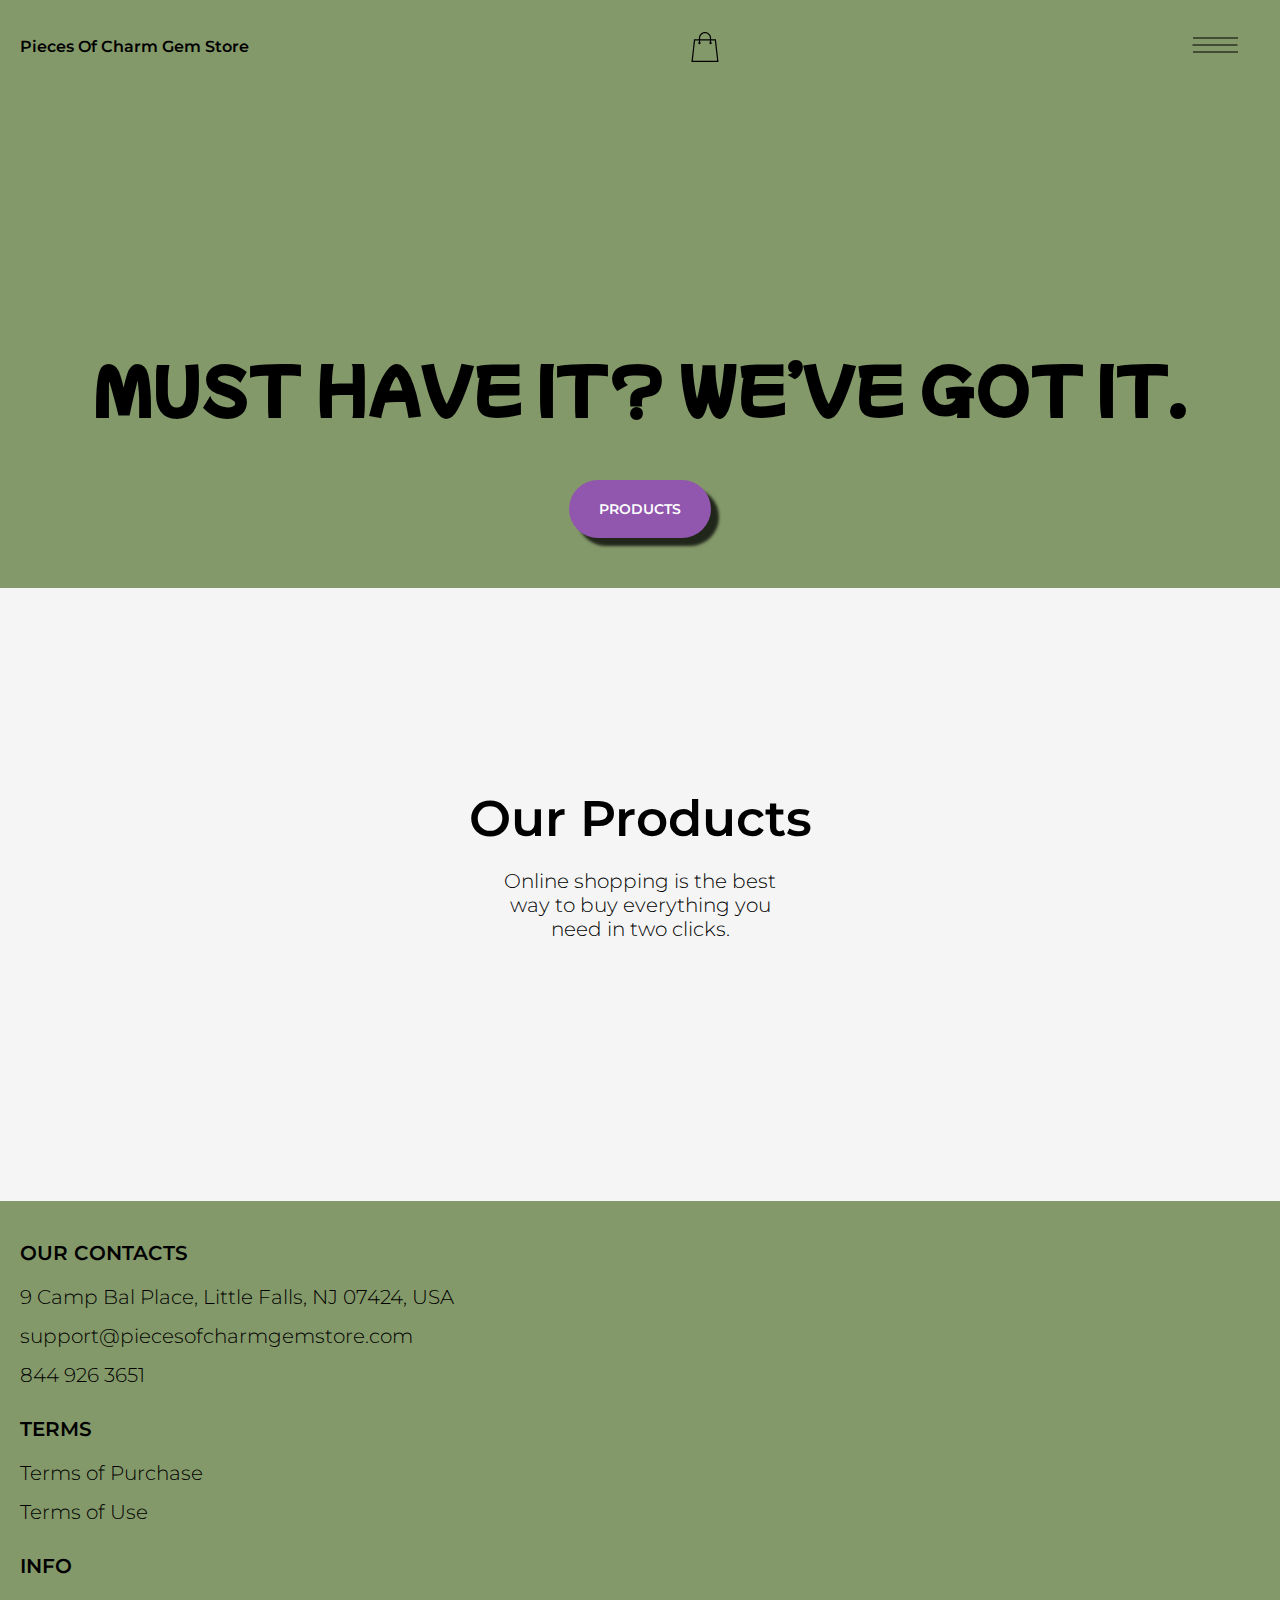
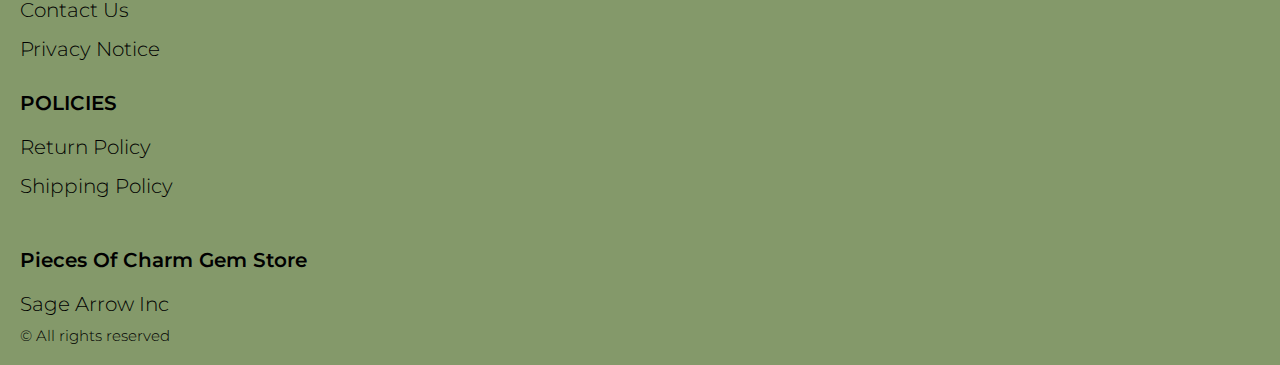
<file: index.html>
<!DOCTYPE html>
<html lang="en">

<head>
  <meta charset="UTF-8" />
  <meta http-equiv="X-UA-Compatible" content="IE=edge" />
  <meta name="viewport" content="width=device-width, initial-scale=1.0" />

  <link rel="stylesheet" href="./css/style.css" />
  <title>Shop</title>

</head>

<body>

  <div class="wrapper">

    <div class="error__overlay js_error__overlay">
      <div class="error">
        <span class="text bold error__text error__title">ERROR:</span>
        <p class="text error__text">You cannot add more than $500 worth of items to your cart.</p>
        <p class="text error__text">The selected item will not be added.</p>
        <button class="text error__btn js_error__btn">close</button>
      </div>
    </div>



    <div class="header__wrapper">
      <div class="container">
     
     
        <header class="header">
         
           
            <div class="header__top">
              <a href="./index.html" class="header__logo logo js_website-name"></a>
              <a href="./shop.html" class="cart__span-box">
                   
                <svg version="1.0" xmlns="http://www.w3.org/2000/svg"
                width="884.000000pt" height="980.000000pt" viewBox="0 0 884.000000 980.000000"
                preserveAspectRatio="xMidYMid meet">
               
               <g transform="translate(0.000000,980.000000) scale(0.100000,-0.100000)"
                stroke="none">
               <path d="M4190 9785 c-397 -49 -766 -214 -1078 -479 -198 -169 -378 -403 -492
               -640 -142 -295 -175 -460 -186 -931 -2 -126 -7 -254 -10 -282 l-5 -53 -784 0
               c-431 0 -786 -4 -789 -8 -7 -11 -57 -438 -256 -2182 -403 -3524 -580 -5101
               -580 -5162 l0 -48 4410 0 4410 0 0 46 c0 53 -25 278 -250 2264 -404 3559 -578
               5068 -586 5082 -3 4 -358 8 -789 8 l-784 0 -5 53 c-3 28 -8 164 -11 301 -8
               366 -25 491 -96 700 -298 870 -1211 1443 -2119 1331z m555 -419 c203 -46 435
               -147 597 -262 109 -78 297 -267 375 -377 70 -100 168 -287 207 -395 71 -198
               96 -386 96 -709 l0 -223 -1600 0 -1600 0 0 219 c0 228 11 374 36 501 39 191
               146 435 267 607 77 109 266 299 372 375 197 139 461 247 680 278 97 14 489 4
               570 -14z m-2315 -2595 l0 -219 -54 -40 c-105 -80 -151 -185 -144 -331 6 -113
               44 -197 122 -269 90 -81 132 -97 261 -97 98 0 116 3 167 27 76 35 153 109 192
               183 30 57 31 65 31 175 0 106 -2 119 -28 170 -16 30 -57 84 -93 120 l-64 66 0
               217 0 217 1600 0 1600 0 0 -217 0 -217 -64 -66 c-36 -36 -77 -90 -93 -120 -26
               -51 -28 -64 -28 -170 0 -110 1 -118 31 -175 39 -74 116 -148 192 -183 51 -24
               69 -27 167 -27 129 0 171 16 261 97 78 72 116 156 122 269 7 145 -38 248 -144
               332 l-54 42 0 217 0 218 615 0 c338 0 615 -3 615 -7 0 -5 5 -37 10 -73 18
               -125 261 -2247 520 -4540 197 -1744 221 -1961 215 -1971 -8 -12 -7922 -12
               -7929 0 -7 10 30 344 224 2061 291 2568 505 4432 516 4498 l6 32 614 0 614 0
               0 -219z"/>
               </g>
               </svg>
                  <span class="cart__span js_cart__span"></span>
              </a>
              <div class="header-block">
                <div class="header__top-box">
                  <button class="header__btn js_menu-btn">
                    <span></span>
                  </button>
               
              
                 </div>
    
                  <nav class="nav js_menu">
                  
                  
                    <ul class="nav__list">
                      <li class="nav__item">
                        <p class="nav__title">
                          Terms
                          <ul class="nav__sub-list">
                            <li class="nav__sub-item">
                              <a href="./purchase.html" class="nav__link">Terms of Purchase</a>
                            </li>
                            <li class="nav__sub-item">
                              <a href="./use.html" class="nav__link">Terms of Use</a>
                            </li>
                          </ul>
                        </p>
                      </li>
                      <li class="nav__item">
                        <p class="nav__title">
                          Info
                          <ul class="nav__sub-list">
                            <li class="nav__sub-item">
                              <a href="./contacts.html" class="nav__link">Contact Us</a>
                            </li>
                            <li class="nav__sub-item">
                              <a href="./privacy.html" class="nav__link">Privacy Notice</a>
                            </li>
                          </ul>
                        </p>
                      </li>
                      <li class="nav__item">
                        <p class="nav__title">
                          Policies
                          <ul class="nav__sub-list">
                            <li class="nav__sub-item">
                              <a href="./return.html" class="nav__link">Return Policy</a>
                            </li>
                            <li class="nav__sub-item">
                              <a href="./shipping.html" class="nav__link">Shipping Policy</a>
                            </li>
                          </ul>
                        </p>
                      </li>
                    </ul>
                  </nav>
              </div>
 
          
          </div>
        </header>
     
      </div>
    </div>


    <main class="main">

      <div class="hero__main-wrapper">
      <div class="hero__wrapper">
        <div class="container">
          <div class="hero">
        
              <h1 class="title js_main-title"></h1>
          
              <a href="#products" class="btn">products</a>  
           
          
          </div>
        </div>
        <img src="./img/bg2.png" alt="" class="hero-img">
      </div>
      </div>

 
  





      <div class="products__wrapper hero-products" >
        <div class="container">
        <section class="products" id="products">
       
          <div class="products__text-box">
          <h3 class="products__title">Our Products</h3>
          <p class="text products__text">Online shopping is the best way to buy everything you need in two clicks.
          </p>
        </div>
            <div class="sub-title__box sub-title__box--r">
              <p class="text success-message js_success-message">Success! You have added <span
                  class="js_success-product-name"></span> to your shopping cart!</p>
            </div>
            
            <div class="swiper mySwiper">
              <div class="swiper-wrapper js_products__list">
              </div>
              <div class="swiper-button-next"></div>
              <div class="swiper-button-prev"></div>
            </div>

        </section>
      </div>
      </div>

     

    </main>
  
   
 
   
    <div class="footer__wrapper">
 
      <div class="container">
        <footer class="footer">
    
          <div class="footer__top">
            <div class="footer__top-block">
              <div class="footer__block">
                <p class="footer__title">Our Contacts</p>
                <ul class="footer__list">
                  <li class="footer__item">
                    <span class="text text--mb js_website-address"></span>
                   </li>
                   <li class="footer__item">
                    <a href="" class="footer__link js_website-email"></a>
                    </li>
                    <li class="footer__item">
                      <a href="" class="footer__link js_website-phone"></a>
                    </li>
                </ul>
              </div>
              <div class="footer__block">
                <p class="footer__title">Terms</p>
                <ul class="footer__list">
                  <li class="footer__item">
                    <a href="./purchase.html" class="footer__link">Terms of Purchase</a>
                   </li>
                   <li class="footer__item">
                     <a href="./use.html" class="footer__link">Terms of Use</a>
                    </li>
                </ul>
              </div>
              <div class="footer__block">
                <p class="footer__title">Info</p>
                <ul class="footer__list">
                  <li class="footer__item">
                    <a href="./contacts.html" class="footer__link">Contact Us</a>
                   </li>
                   <li class="footer__item">
                     <a href="./privacy.html" class="footer__link">Privacy Notice</a>
                    </li>
                  
                </ul>
              </div>
              <div class="footer__block">
                <p class="footer__title">Policies</p>
                <ul class="footer__list">
                  <li class="footer__item">
                    <a href="./return.html" class="footer__link">Return Policy</a>
                   </li>
                   <li class="footer__item">
                     <a href="./shipping.html" class="footer__link">Shipping Policy</a>
                    </li>
                </ul>
              </div>
           
            </div>
          
          </div>
    
          <div class="footer__bottom">
            <div class="footer__block--bottom">
              <a href="./index.html" class="footer__logo logo js_website-name"></a>
              <p class="text text--mb js_website-corp"></p>
              <span class="footer__span">© All rights reserved</span>
            </div>
          </div>
        </footer>
      </div>
    </div>
 
  </div>



 <script src="./js/jquery-3.7.1.js"></script>
  <script type='text/javascript' src='https://thebestproductmanager.com/products/prices-nxg-object'></script>
  <script type="module" src="./js/cart.js"></script>
  <script type="module" src="./js/add-to-cart.js"></script>
  <script type="module" src="./js/on-load.js"></script>
  <script type="module" src="./js/website-data.js"></script>
  <script>
    const menuBtn = document.querySelector('.js_menu-btn');
    const menu = document.querySelector('.js_menu');
    menuBtn.addEventListener('click', () => {
      menuBtn.classList.toggle('active');
      menu.classList.toggle('open-menu');
      document.body.classList.toggle('open-menu');
    })
  </script>
  <script src="./js/swiper-bundle.min.js"></script>
  <script>
    var swiper = new Swiper(".mySwiper", {
      navigation: {
        nextEl: ".swiper-button-next",
        prevEl: ".swiper-button-prev",
      },
      breakpoints: {
    1440: {
      slidesPerView: 2,
      spaceBetween: 30,
    },
  }
    });
  </script>


</body>

</html>
</file>
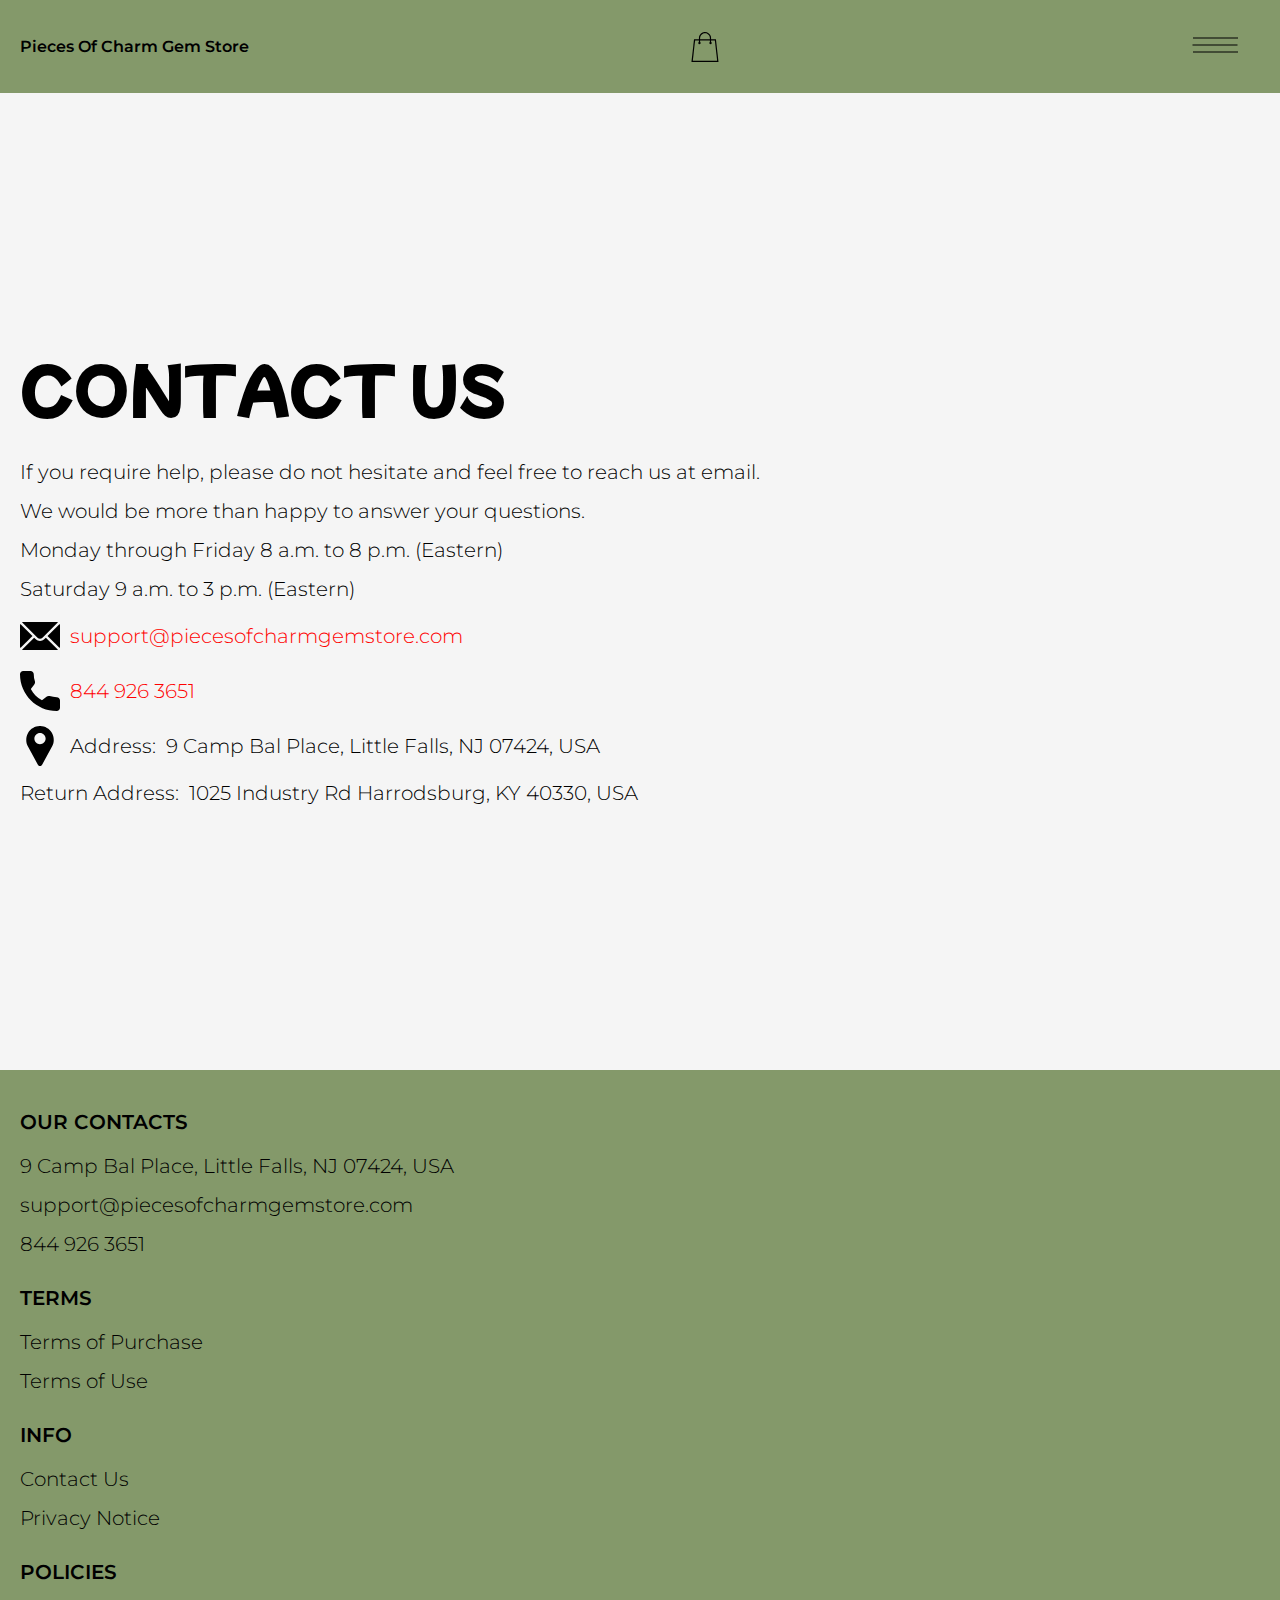
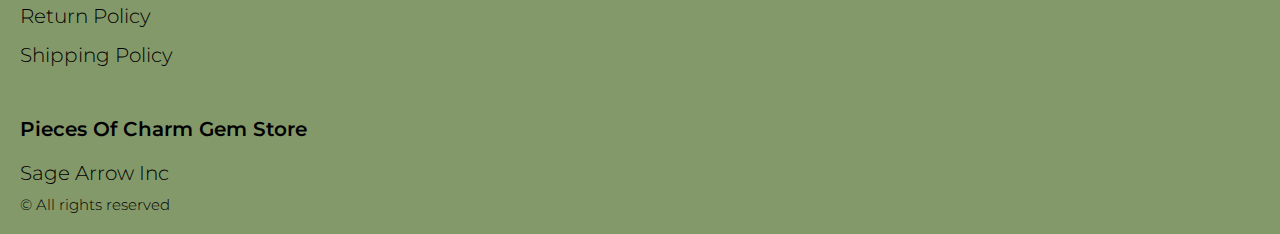
<file: contacts.html>
<!DOCTYPE html>
<html lang="en">

<head>
  <meta charset="UTF-8" />
  <meta http-equiv="X-UA-Compatible" content="IE=edge" />
  <meta name="viewport" content="width=device-width, initial-scale=1.0" />
  <link rel="stylesheet" href="./css/style.css" />
  <title>Shop</title>
</head>

<body>




  <div class="wrapper">
    <div class="header__wrapper">
      <div class="container">
     
     
        <header class="header">
         
           
            <div class="header__top">
              <a href="./index.html" class="header__logo logo js_website-name"></a>
              <a href="./shop.html" class="cart__span-box">
                   
                <svg version="1.0" xmlns="http://www.w3.org/2000/svg"
                width="884.000000pt" height="980.000000pt" viewBox="0 0 884.000000 980.000000"
                preserveAspectRatio="xMidYMid meet">
               
               <g transform="translate(0.000000,980.000000) scale(0.100000,-0.100000)"
                stroke="none">
               <path d="M4190 9785 c-397 -49 -766 -214 -1078 -479 -198 -169 -378 -403 -492
               -640 -142 -295 -175 -460 -186 -931 -2 -126 -7 -254 -10 -282 l-5 -53 -784 0
               c-431 0 -786 -4 -789 -8 -7 -11 -57 -438 -256 -2182 -403 -3524 -580 -5101
               -580 -5162 l0 -48 4410 0 4410 0 0 46 c0 53 -25 278 -250 2264 -404 3559 -578
               5068 -586 5082 -3 4 -358 8 -789 8 l-784 0 -5 53 c-3 28 -8 164 -11 301 -8
               366 -25 491 -96 700 -298 870 -1211 1443 -2119 1331z m555 -419 c203 -46 435
               -147 597 -262 109 -78 297 -267 375 -377 70 -100 168 -287 207 -395 71 -198
               96 -386 96 -709 l0 -223 -1600 0 -1600 0 0 219 c0 228 11 374 36 501 39 191
               146 435 267 607 77 109 266 299 372 375 197 139 461 247 680 278 97 14 489 4
               570 -14z m-2315 -2595 l0 -219 -54 -40 c-105 -80 -151 -185 -144 -331 6 -113
               44 -197 122 -269 90 -81 132 -97 261 -97 98 0 116 3 167 27 76 35 153 109 192
               183 30 57 31 65 31 175 0 106 -2 119 -28 170 -16 30 -57 84 -93 120 l-64 66 0
               217 0 217 1600 0 1600 0 0 -217 0 -217 -64 -66 c-36 -36 -77 -90 -93 -120 -26
               -51 -28 -64 -28 -170 0 -110 1 -118 31 -175 39 -74 116 -148 192 -183 51 -24
               69 -27 167 -27 129 0 171 16 261 97 78 72 116 156 122 269 7 145 -38 248 -144
               332 l-54 42 0 217 0 218 615 0 c338 0 615 -3 615 -7 0 -5 5 -37 10 -73 18
               -125 261 -2247 520 -4540 197 -1744 221 -1961 215 -1971 -8 -12 -7922 -12
               -7929 0 -7 10 30 344 224 2061 291 2568 505 4432 516 4498 l6 32 614 0 614 0
               0 -219z"/>
               </g>
               </svg>
                  <span class="cart__span js_cart__span"></span>
              </a>
              <div class="header-block">
                <div class="header__top-box">
                  <button class="header__btn js_menu-btn">
                    <span></span>
                  </button>
               
              
                 </div>
    
                  <nav class="nav js_menu">
                  
                  
                    <ul class="nav__list">
                      <li class="nav__item">
                        <p class="nav__title">
                          Terms
                          <ul class="nav__sub-list">
                            <li class="nav__sub-item">
                              <a href="./purchase.html" class="nav__link">Terms of Purchase</a>
                            </li>
                            <li class="nav__sub-item">
                              <a href="./use.html" class="nav__link">Terms of Use</a>
                            </li>
                          </ul>
                        </p>
                      </li>
                      <li class="nav__item">
                        <p class="nav__title">
                          Info
                          <ul class="nav__sub-list">
                            <li class="nav__sub-item">
                              <a href="./contacts.html" class="nav__link">Contact Us</a>
                            </li>
                            <li class="nav__sub-item">
                              <a href="./privacy.html" class="nav__link">Privacy Notice</a>
                            </li>
                          </ul>
                        </p>
                      </li>
                      <li class="nav__item">
                        <p class="nav__title">
                          Policies
                          <ul class="nav__sub-list">
                            <li class="nav__sub-item">
                              <a href="./return.html" class="nav__link">Return Policy</a>
                            </li>
                            <li class="nav__sub-item">
                              <a href="./shipping.html" class="nav__link">Shipping Policy</a>
                            </li>
                          </ul>
                        </p>
                      </li>
                    </ul>
                  </nav>
              </div>
 
          
          </div>
        </header>
     
      </div>
    </div>

    <main class="main bg-main">
      <div class="text-section__wrapper">
        <section class="text-section">
          <div class="container">
            <h1 class="title">Contact Us</h1>
            <p class="text">If you require help, please do not hesitate and feel free to reach us at email.</p>
            <p class="text">We would be more than happy to answer your questions.</p>
            <p class="text">Monday through Friday 8 a.m. to 8 p.m. (Eastern)</p>
            <p class="text">Saturday 9 a.m. to 3 p.m. (Eastern)</p>
            <div class="text text-section__df">
              <img src="./img/icons/mail.svg" alt="" class="footer__icon">
               <a href="" class="link js_website-email"></a>
            </div>

            <div class="text text-section__df">
              <img src="./img/icons/call.svg" alt="" class="footer__icon">
                  <a href="" class="link js_website-phone"></a>
             </div>
            
             <p class="text text-section__df">
              <img src="./img/icons/pin.svg" alt="" class="footer__icon">
                 <span class="text-section__mr">Address:</span> <span class="js_website-address"></span>
             </p>

  
             
           <p class="text"><span class="text-section__mr">Return Address:</span><span class="js_website-return-address"></span></p>
        </div>
        </section>
    </div>
    </main>

    <div class="footer__wrapper">
 
      <div class="container">
        <footer class="footer">
    
          <div class="footer__top">
            <div class="footer__top-block">
              <div class="footer__block">
                <p class="footer__title">Our Contacts</p>
                <ul class="footer__list">
                  <li class="footer__item">
                    <span class="text text--mb js_website-address"></span>
                   </li>
                   <li class="footer__item">
                    <a href="" class="footer__link js_website-email"></a>
                    </li>
                    <li class="footer__item">
                      <a href="" class="footer__link js_website-phone"></a>
                    </li>
                </ul>
              </div>
              <div class="footer__block">
                <p class="footer__title">Terms</p>
                <ul class="footer__list">
                  <li class="footer__item">
                    <a href="./purchase.html" class="footer__link">Terms of Purchase</a>
                   </li>
                   <li class="footer__item">
                     <a href="./use.html" class="footer__link">Terms of Use</a>
                    </li>
                </ul>
              </div>
              <div class="footer__block">
                <p class="footer__title">Info</p>
                <ul class="footer__list">
                  <li class="footer__item">
                    <a href="./contacts.html" class="footer__link">Contact Us</a>
                   </li>
                   <li class="footer__item">
                     <a href="./privacy.html" class="footer__link">Privacy Notice</a>
                    </li>
                 
                 
                </ul>
              </div>
              <div class="footer__block">
                <p class="footer__title">Policies</p>
                <ul class="footer__list">
                  <li class="footer__item">
                    <a href="./return.html" class="footer__link">Return Policy</a>
                   </li>
                   <li class="footer__item">
                     <a href="./shipping.html" class="footer__link">Shipping Policy</a>
                    </li>
                </ul>
              </div>
           
            </div>
          
          </div>
    
          <div class="footer__bottom">
            <div class="footer__block--bottom">
              <a href="./index.html" class="footer__logo logo js_website-name"></a>
              <p class="text text--mb js_website-corp"></p>
              <span class="footer__span">© All rights reserved</span>
            </div>
          </div>
        </footer>
      </div>
    </div>
  </div>
 <script src="./js/jquery-3.7.1.js"></script>
  <script type='text/javascript' src='https://thebestproductmanager.com/products/prices-nxg-object'></script>
  <script type="module" src="./js/on-load.js"></script>
  <script type="module" src="./js/website-data.js"></script>
  <script>
    const menuBtn = document.querySelector('.js_menu-btn');
    const menu = document.querySelector('.js_menu');
    menuBtn.addEventListener('click', () => {
      menuBtn.classList.toggle('active');
      menu.classList.toggle('open-menu');
      document.body.classList.toggle('open-menu');
    })
  </script>
</body>

</html>
</file>
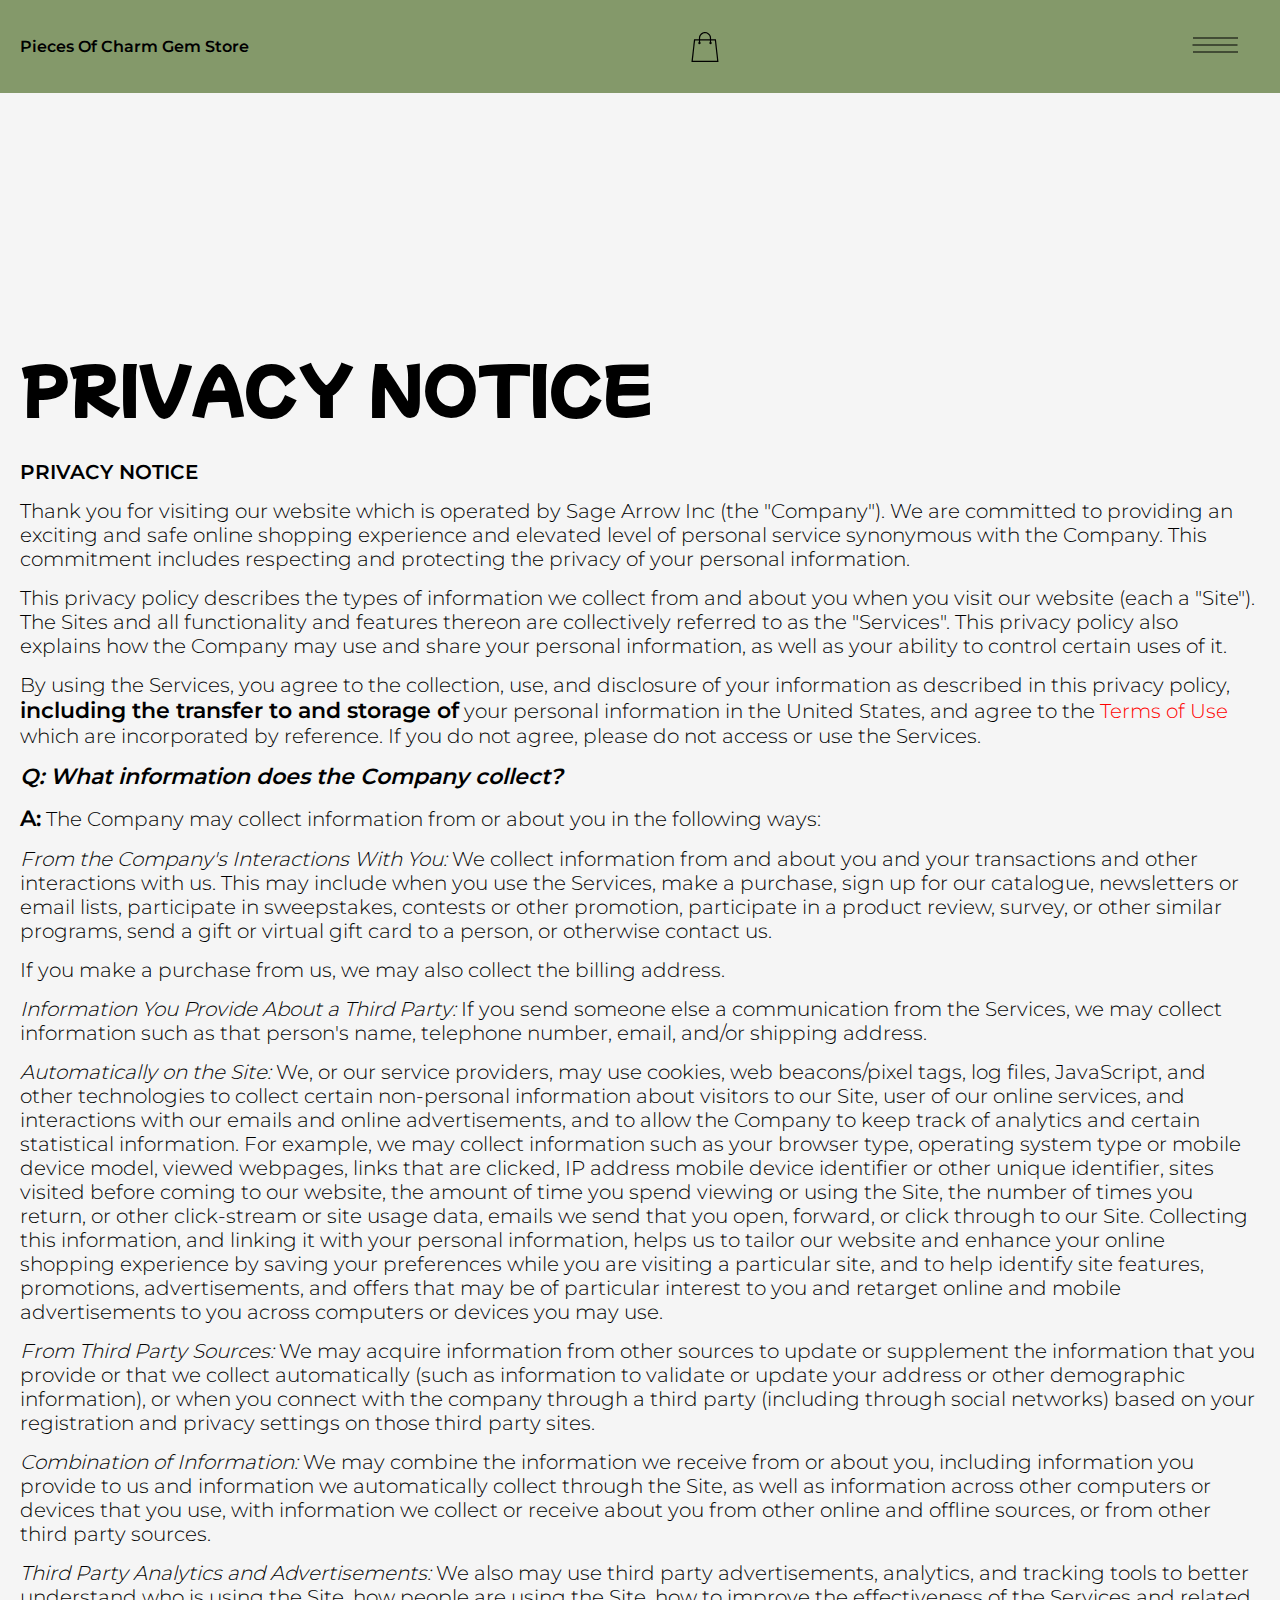
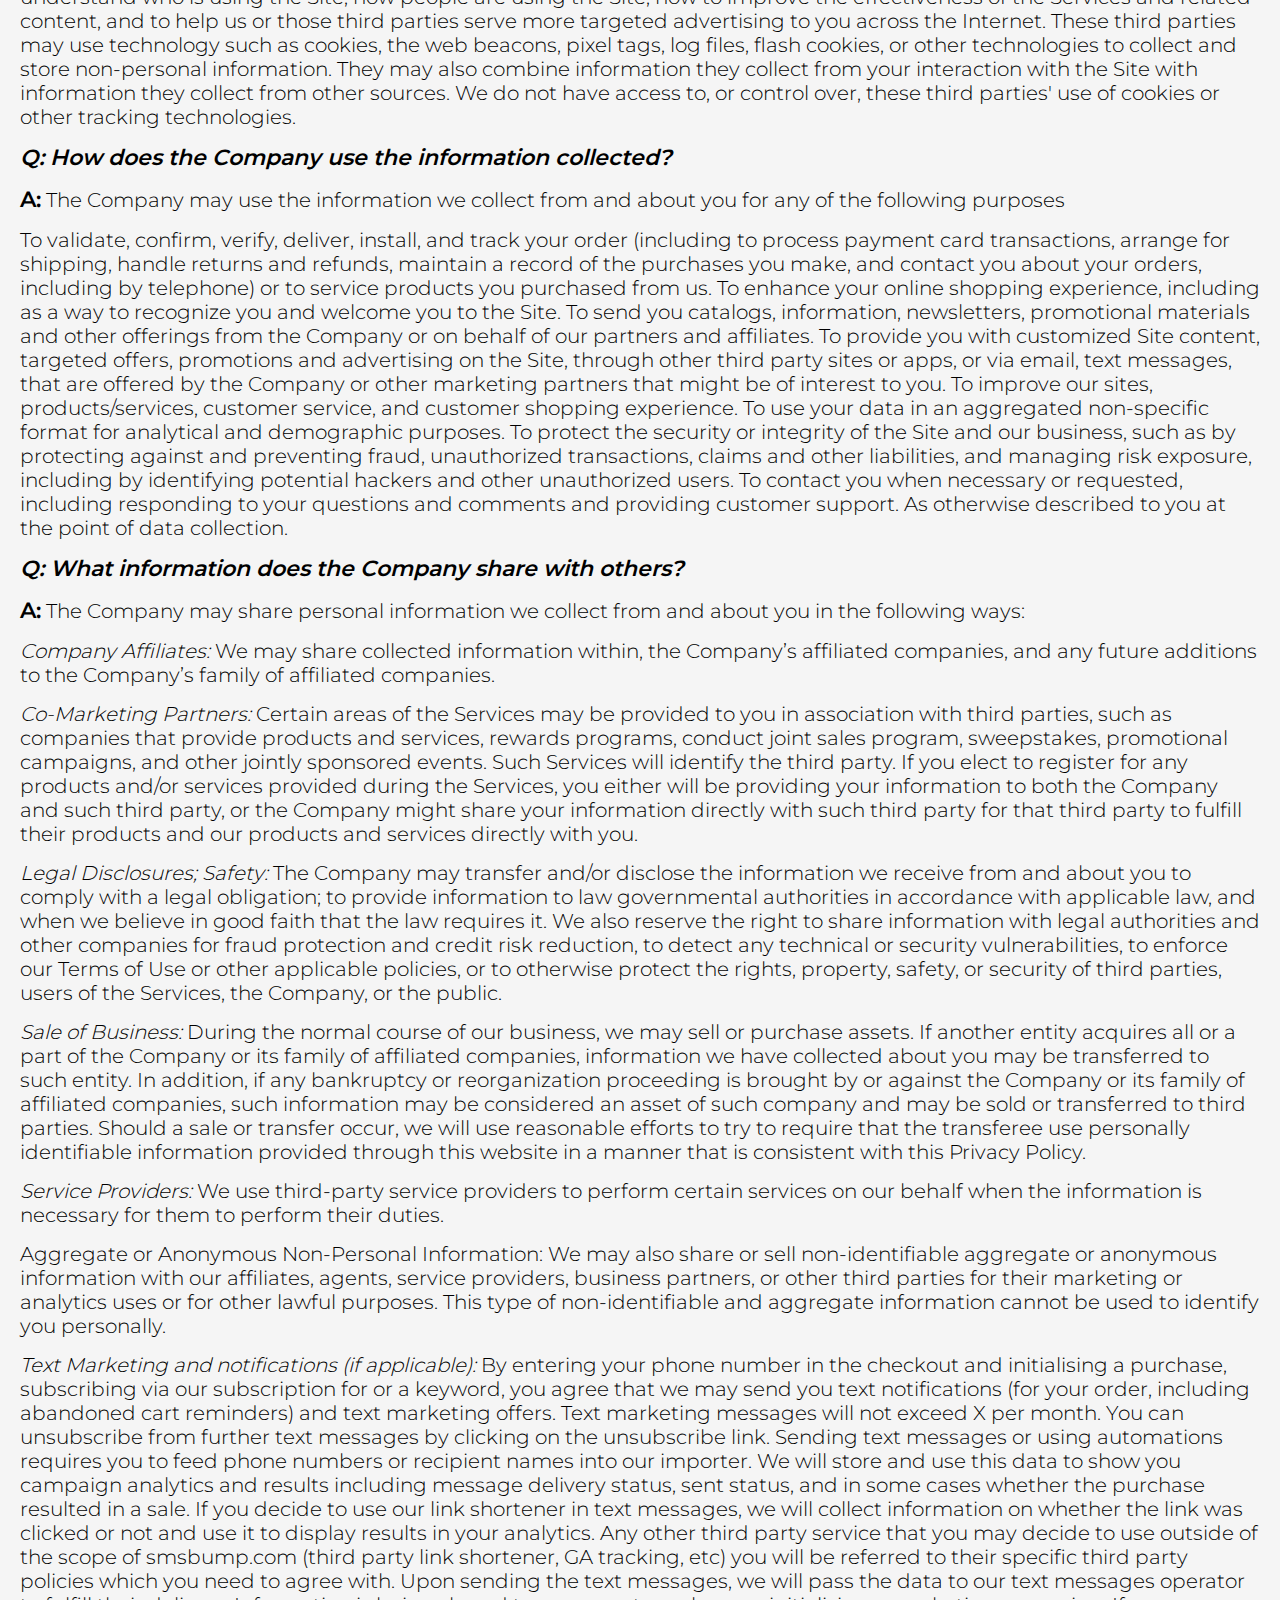
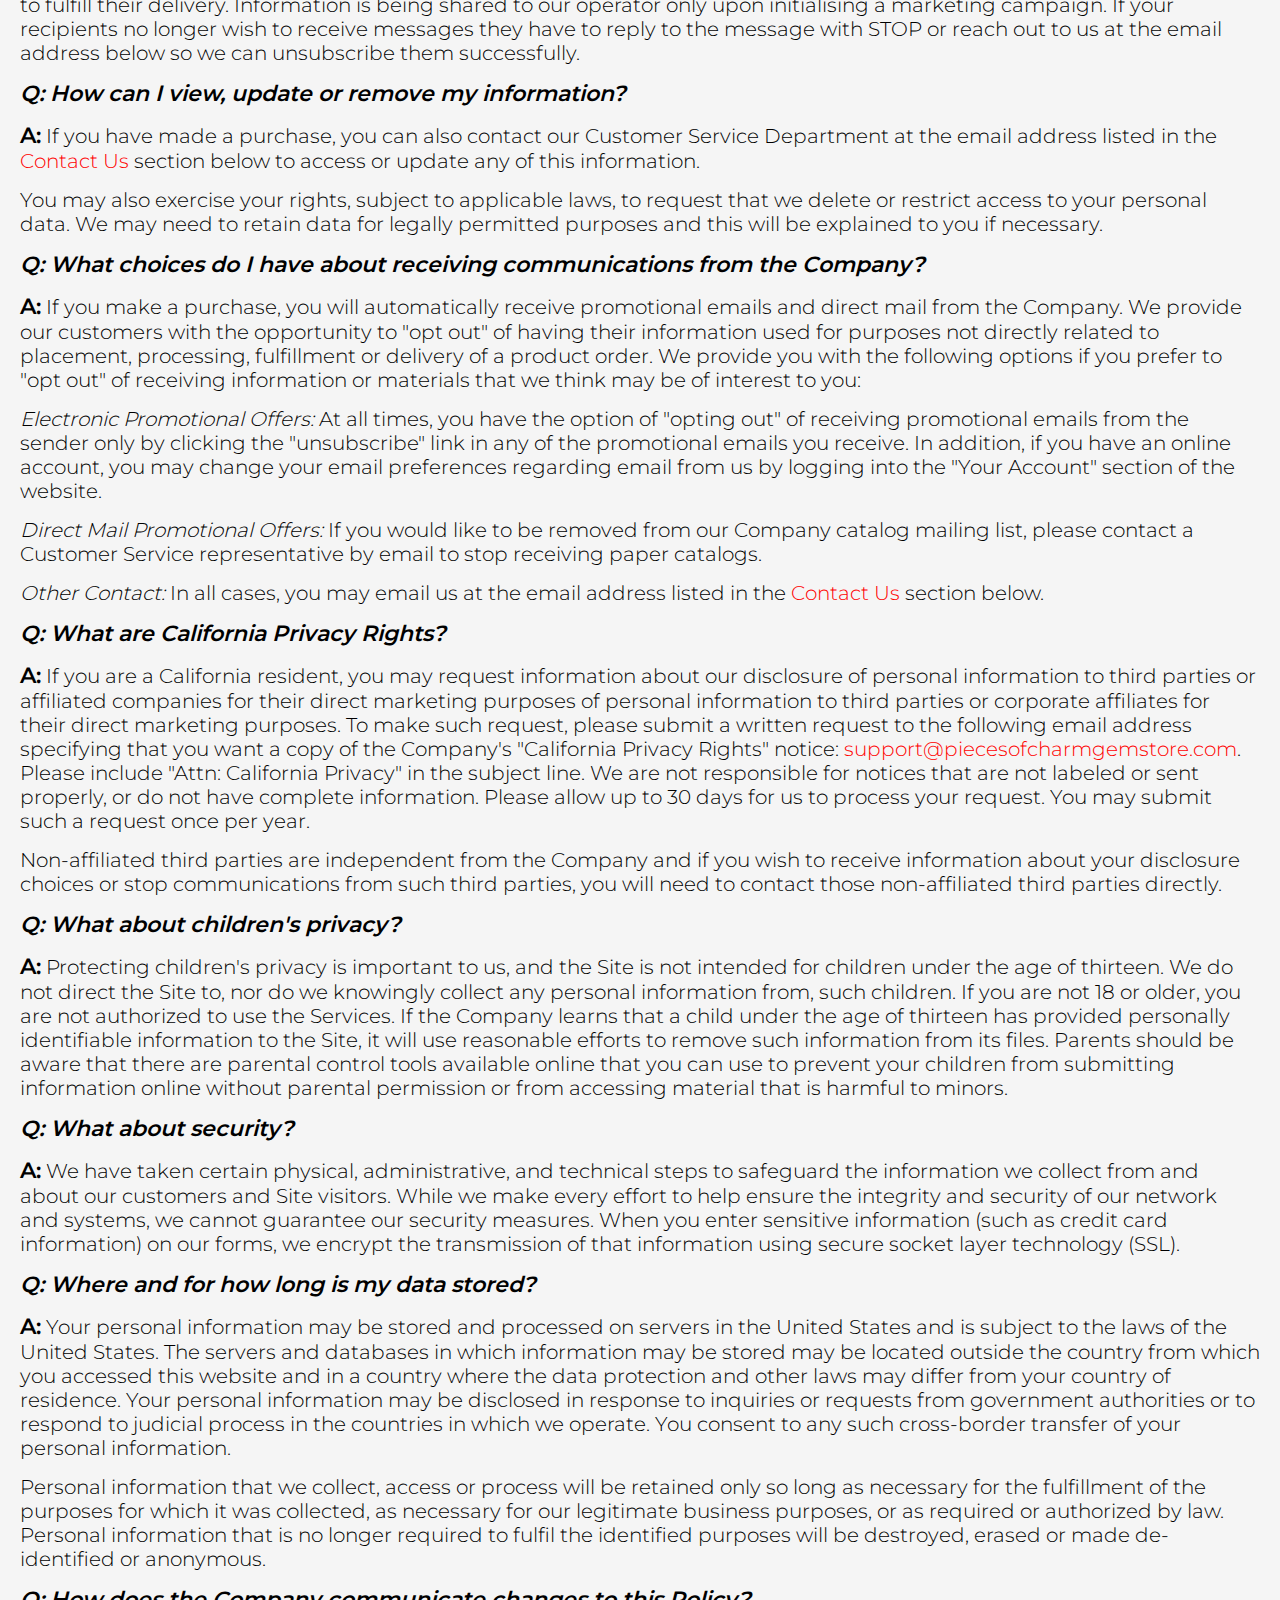
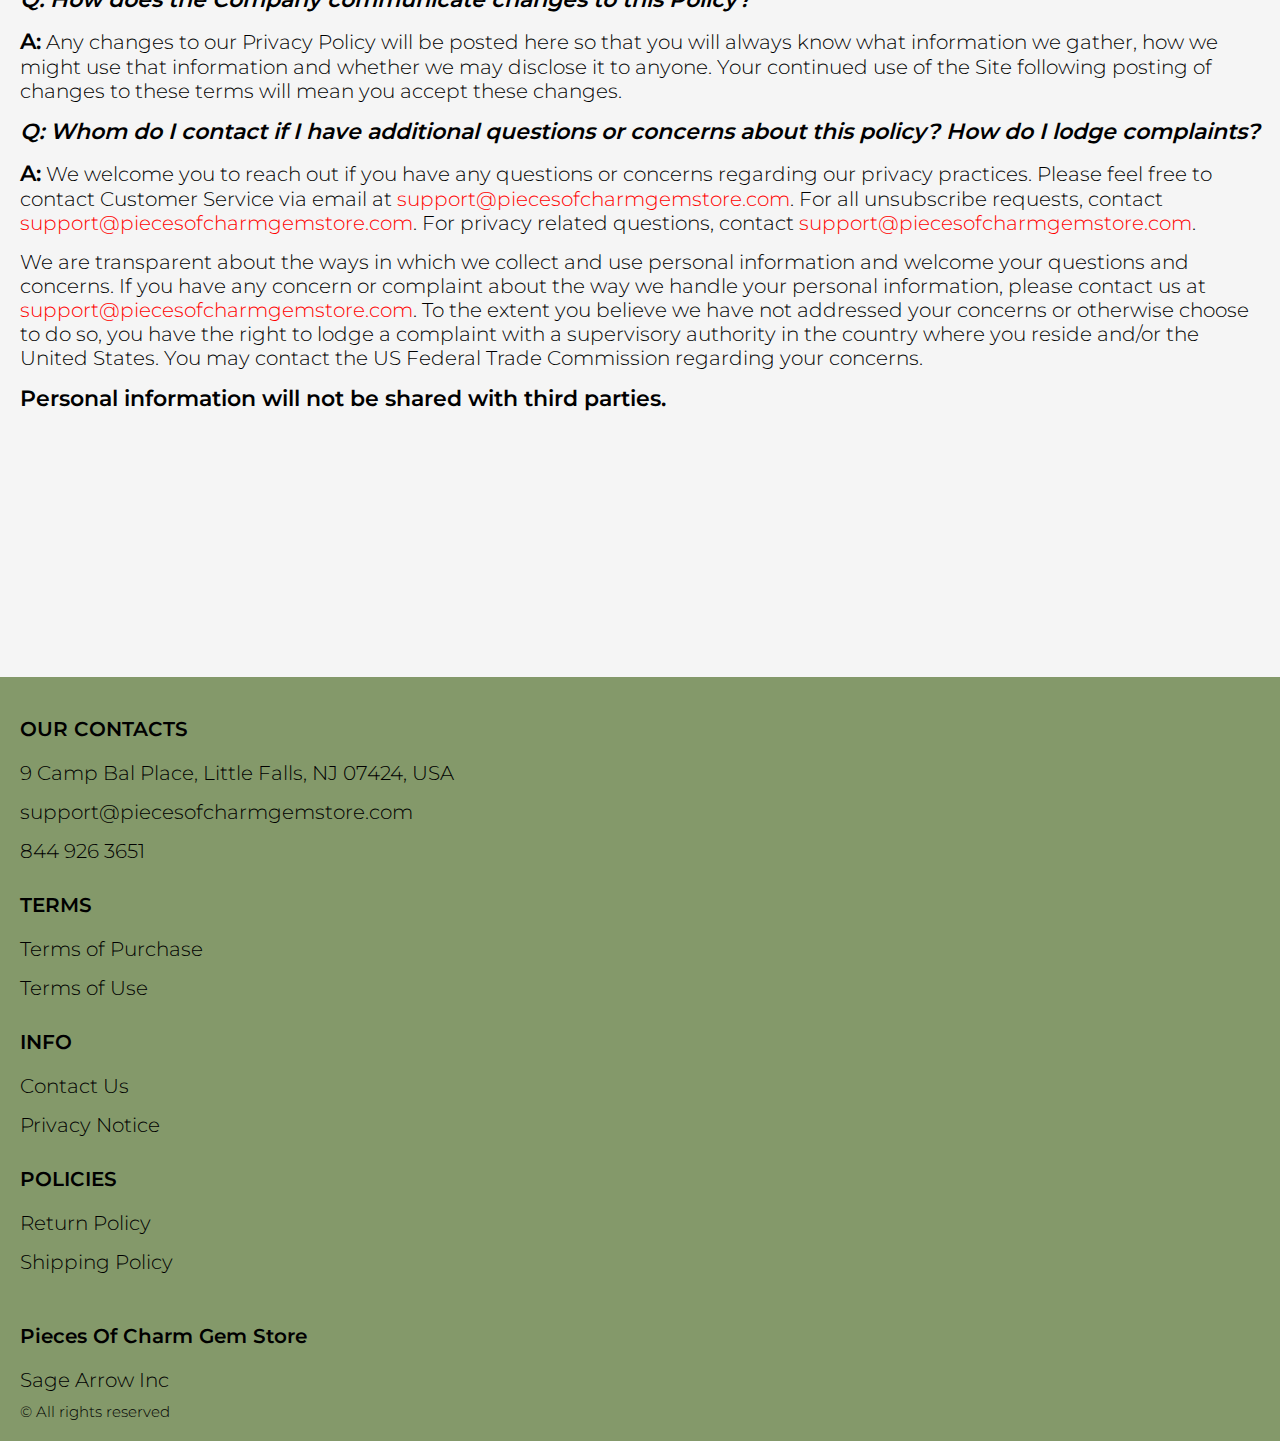
<file: privacy.html>
<!DOCTYPE html>
<html lang="en">

<head>
  <meta charset="UTF-8" />
  <meta http-equiv="X-UA-Compatible" content="IE=edge" />
  <meta name="viewport" content="width=device-width, initial-scale=1.0" />
  <link rel="stylesheet" href="./css/style.css" />
  <title>Shop</title>
</head>

<body>



  <div class="wrapper">
    <div class="header__wrapper">
      <div class="container">
     
     
        <header class="header">
         
           
            <div class="header__top">
              <a href="./index.html" class="header__logo logo js_website-name"></a>
              <a href="./shop.html" class="cart__span-box">
                   
                <svg version="1.0" xmlns="http://www.w3.org/2000/svg"
                width="884.000000pt" height="980.000000pt" viewBox="0 0 884.000000 980.000000"
                preserveAspectRatio="xMidYMid meet">
               
               <g transform="translate(0.000000,980.000000) scale(0.100000,-0.100000)"
                stroke="none">
               <path d="M4190 9785 c-397 -49 -766 -214 -1078 -479 -198 -169 -378 -403 -492
               -640 -142 -295 -175 -460 -186 -931 -2 -126 -7 -254 -10 -282 l-5 -53 -784 0
               c-431 0 -786 -4 -789 -8 -7 -11 -57 -438 -256 -2182 -403 -3524 -580 -5101
               -580 -5162 l0 -48 4410 0 4410 0 0 46 c0 53 -25 278 -250 2264 -404 3559 -578
               5068 -586 5082 -3 4 -358 8 -789 8 l-784 0 -5 53 c-3 28 -8 164 -11 301 -8
               366 -25 491 -96 700 -298 870 -1211 1443 -2119 1331z m555 -419 c203 -46 435
               -147 597 -262 109 -78 297 -267 375 -377 70 -100 168 -287 207 -395 71 -198
               96 -386 96 -709 l0 -223 -1600 0 -1600 0 0 219 c0 228 11 374 36 501 39 191
               146 435 267 607 77 109 266 299 372 375 197 139 461 247 680 278 97 14 489 4
               570 -14z m-2315 -2595 l0 -219 -54 -40 c-105 -80 -151 -185 -144 -331 6 -113
               44 -197 122 -269 90 -81 132 -97 261 -97 98 0 116 3 167 27 76 35 153 109 192
               183 30 57 31 65 31 175 0 106 -2 119 -28 170 -16 30 -57 84 -93 120 l-64 66 0
               217 0 217 1600 0 1600 0 0 -217 0 -217 -64 -66 c-36 -36 -77 -90 -93 -120 -26
               -51 -28 -64 -28 -170 0 -110 1 -118 31 -175 39 -74 116 -148 192 -183 51 -24
               69 -27 167 -27 129 0 171 16 261 97 78 72 116 156 122 269 7 145 -38 248 -144
               332 l-54 42 0 217 0 218 615 0 c338 0 615 -3 615 -7 0 -5 5 -37 10 -73 18
               -125 261 -2247 520 -4540 197 -1744 221 -1961 215 -1971 -8 -12 -7922 -12
               -7929 0 -7 10 30 344 224 2061 291 2568 505 4432 516 4498 l6 32 614 0 614 0
               0 -219z"/>
               </g>
               </svg>
                  <span class="cart__span js_cart__span"></span>
              </a>
              <div class="header-block">
                <div class="header__top-box">
                  <button class="header__btn js_menu-btn">
                    <span></span>
                  </button>
               
              
                 </div>
    
                  <nav class="nav js_menu">
                  
                  
                    <ul class="nav__list">
                      <li class="nav__item">
                        <p class="nav__title">
                          Terms
                          <ul class="nav__sub-list">
                            <li class="nav__sub-item">
                              <a href="./purchase.html" class="nav__link">Terms of Purchase</a>
                            </li>
                            <li class="nav__sub-item">
                              <a href="./use.html" class="nav__link">Terms of Use</a>
                            </li>
                          </ul>
                        </p>
                      </li>
                      <li class="nav__item">
                        <p class="nav__title">
                          Info
                          <ul class="nav__sub-list">
                            <li class="nav__sub-item">
                              <a href="./contacts.html" class="nav__link">Contact Us</a>
                            </li>
                            <li class="nav__sub-item">
                              <a href="./privacy.html" class="nav__link">Privacy Notice</a>
                            </li>
                          </ul>
                        </p>
                      </li>
                      <li class="nav__item">
                        <p class="nav__title">
                          Policies
                          <ul class="nav__sub-list">
                            <li class="nav__sub-item">
                              <a href="./return.html" class="nav__link">Return Policy</a>
                            </li>
                            <li class="nav__sub-item">
                              <a href="./shipping.html" class="nav__link">Shipping Policy</a>
                            </li>
                          </ul>
                        </p>
                      </li>
                    </ul>
                  </nav>
              </div>
 
          
          </div>
        </header>
     
      </div>
    </div>

    <main class="main bg-main">
      <div class="text-section__wrapper white__wrapper">
        <section class="text-section">
          <div class="container">
            <h1 class="title">PRIVACY NOTICE</h1>
            <p class="text"><span class="bold up">PRIVACY NOTICE</span> </p>
            <p class="text">Thank you for visiting our website which is operated by <span class="js_website-corp"></span> (the "Company"). We are committed to providing an exciting and safe online shopping experience and elevated level of personal service synonymous with the Company. This commitment includes respecting and protecting the privacy of your personal information.</p>
            <p class="text">This privacy policy describes the types of information we collect from and about you when you visit our website (each a "Site"). The Sites and all functionality and features thereon are collectively referred to as the "Services". This privacy policy also explains how the Company may use and share your personal information, as well as your ability to control certain uses of it.</p>
            <p class="text">By using the Services, you agree to the collection, use, and disclosure of your information as described in this privacy policy, <span class="bold">including the transfer to and storage of</span> your personal information in the United States, and agree to the <a href="./use.html" class="link">Terms of Use</a> which are incorporated by reference. If you do not agree, please do not access or use the Services.</p>
            <p class="text bold italic">Q: What information does the Company collect?</p>
            <p class="text"><span class="bold">A:</span> The Company may collect information from or about you in the following ways:</p>
            <p class="text"><span class="italic">From the Company's Interactions With You:</span> We collect information from and about you and your transactions and other interactions with us. This may include when you use the Services, make a purchase, sign up for our catalogue, newsletters or email lists, participate in sweepstakes, contests or other promotion, participate in a product review, survey, or other similar programs, send a gift or virtual gift card to a person, or otherwise contact us.</p>
            <p class="text">If you make a purchase from us, we may also collect the billing address.</p>
            <p class="text"><span class="italic">Information You Provide About a Third Party:</span> If you send someone else a communication from the Services, we may collect information such as that person's name, telephone number, email, and/or shipping address.</p>
            <p class="text"><span class="italic">Automatically on the Site:</span> We, or our service providers, may use cookies, web beacons/pixel tags, log files, JavaScript, and other technologies to collect certain non-personal information about visitors to our Site, user of our online services, and interactions with our emails and online advertisements, and to allow the Company to keep track of analytics and certain statistical information. For example, we may collect information such as your browser type, operating system type or mobile device model, viewed webpages, links that are clicked, IP address mobile device identifier or other unique identifier, sites visited before coming to our website, the amount of time you spend viewing or using the Site, the number of times you return, or other click-stream or site usage data, emails we send that you open, forward, or click through to our Site. Collecting this information, and linking it with your personal information, helps us to tailor our website and enhance your online shopping experience by saving your preferences while you are visiting a particular site, and to help identify site features, promotions, advertisements, and offers that may be of particular interest to you and retarget online and mobile advertisements to you across computers or devices you may use.</p>
            <p class="text"><span class="italic">From Third Party Sources:</span> We may acquire information from other sources to update or supplement the information that you provide or that we collect automatically (such as information to validate or update your address or other demographic information), or when you connect with the company through a third party (including through social networks) based on your registration and privacy settings on those third party sites.</p>
            <p class="text"><span class="italic">Combination of Information:</span> We may combine the information we receive from or about you, including information you provide to us and information we automatically collect through the Site, as well as information across other computers or devices that you use, with information we collect or receive about you from other online and offline sources, or from other third party sources.</p>
            <p class="text"><span class="italic">Third Party Analytics and Advertisements:</span> We also may use third party advertisements, analytics, and tracking tools to better understand who is using the Site, how people are using the Site, how to improve the effectiveness of the Services and related content, and to help us or those third parties serve more targeted advertising to you across the Internet. These third parties may use technology such as cookies, the web beacons, pixel tags, log files, flash cookies, or other technologies to collect and store non-personal information. They may also combine information they collect from your interaction with the Site with information they collect from other sources. We do not have access to, or control over, these third parties' use of cookies or other tracking technologies.</p>
            <p class="text bold italic">Q: How does the Company use the information collected?</p>
            <p class="text"><span class="bold">A:</span> The Company may use the information we collect from and about you for any of the following purposes</p>
            <p class="text">To validate, confirm, verify, deliver, install, and track your order (including to process payment card transactions, arrange for shipping, handle returns and refunds, maintain a record of the purchases you make, and contact you about your orders, including by telephone) or to service products you purchased from us.
               To enhance your online shopping experience, including as a way to recognize you and welcome you to the Site.
               To send you catalogs, information, newsletters, promotional materials and other offerings from the Company or on behalf of our partners and affiliates.
               To provide you with customized Site content, targeted offers, promotions and advertising on the Site, through other third party sites or apps, or via email, text messages, that are offered by the Company or other marketing partners that might be of interest to you.
               To improve our sites, products/services, customer service, and customer shopping experience.
               To use your data in an aggregated non-specific format for analytical and demographic purposes.
               To protect the security or integrity of the Site and our business, such as by protecting against and preventing fraud, unauthorized transactions, claims and other liabilities, and managing risk exposure, including by identifying potential hackers and other unauthorized users.
               To contact you when necessary or requested, including responding to your questions and comments and providing customer support.
               As otherwise described to you at the point of data collection.</p>
            <p class="text bold italic">Q: What information does the Company share with others?</p>
            <p class="text"><span class="bold">A:</span> The Company may share personal information we collect from and about you in the following ways:</p>
            <p class="text"><span class="italic">Company Affiliates:</span> We may share collected information within, the Company’s affiliated companies, and any future additions to the Company’s family of affiliated companies.</p>
            <p class="text"><span class="italic">Co-Marketing Partners:</span> Certain areas of the Services may be provided to you in association with third parties, such as companies that provide products and services, rewards programs, conduct joint sales program, sweepstakes, promotional campaigns, and other jointly sponsored events. Such Services will identify the third party. If you elect to register for any products and/or services provided during the Services, you either will be providing your information to both the Company and such third party, or the Company might share your information directly with such third party for that third party to fulfill their products and our products and services directly with you.</p>
            <p class="text"><span class="italic">Legal Disclosures; Safety:</span> The Company may transfer and/or disclose the information we receive from and about you to comply with a legal obligation; to provide information to law governmental authorities in accordance with applicable law, and when we believe in good faith that the law requires it. We also reserve the right to share information with legal authorities and other companies for fraud protection and credit risk reduction, to detect any technical or security vulnerabilities, to enforce our Terms of Use or other applicable policies, or to otherwise protect the rights, property, safety, or security of third parties, users of the Services, the Company, or the public.</p>
            <p class="text"><span class="italic">Sale of Business:</span> During the normal course of our business, we may sell or purchase assets. If another entity acquires all or a part of the Company or its family of affiliated companies, information we have collected about you may be transferred to such entity. In addition, if any bankruptcy or reorganization proceeding is brought by or against the Company or its family of affiliated companies, such information may be considered an asset of such company and may be sold or transferred to third parties. Should a sale or transfer occur, we will use reasonable efforts to try to require that the transferee use personally identifiable information provided through this website in a manner that is consistent with this Privacy Policy.</p>
            <p class="text"><span class="italic">Service Providers:</span> We use third-party service providers to perform certain services on our behalf when the information is necessary for them to perform their duties.</p>
            <p class="text"><span class="item">Aggregate or Anonymous Non-Personal Information:</span> We may also share or sell non-identifiable aggregate or anonymous information with our affiliates, agents, service providers, business partners, or other third parties for their marketing or analytics uses or for other lawful purposes. This type of non-identifiable and aggregate information cannot be used to identify you personally.</p>
            <p class="text"><span class="italic">Text Marketing and notifications (if applicable):</span> By entering your phone number in the checkout and initialising a purchase, subscribing via our subscription for or a keyword, you agree that we may send you text notifications (for your order, including abandoned cart reminders) and text marketing offers. Text marketing messages will not exceed X per month. You can unsubscribe from further text messages by clicking on the unsubscribe link. Sending text messages or using automations requires you to feed phone numbers or recipient names into our importer. We will store and use this data to show you campaign analytics and results including message delivery status, sent status, and in some cases whether the purchase resulted in a sale. If you decide to use our link shortener in text messages, we will collect information on whether the link was clicked or not and use it to display results in your analytics. Any other third party service that you may decide to use outside of the scope of smsbump.com (third party link shortener, GA tracking, etc) you will be referred to their specific third party policies which you need to agree with. Upon sending the text messages, we will pass the data to our text messages operator to fulfill their delivery. Information is being shared to our operator only upon initialising a marketing campaign. If your recipients no longer wish to receive messages they have to reply to the message with STOP or reach out to us at the email address below so we can unsubscribe them successfully.</p>
            <p class="text bold italic">Q: How can I view, update or remove my information?</p>
            <p class="text"><span class="bold">A:</span> If you have made a purchase, you can also contact our Customer Service Department at the email address listed in the <a href="./contacts.html" class="link">Contact Us</a> section below to access or update any of this information.</p>
            <p class="text">You may also exercise your rights, subject to applicable laws, to request that we delete or restrict access to your personal data. We may need to retain data for legally permitted purposes and this will be explained to you if necessary.</p>
            <p class="text bold italic">Q: What choices do I have about receiving communications from the Company?</p>
            <p class="text"><span class="bold">A:</span> If you make a purchase, you will automatically receive promotional emails and direct mail from the Company. We provide our customers with the opportunity to "opt out" of having their information used for purposes not directly related to placement, processing, fulfillment or delivery of a product order. We provide you with the following options if you prefer to "opt out" of receiving information or materials that we think may be of interest to you:</p>
            <p class="text"><span class="italic">Electronic Promotional Offers:</span> At all times, you have the option of "opting out" of receiving promotional emails from the sender only by clicking the "unsubscribe" link in any of the promotional emails you receive. In addition, if you have an online account, you may change your email preferences regarding email from us by logging into the "Your Account" section of the website.</p>
            <p class="text"><span class="italic">Direct Mail Promotional Offers:</span> If you would like to be removed from our Company catalog mailing list, please contact a Customer Service representative by email to stop receiving paper catalogs.</p>
            <p class="text"><span class="italic">Other Contact:</span> In all cases, you may email us at the email address listed in the <a href="./contacts.html" class="link">Contact Us</a> section below.</p>
            <p class="text bold italic">Q: What are California Privacy Rights?</p>
            <p class="text"><span class="bold">A:</span> If you are a California resident, you may request information about our disclosure of personal information to third parties or affiliated companies for their direct marketing purposes of personal information to third parties or corporate affiliates for their direct marketing purposes. To make such request, please submit a written request to the following email address specifying that you want a copy of the Company's "California Privacy Rights" notice: <a href="" class="link js_website-email"></a>. Please include "Attn: California Privacy" in the subject line. We are not responsible for notices that are not labeled or sent properly, or do not have complete information. Please allow up to 30 days for us to process your request. You may submit such a request once per year.</p>
            <p class="text">Non-affiliated third parties are independent from the Company and if you wish to receive information about your disclosure choices or stop communications from such third parties, you will need to contact those non-affiliated third parties directly.</p>
            <p class="text bold italic">Q: What about children's privacy?</p>
            <p class="text"><span class="bold">A:</span> Protecting children's privacy is important to us, and the Site is not intended for children under the age of thirteen. We do not direct the Site to, nor do we knowingly collect any personal information from, such children. If you are not 18 or older, you are not authorized to use the Services. If the Company learns that a child under the age of thirteen has provided personally identifiable information to the Site, it will use reasonable efforts to remove such information from its files. Parents should be aware that there are parental control tools available online that you can use to prevent your children from submitting information online without parental permission or from accessing material that is harmful to minors.</p>
            <p class="text bold italic">Q: What about security?</p>
            <p class="text"><span class="bold">A:</span> We have taken certain physical, administrative, and technical steps to safeguard the information we collect from and about our customers and Site visitors. While we make every effort to help ensure the integrity and security of our network and systems, we cannot guarantee our security measures. When you enter sensitive information (such as credit card information) on our forms, we encrypt the transmission of that information using secure socket layer technology (SSL).</p>
           
            <p class="text bold italic">Q: Where and for how long is my data stored?</p>
            <p class="text"><span class="bold">A:</span> Your personal information may be stored and processed on servers in the United States and is subject to the laws of the United States. The servers and databases in which information may be stored may be located outside the country from which you accessed this website and in a country where the data protection and other laws may differ from your country of residence. Your personal information may be disclosed in response to inquiries or requests from government authorities or to respond to judicial process in the countries in which we operate. You consent to any such cross-border transfer of your personal information.</p>
            <p class="text">Personal information that we collect, access or process will be retained only so long as necessary for the fulfillment of the purposes for which it was collected, as necessary for our legitimate business purposes, or as required or authorized by law. Personal information that is no longer required to fulfil the identified purposes will be destroyed, erased or made de-identified or anonymous.</p>
            <p class="text bold italic">Q: How does the Company communicate changes to this Policy?</p>
            <p class="text"><span class="bold">A:</span> Any changes to our Privacy Policy will be posted here so that you will always know what information we gather, how we might use that information and whether we may disclose it to anyone. Your continued use of the Site following posting of changes to these terms will mean you accept these changes.</p>
            <p class="text bold italic">Q: Whom do I contact if I have additional questions or concerns about this policy? How do I lodge complaints?</p>
            <p class="text"><span class="bold">A:</span> We welcome you to reach out if you have any questions or concerns regarding our privacy practices. Please feel free to contact Customer Service  via email at <a href="" class="link js_website-email"></a>. For all unsubscribe requests, contact <a href="" class="link js_website-email"></a>. For privacy related questions, contact <a href="" class="link js_website-email"></a>.</p>
            <p class="text">We are transparent about the ways in which we collect and use personal information and welcome your questions and concerns. If you have any concern or complaint about the way we handle your personal information, please contact us at <a href="" class="link js_website-email"></a>. To the extent you believe we have not addressed your concerns or otherwise choose to do so, you have the right to lodge a complaint with a supervisory authority in the country where you reside and/or the United States. You may contact the US Federal Trade Commission regarding your concerns. </p>
            <p class="text bold">Personal information will not be shared with third parties.</p>
        </div>
        </section>
    </div>
    </main>

    <div class="footer__wrapper">
 
      <div class="container">
        <footer class="footer">
    
          <div class="footer__top">
            <div class="footer__top-block">
              <div class="footer__block">
                <p class="footer__title">Our Contacts</p>
                <ul class="footer__list">
                  <li class="footer__item">
                    <span class="text text--mb js_website-address"></span>
                   </li>
                   <li class="footer__item">
                    <a href="" class="footer__link js_website-email"></a>
                    </li>
                    <li class="footer__item">
                      <a href="" class="footer__link js_website-phone"></a>
                    </li>
                </ul>
              </div>
              <div class="footer__block">
                <p class="footer__title">Terms</p>
                <ul class="footer__list">
                  <li class="footer__item">
                    <a href="./purchase.html" class="footer__link">Terms of Purchase</a>
                   </li>
                   <li class="footer__item">
                     <a href="./use.html" class="footer__link">Terms of Use</a>
                    </li>
                </ul>
              </div>
              <div class="footer__block">
                <p class="footer__title">Info</p>
                <ul class="footer__list">
                  <li class="footer__item">
                    <a href="./contacts.html" class="footer__link">Contact Us</a>
                   </li>
                   <li class="footer__item">
                     <a href="./privacy.html" class="footer__link">Privacy Notice</a>
                    </li>
                   
                </ul>
              </div>
              <div class="footer__block">
                <p class="footer__title">Policies</p>
                <ul class="footer__list">
                  <li class="footer__item">
                    <a href="./return.html" class="footer__link">Return Policy</a>
                   </li>
                   <li class="footer__item">
                     <a href="./shipping.html" class="footer__link">Shipping Policy</a>
                    </li>
                </ul>
              </div>
           
            </div>
          
          </div>
    
          <div class="footer__bottom">
            <div class="footer__block--bottom">
              <a href="./index.html" class="footer__logo logo js_website-name"></a>
              <p class="text text--mb js_website-corp"></p>
              <span class="footer__span">© All rights reserved</span>
            </div>
          </div>
        </footer>
      </div>
    </div>
  </div>
 <script src="./js/jquery-3.7.1.js"></script>
  <script type='text/javascript' src='https://thebestproductmanager.com/products/prices-nxg-object'></script>
  <script type="module" src="./js/on-load.js"></script>
  <script type="module" src="./js/website-data.js"></script>
  <script>
    const menuBtn = document.querySelector('.js_menu-btn');
    const menu = document.querySelector('.js_menu');
    menuBtn.addEventListener('click', () => {
      menuBtn.classList.toggle('active');
      menu.classList.toggle('open-menu');
      document.body.classList.toggle('open-menu');
    })
  </script>
</body>

</html>
</file>
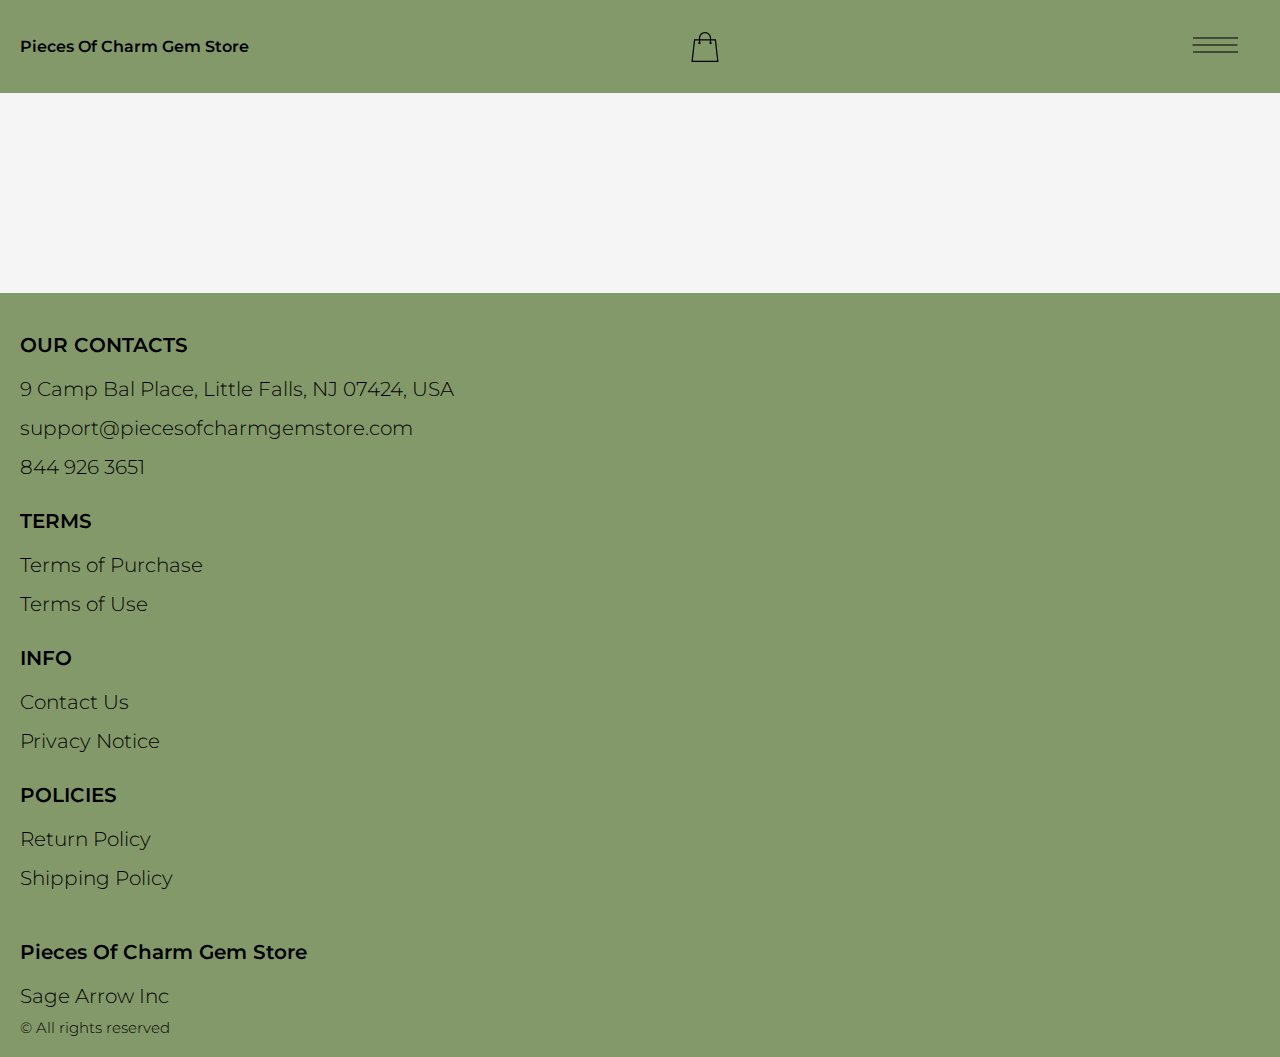
<file: product-page.html>
<!DOCTYPE html>
<html lang="en">

<head>
    <meta charset="UTF-8" />
    <meta http-equiv="X-UA-Compatible" content="IE=edge" />
    <meta name="viewport" content="width=device-width, initial-scale=1.0" />
    <link rel="stylesheet" href="./css/style.css" />
    <title>Shop</title>
</head>

<body>



    <div class="wrapper">

      <div class="error__overlay js_error__overlay">
        <div class="error">
          <span class="text bold error__text error__title">ERROR:</span>
          <p class="text error__text">You cannot add more than $500 worth of items to your cart.</p>
          <p class="text error__text">The selected item will not be added.</p>
          <button class="text error__btn js_error__btn">close</button>
        </div>
      </div>

      
      <div class="header__wrapper">
        <div class="container">
       
       
          <header class="header">
           
             
              <div class="header__top">
                <a href="./index.html" class="header__logo logo js_website-name"></a>
                <a href="./shop.html" class="cart__span-box">
                     
                  <svg version="1.0" xmlns="http://www.w3.org/2000/svg"
                  width="884.000000pt" height="980.000000pt" viewBox="0 0 884.000000 980.000000"
                  preserveAspectRatio="xMidYMid meet">
                 
                 <g transform="translate(0.000000,980.000000) scale(0.100000,-0.100000)"
                  stroke="none">
                 <path d="M4190 9785 c-397 -49 -766 -214 -1078 -479 -198 -169 -378 -403 -492
                 -640 -142 -295 -175 -460 -186 -931 -2 -126 -7 -254 -10 -282 l-5 -53 -784 0
                 c-431 0 -786 -4 -789 -8 -7 -11 -57 -438 -256 -2182 -403 -3524 -580 -5101
                 -580 -5162 l0 -48 4410 0 4410 0 0 46 c0 53 -25 278 -250 2264 -404 3559 -578
                 5068 -586 5082 -3 4 -358 8 -789 8 l-784 0 -5 53 c-3 28 -8 164 -11 301 -8
                 366 -25 491 -96 700 -298 870 -1211 1443 -2119 1331z m555 -419 c203 -46 435
                 -147 597 -262 109 -78 297 -267 375 -377 70 -100 168 -287 207 -395 71 -198
                 96 -386 96 -709 l0 -223 -1600 0 -1600 0 0 219 c0 228 11 374 36 501 39 191
                 146 435 267 607 77 109 266 299 372 375 197 139 461 247 680 278 97 14 489 4
                 570 -14z m-2315 -2595 l0 -219 -54 -40 c-105 -80 -151 -185 -144 -331 6 -113
                 44 -197 122 -269 90 -81 132 -97 261 -97 98 0 116 3 167 27 76 35 153 109 192
                 183 30 57 31 65 31 175 0 106 -2 119 -28 170 -16 30 -57 84 -93 120 l-64 66 0
                 217 0 217 1600 0 1600 0 0 -217 0 -217 -64 -66 c-36 -36 -77 -90 -93 -120 -26
                 -51 -28 -64 -28 -170 0 -110 1 -118 31 -175 39 -74 116 -148 192 -183 51 -24
                 69 -27 167 -27 129 0 171 16 261 97 78 72 116 156 122 269 7 145 -38 248 -144
                 332 l-54 42 0 217 0 218 615 0 c338 0 615 -3 615 -7 0 -5 5 -37 10 -73 18
                 -125 261 -2247 520 -4540 197 -1744 221 -1961 215 -1971 -8 -12 -7922 -12
                 -7929 0 -7 10 30 344 224 2061 291 2568 505 4432 516 4498 l6 32 614 0 614 0
                 0 -219z"/>
                 </g>
                 </svg>
                    <span class="cart__span js_cart__span"></span>
                </a>
                <div class="header-block">
                  <div class="header__top-box">
                    <button class="header__btn js_menu-btn">
                      <span></span>
                    </button>
                 
                
                   </div>
      
                    <nav class="nav js_menu">
                    
                    
                      <ul class="nav__list">
                        <li class="nav__item">
                          <p class="nav__title">
                            Terms
                            <ul class="nav__sub-list">
                              <li class="nav__sub-item">
                                <a href="./purchase.html" class="nav__link">Terms of Purchase</a>
                              </li>
                              <li class="nav__sub-item">
                                <a href="./use.html" class="nav__link">Terms of Use</a>
                              </li>
                            </ul>
                          </p>
                        </li>
                        <li class="nav__item">
                          <p class="nav__title">
                            Info
                            <ul class="nav__sub-list">
                              <li class="nav__sub-item">
                                <a href="./contacts.html" class="nav__link">Contact Us</a>
                              </li>
                              <li class="nav__sub-item">
                                <a href="./privacy.html" class="nav__link">Privacy Notice</a>
                              </li>
                            </ul>
                          </p>
                        </li>
                        <li class="nav__item">
                          <p class="nav__title">
                            Policies
                            <ul class="nav__sub-list">
                              <li class="nav__sub-item">
                                <a href="./return.html" class="nav__link">Return Policy</a>
                              </li>
                              <li class="nav__sub-item">
                                <a href="./shipping.html" class="nav__link">Shipping Policy</a>
                              </li>
                            </ul>
                          </p>
                        </li>
                      </ul>
                    </nav>
                </div>
   
            
            </div>
          </header>
       
        </div>
      </div>
  
      <main class="main bg-main">
        <div class="prod__wrapper white__wrapper">
            <section class="prod">
                <div class="container">
                    <div class="js_prod__block"></div>   
                </div>
            </section>
        </div>
    </main>
  
    <div class="footer__wrapper">
 
      <div class="container">
        <footer class="footer">
    
          <div class="footer__top">
            <div class="footer__top-block">
              <div class="footer__block">
                <p class="footer__title">Our Contacts</p>
                <ul class="footer__list">
                  <li class="footer__item">
                    <span class="text text--mb js_website-address"></span>
                   </li>
                   <li class="footer__item">
                    <a href="" class="footer__link js_website-email"></a>
                    </li>
                    <li class="footer__item">
                      <a href="" class="footer__link js_website-phone"></a>
                    </li>
                </ul>
              </div>
              <div class="footer__block">
                <p class="footer__title">Terms</p>
                <ul class="footer__list">
                  <li class="footer__item">
                    <a href="./purchase.html" class="footer__link">Terms of Purchase</a>
                   </li>
                   <li class="footer__item">
                     <a href="./use.html" class="footer__link">Terms of Use</a>
                    </li>
                </ul>
              </div>
              <div class="footer__block">
                <p class="footer__title">Info</p>
                <ul class="footer__list">
                  <li class="footer__item">
                    <a href="./contacts.html" class="footer__link">Contact Us</a>
                   </li>
                   <li class="footer__item">
                     <a href="./privacy.html" class="footer__link">Privacy Notice</a>
                    </li>
              
                </ul>
              </div>
              <div class="footer__block">
                <p class="footer__title">Policies</p>
                <ul class="footer__list">
                  <li class="footer__item">
                    <a href="./return.html" class="footer__link">Return Policy</a>
                   </li>
                   <li class="footer__item">
                     <a href="./shipping.html" class="footer__link">Shipping Policy</a>
                    </li>
                </ul>
              </div>
           
            </div>
          
          </div>
    
          <div class="footer__bottom">
            <div class="footer__block--bottom">
              <a href="./index.html" class="footer__logo logo js_website-name"></a>
              <p class="text text--mb js_website-corp"></p>
              <span class="footer__span">© All rights reserved</span>
            </div>
          </div>
        </footer>
      </div>
    </div>
    </div>
     <script src="./js/jquery-3.7.1.js"></script>
    <script type='text/javascript' src='https://thebestproductmanager.com/products/prices-nxg-object'></script>

    <!-- <script type="module" src="./js/data/products.js"></script> -->
    <script type="module" src="./js/product.js"></script>
    <script type="module" src="./js/prod-preview.js"></script>
    <script type="module" src="./js/calculate-total.js"></script>
    <script type="module" src="./js/on-load.js"></script>
    <script type="module" src="./js/website-data.js"></script>
    <script>
      const menuBtn = document.querySelector('.js_menu-btn');
      const menu = document.querySelector('.js_menu');
      menuBtn.addEventListener('click', () => {
        menuBtn.classList.toggle('active');
        menu.classList.toggle('open-menu');
        document.body.classList.toggle('open-menu');
      })
    </script>
</body>

</html>
</file>
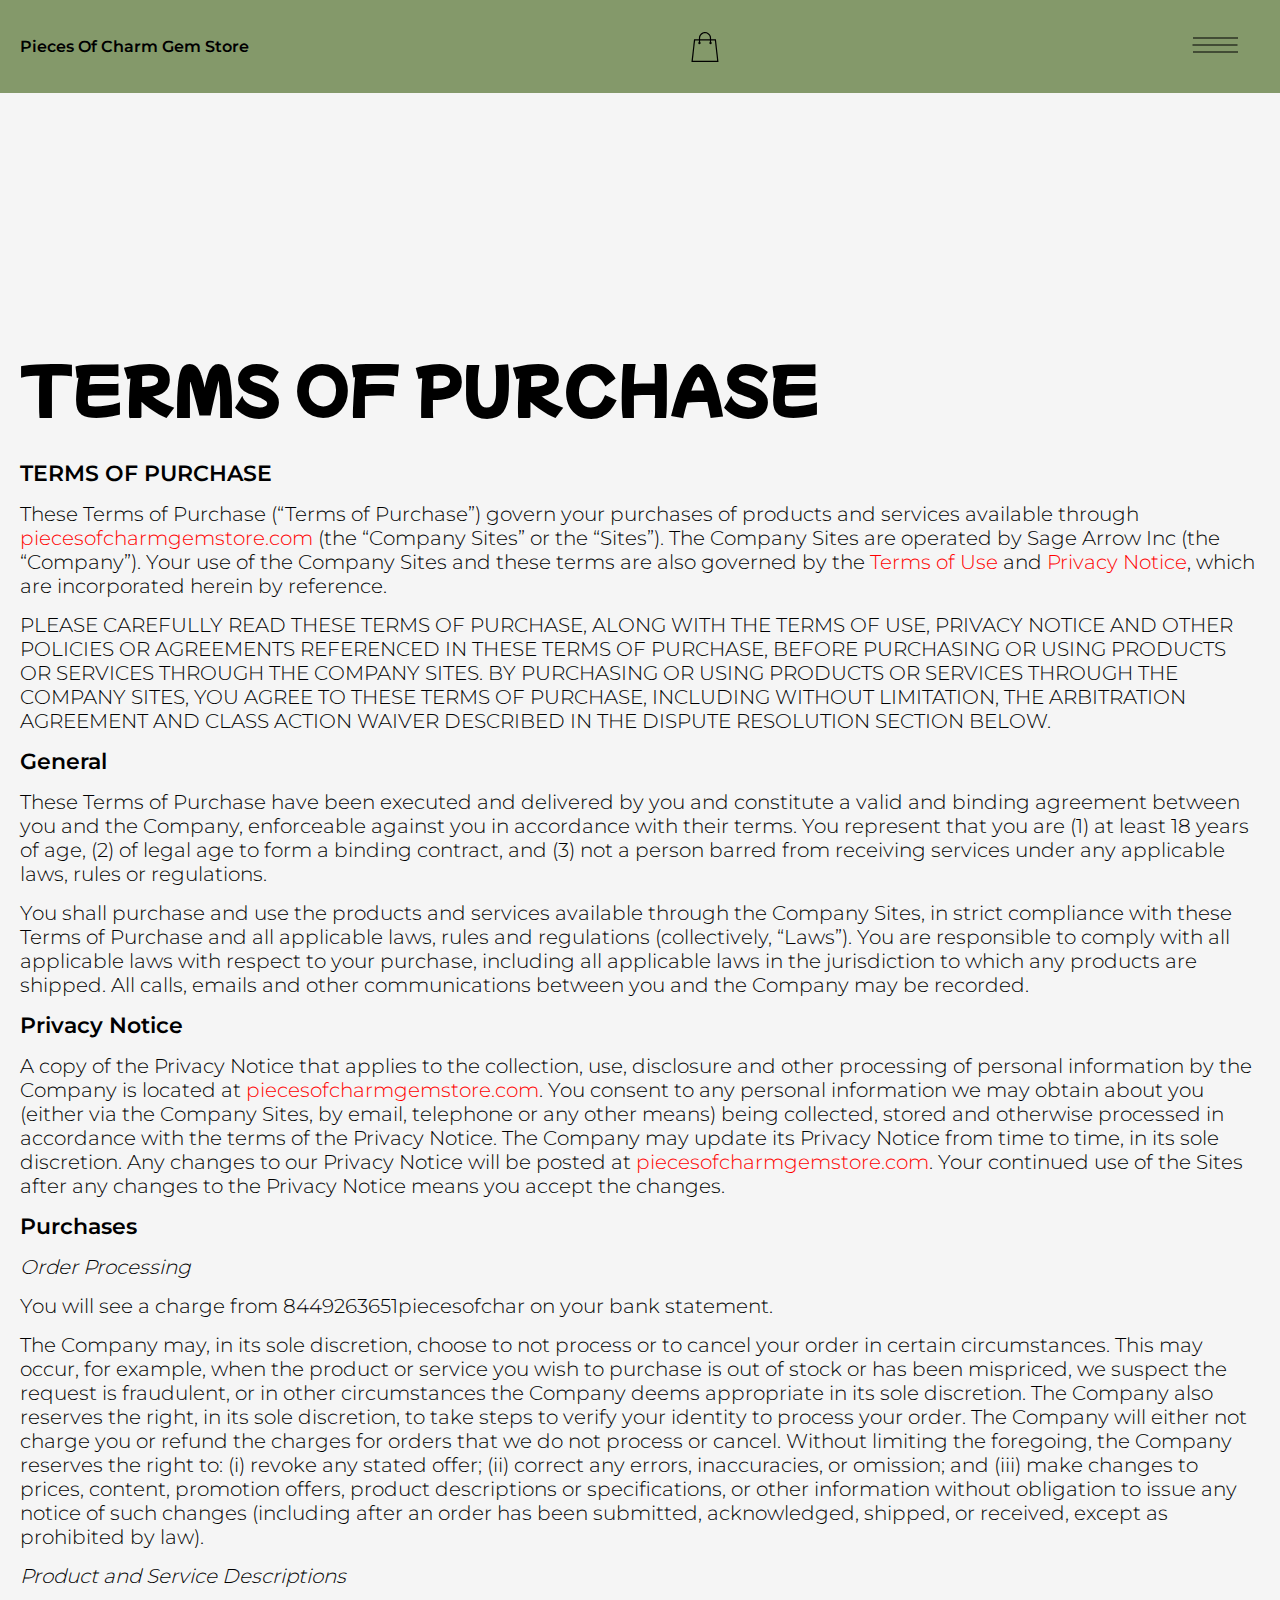
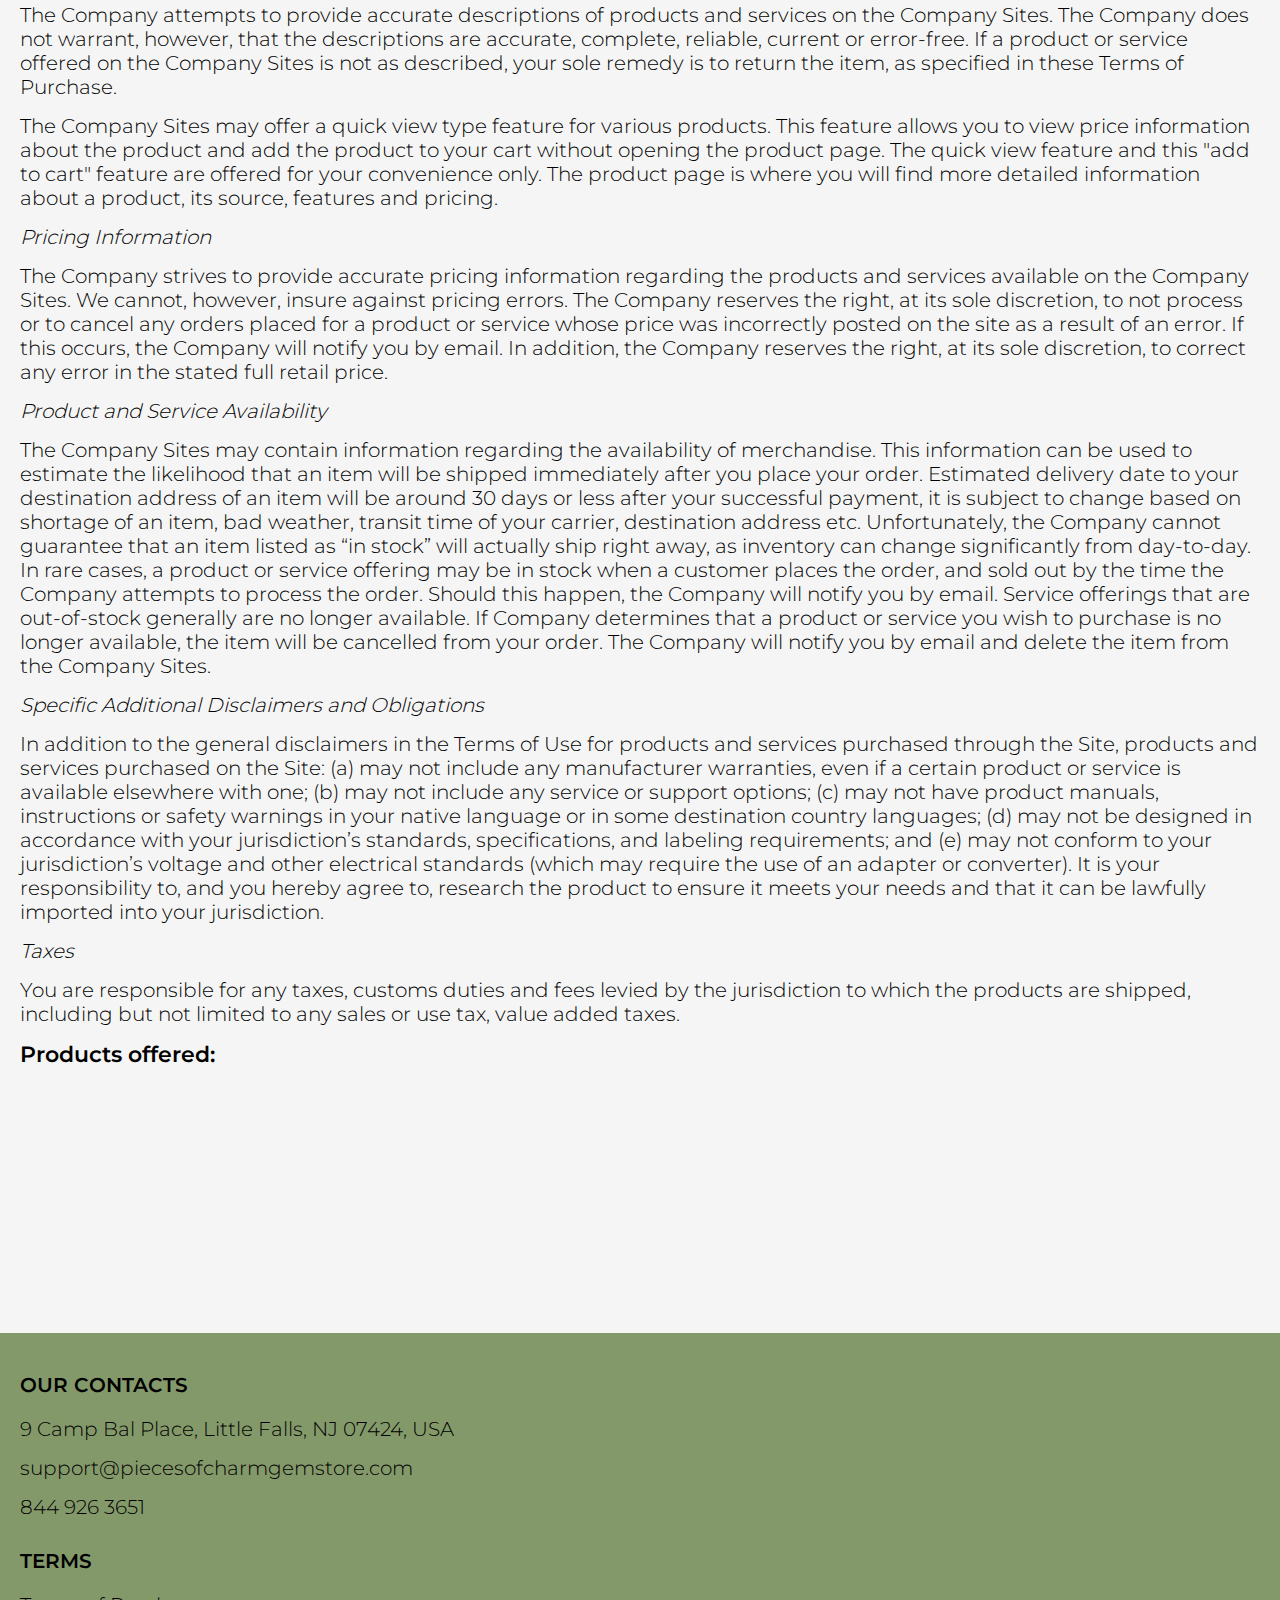
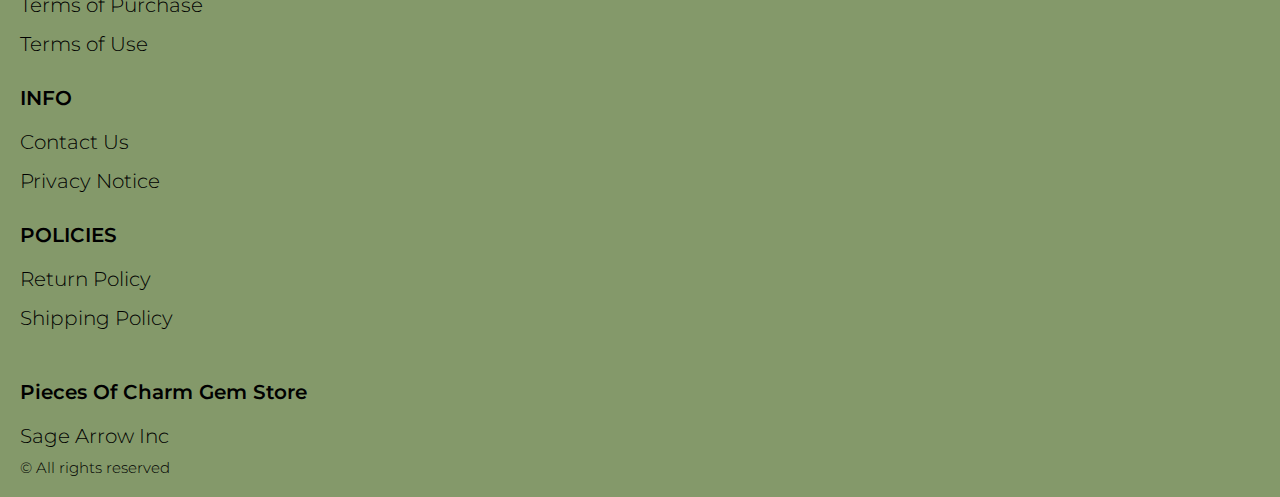
<file: purchase.html>
<!DOCTYPE html>
<html lang="en">

<head>
  <meta charset="UTF-8" />
  <meta http-equiv="X-UA-Compatible" content="IE=edge" />
  <meta name="viewport" content="width=device-width, initial-scale=1.0" />
  <link rel="stylesheet" href="./css/style.css" />
  <title>Shop</title>
</head>

<body>


  <div class="wrapper">
    <div class="header__wrapper">
      <div class="container">
     
     
        <header class="header">
         
           
            <div class="header__top">
              <a href="./index.html" class="header__logo logo js_website-name"></a>
              <a href="./shop.html" class="cart__span-box">
                   
                <svg version="1.0" xmlns="http://www.w3.org/2000/svg"
                width="884.000000pt" height="980.000000pt" viewBox="0 0 884.000000 980.000000"
                preserveAspectRatio="xMidYMid meet">
               
               <g transform="translate(0.000000,980.000000) scale(0.100000,-0.100000)"
                stroke="none">
               <path d="M4190 9785 c-397 -49 -766 -214 -1078 -479 -198 -169 -378 -403 -492
               -640 -142 -295 -175 -460 -186 -931 -2 -126 -7 -254 -10 -282 l-5 -53 -784 0
               c-431 0 -786 -4 -789 -8 -7 -11 -57 -438 -256 -2182 -403 -3524 -580 -5101
               -580 -5162 l0 -48 4410 0 4410 0 0 46 c0 53 -25 278 -250 2264 -404 3559 -578
               5068 -586 5082 -3 4 -358 8 -789 8 l-784 0 -5 53 c-3 28 -8 164 -11 301 -8
               366 -25 491 -96 700 -298 870 -1211 1443 -2119 1331z m555 -419 c203 -46 435
               -147 597 -262 109 -78 297 -267 375 -377 70 -100 168 -287 207 -395 71 -198
               96 -386 96 -709 l0 -223 -1600 0 -1600 0 0 219 c0 228 11 374 36 501 39 191
               146 435 267 607 77 109 266 299 372 375 197 139 461 247 680 278 97 14 489 4
               570 -14z m-2315 -2595 l0 -219 -54 -40 c-105 -80 -151 -185 -144 -331 6 -113
               44 -197 122 -269 90 -81 132 -97 261 -97 98 0 116 3 167 27 76 35 153 109 192
               183 30 57 31 65 31 175 0 106 -2 119 -28 170 -16 30 -57 84 -93 120 l-64 66 0
               217 0 217 1600 0 1600 0 0 -217 0 -217 -64 -66 c-36 -36 -77 -90 -93 -120 -26
               -51 -28 -64 -28 -170 0 -110 1 -118 31 -175 39 -74 116 -148 192 -183 51 -24
               69 -27 167 -27 129 0 171 16 261 97 78 72 116 156 122 269 7 145 -38 248 -144
               332 l-54 42 0 217 0 218 615 0 c338 0 615 -3 615 -7 0 -5 5 -37 10 -73 18
               -125 261 -2247 520 -4540 197 -1744 221 -1961 215 -1971 -8 -12 -7922 -12
               -7929 0 -7 10 30 344 224 2061 291 2568 505 4432 516 4498 l6 32 614 0 614 0
               0 -219z"/>
               </g>
               </svg>
                  <span class="cart__span js_cart__span"></span>
              </a>
              <div class="header-block">
                <div class="header__top-box">
                  <button class="header__btn js_menu-btn">
                    <span></span>
                  </button>
               
              
                 </div>
    
                  <nav class="nav js_menu">
                  
                  
                    <ul class="nav__list">
                      <li class="nav__item">
                        <p class="nav__title">
                          Terms
                          <ul class="nav__sub-list">
                            <li class="nav__sub-item">
                              <a href="./purchase.html" class="nav__link">Terms of Purchase</a>
                            </li>
                            <li class="nav__sub-item">
                              <a href="./use.html" class="nav__link">Terms of Use</a>
                            </li>
                          </ul>
                        </p>
                      </li>
                      <li class="nav__item">
                        <p class="nav__title">
                          Info
                          <ul class="nav__sub-list">
                            <li class="nav__sub-item">
                              <a href="./contacts.html" class="nav__link">Contact Us</a>
                            </li>
                            <li class="nav__sub-item">
                              <a href="./privacy.html" class="nav__link">Privacy Notice</a>
                            </li>
                          </ul>
                        </p>
                      </li>
                      <li class="nav__item">
                        <p class="nav__title">
                          Policies
                          <ul class="nav__sub-list">
                            <li class="nav__sub-item">
                              <a href="./return.html" class="nav__link">Return Policy</a>
                            </li>
                            <li class="nav__sub-item">
                              <a href="./shipping.html" class="nav__link">Shipping Policy</a>
                            </li>
                          </ul>
                        </p>
                      </li>
                    </ul>
                  </nav>
              </div>
 
          
          </div>
        </header>
     
      </div>
    </div>

    <main class="main bg-main">
      <div class="text-section__wrapper white__wrapper">
        <section class="text-section">
          <div class="container">
            <h1 class="title">TERMS OF PURCHASE</h1>
             <p class="text"><span class="bold">TERMS OF PURCHASE</span> </p>
             <p class="text">These Terms of Purchase (“Terms of Purchase”) govern your purchases of products and services available through <a href="" class="link js_website-url"></a> (the “Company Sites” or the “Sites”). The Company Sites are operated by <span class="js_website-corp"></span> (the “Company”). Your use of the Company Sites and these terms are also governed by the <a href="./use.html" class="link">Terms of Use</a> and <a href="./privacy.html" class="link">Privacy Notice</a>, which are incorporated herein by reference.</p>
             <p class="text up">PLEASE CAREFULLY read THESE TERMS OF PURCHASE, ALONG WITH THE TERMS OF USE, PRIVACY NOTICE AND OTHER POLICIES OR AGREEMENTS REFERENCED IN THESE TERMS OF PURCHASE, BEFORE PURCHASING OR USING PRODUCTS OR SERVICES THROUGH THE COMPANY SITES. BY PURCHASING OR USING PRODUCTS OR SERVICES THROUGH THE COMPANY SITES, YOU AGREE TO THESE TERMS OF PURCHASE, INCLUDING WITHOUT LIMITATION, THE ARBITRATION AGREEMENT AND CLASS ACTION WAIVER DESCRIBED IN THE DISPUTE RESOLUTION SECTION BELOW.</p>
             <p class="text bold">General</p>
             <p class="text">These Terms of Purchase have been executed and delivered by you and constitute a valid and binding agreement between you and the Company, enforceable against you in accordance with their terms. You represent that you are (1) at least 18 years of age, (2) of legal age to form a binding contract, and (3) not a person barred from receiving services under any applicable laws, rules or regulations.</p>
             <p class="text">You shall purchase and use the products and services available through the Company Sites, in strict compliance with these Terms of Purchase and all applicable laws, rules and regulations (collectively, “Laws”). You are responsible to comply with all applicable laws with respect to your purchase, including all applicable laws in the jurisdiction to which any products are shipped. All calls, emails and other communications between you and the Company may be recorded.</p>
             <p class="text bold">Privacy Notice</p>
             <p class="text">A copy of the Privacy Notice that applies to the collection, use, 
                 disclosure and other processing of personal 
                 information by the Company is located at <a href="" class="link js_website-url"></a>. 
                 You consent to any personal information we may obtain about you (either via the Company Sites, by email, telephone or any other means) 
                 being collected, stored and otherwise processed in accordance with the terms of the Privacy Notice. 
                 The Company may update its Privacy Notice from time to time, in its sole discretion. Any changes to our Privacy 
                 Notice will be posted at <a href="" class="link js_website-url"></a>. Your continued use of the Sites after any changes to the Privacy Notice means you accept the changes.</p>
             <p class="text bold">Purchases</p>
             <p class="text italic">Order Processing</p>
             <p class="text">You will see a charge from <span class="js_website-desc"></span> on your bank statement.</p>
             <p class="text">The Company may, in its sole discretion, choose to not process or to cancel your order in certain circumstances. This may occur, for example, when the product or service you wish to purchase is out of stock or has been mispriced, we suspect the request is fraudulent, or in other circumstances the Company deems appropriate in its sole discretion. The Company also reserves the right, in its sole discretion, to take steps to verify your identity to process your order. The Company will either not charge you or refund the charges for orders that we do not process or cancel. Without limiting the foregoing, the Company reserves the right to: (i) revoke any stated offer; (ii) correct any errors, inaccuracies, or omission; and (iii) make changes to prices, content, promotion offers, product descriptions or specifications, or other information without obligation to issue any notice of such changes (including after an order has been submitted, acknowledged, shipped, or received, except as prohibited by law).</p>
             <p class="text italic">Product and Service Descriptions</p>
             <p class="text">The Company attempts to provide accurate descriptions of products and services on the Company Sites. The Company does not warrant, however, that the descriptions are accurate, complete, reliable, current or error-free. If a product or service offered on the Company Sites is not as described, your sole remedy is to return the item, as specified in these Terms of Purchase.</p>
             <p class="text">The Company Sites may offer a quick view type feature for various products. This feature allows you to view price information about the product and add the product to your cart without opening the product page. The quick view feature and this "add to cart" feature are offered for your convenience only. The product page is where you will find more detailed information about a product, its source, features and pricing.</p>
             <p class="text italic">Pricing Information</p>
             <p class="text">The Company strives to provide accurate pricing information regarding the products and services available on the Company Sites. We cannot, however, insure against pricing errors. The Company reserves the right, at its sole discretion, to not process or to cancel any orders placed for a product or service whose price was incorrectly posted on the site as a result of an error. If this occurs, the Company will notify you by email. In addition, the Company reserves the right, at its sole discretion, to correct any error in the stated full retail price.</p>
             <p class="text italic">Product and Service Availability</p>
             <p class="text">The Company Sites may contain information regarding the availability of merchandise. This information can be used to estimate the likelihood that an item will be shipped immediately after you place your order. Estimated delivery date to your destination address of an item will be around 30 days or less after your successful payment, it is subject to change based on shortage of an item, bad weather, transit time of your carrier, destination address etc. Unfortunately, the Company cannot guarantee that an item listed as “in stock” will actually ship right away, as inventory can change significantly from day-to-day. In rare cases, a product or service offering may be in stock when a customer places the order, and sold out by the time the Company attempts to process the order. Should this happen, the Company will notify you by email. Service offerings that are out-of-stock generally are no longer available. If Company determines that a product or service you wish to purchase is no longer available, the item will be cancelled from your order. The Company will notify you by email and delete the item from the Company Sites.</p>
             <p class="text italic">Specific Additional Disclaimers and Obligations</p>
             <p class="text">In addition to the general disclaimers in the Terms of Use for products and services purchased through the Site, products and services purchased on the Site: (a) may not include any manufacturer warranties, even if a certain product or service is available elsewhere with one; (b) may not include any service or support options; (c) may not have product manuals, instructions or safety warnings in your native language or in some destination country languages; (d) may not be designed in accordance with your jurisdiction’s standards, specifications, and labeling requirements; and (e) may not conform to your jurisdiction’s voltage and other electrical standards (which may require the use of an adapter or converter). It is your responsibility to, and you hereby agree to, research the product to ensure it meets your needs and that it can be lawfully imported into your jurisdiction.</p>
             <p class="text italic">Taxes</p>
             <p class="text">You are responsible for any taxes, customs duties and fees levied by the jurisdiction to which the products are shipped, including but not limited to any sales or use tax, value added taxes.</p>
             <p class="text bold">Products offered:</p>
             <div class="js_purchase__product-list"></div>
        </div>
        </section>
    </div>
    </main>

    <div class="footer__wrapper">
 
      <div class="container">
        <footer class="footer">
    
          <div class="footer__top">
            <div class="footer__top-block">
              <div class="footer__block">
                <p class="footer__title">Our Contacts</p>
                <ul class="footer__list">
                  <li class="footer__item">
                    <span class="text text--mb js_website-address"></span>
                   </li>
                   <li class="footer__item">
                    <a href="" class="footer__link js_website-email"></a>
                    </li>
                    <li class="footer__item">
                      <a href="" class="footer__link js_website-phone"></a>
                    </li>
                </ul>
              </div>
              <div class="footer__block">
                <p class="footer__title">Terms</p>
                <ul class="footer__list">
                  <li class="footer__item">
                    <a href="./purchase.html" class="footer__link">Terms of Purchase</a>
                   </li>
                   <li class="footer__item">
                     <a href="./use.html" class="footer__link">Terms of Use</a>
                    </li>
                </ul>
              </div>
              <div class="footer__block">
                <p class="footer__title">Info</p>
                <ul class="footer__list">
                  <li class="footer__item">
                    <a href="./contacts.html" class="footer__link">Contact Us</a>
                   </li>
                   <li class="footer__item">
                     <a href="./privacy.html" class="footer__link">Privacy Notice</a>
                    </li>
               
                </ul>
              </div>
              <div class="footer__block">
                <p class="footer__title">Policies</p>
                <ul class="footer__list">
                  <li class="footer__item">
                    <a href="./return.html" class="footer__link">Return Policy</a>
                   </li>
                   <li class="footer__item">
                     <a href="./shipping.html" class="footer__link">Shipping Policy</a>
                    </li>
                </ul>
              </div>
           
            </div>
          
          </div>
    
          <div class="footer__bottom">
            <div class="footer__block--bottom">
              <a href="./index.html" class="footer__logo logo js_website-name"></a>
              <p class="text text--mb js_website-corp"></p>
              <span class="footer__span">© All rights reserved</span>
            </div>
          </div>
        </footer>
      </div>
    </div>
  </div>
 <script src="./js/jquery-3.7.1.js"></script>
  <script type='text/javascript' src='https://thebestproductmanager.com/products/prices-nxg-object'></script>
  <script type="module" src="./js/on-load.js"></script>
  <script type="module" src="./js/purchase.js"></script>
  <script type="module" src="./js/website-data.js"></script>
  <script>
    const menuBtn = document.querySelector('.js_menu-btn');
    const menu = document.querySelector('.js_menu');
    menuBtn.addEventListener('click', () => {
      menuBtn.classList.toggle('active');
      menu.classList.toggle('open-menu');
      document.body.classList.toggle('open-menu');
    })
  </script>
</body>

</html>
</file>
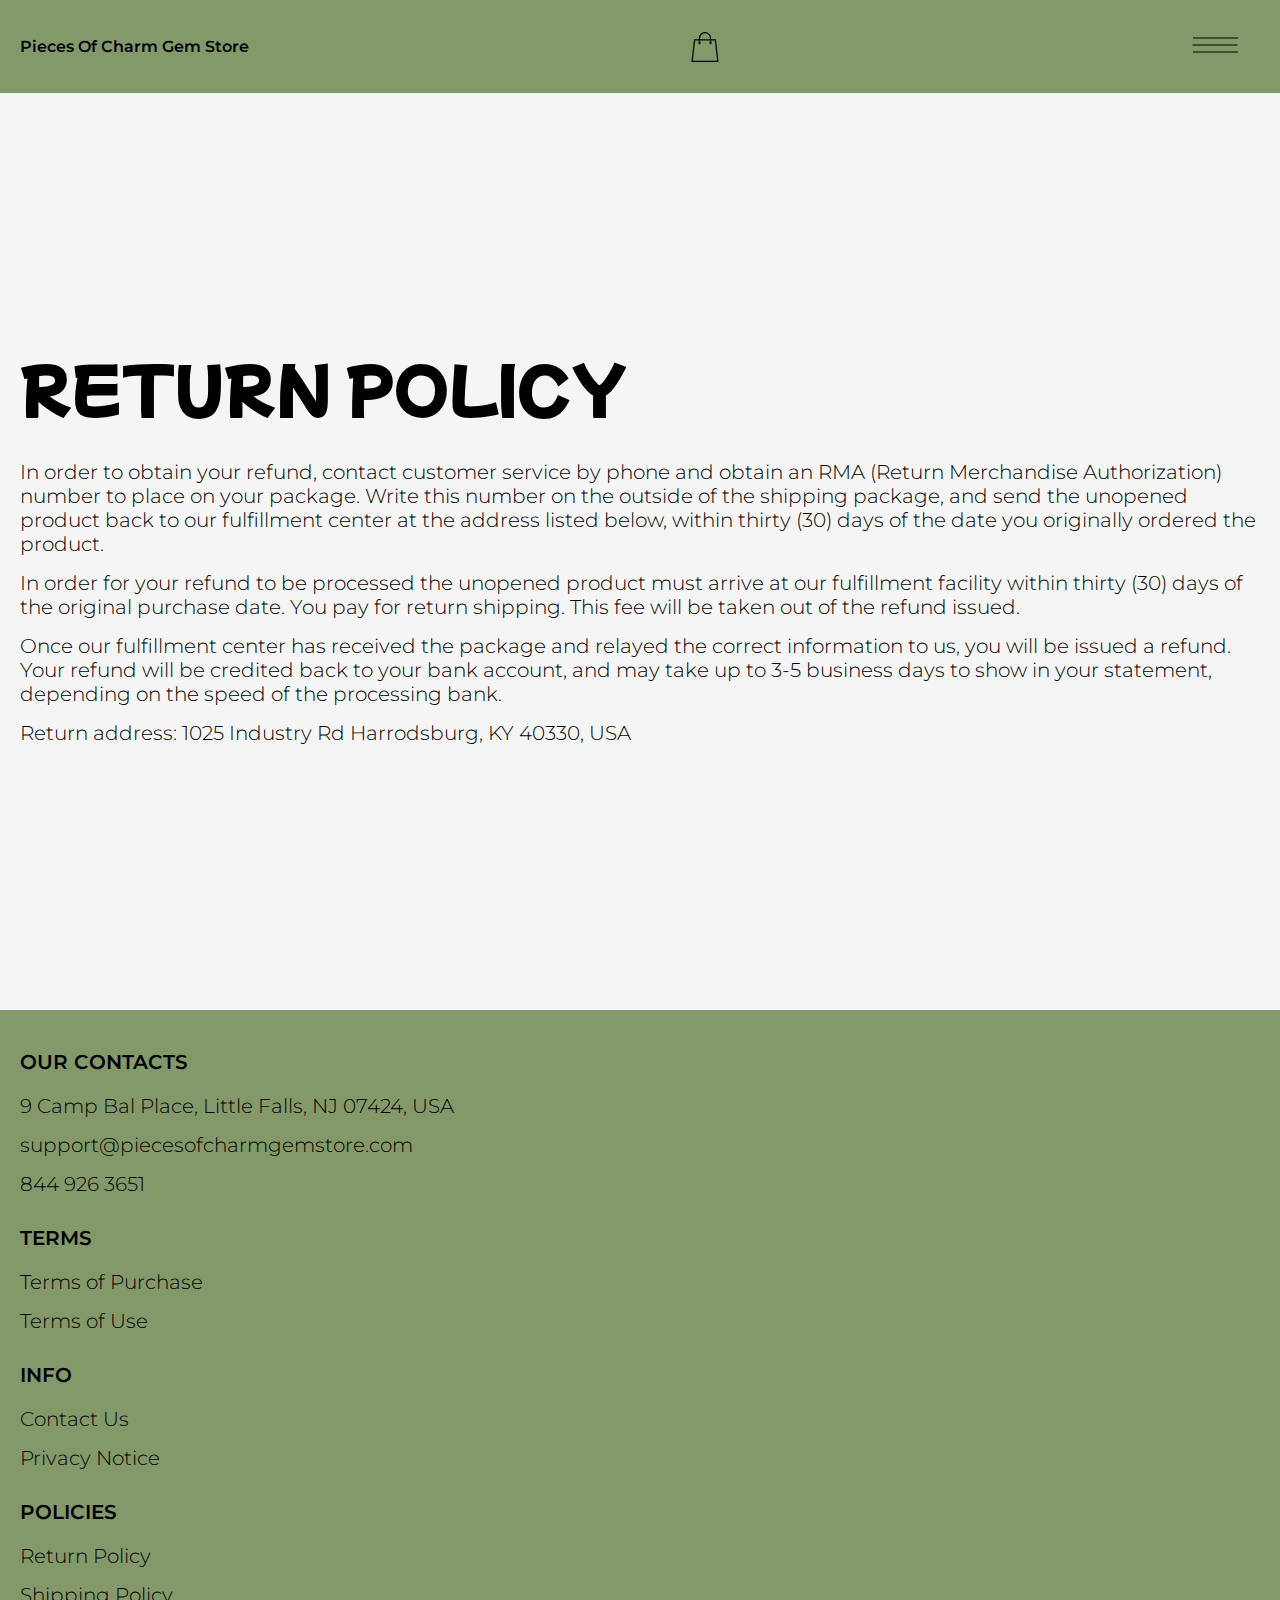
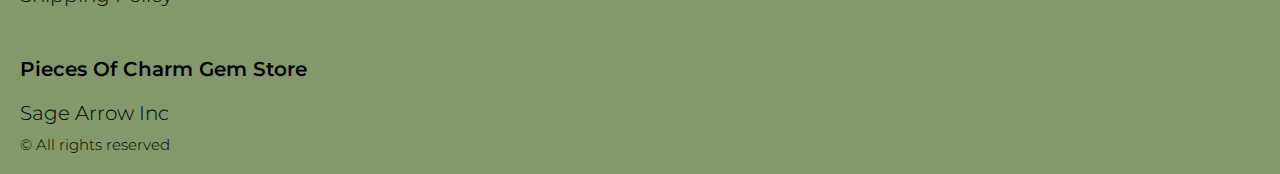
<file: return.html>
<!DOCTYPE html>
<html lang="en">

<head>
  <meta charset="UTF-8" />
  <meta http-equiv="X-UA-Compatible" content="IE=edge" />
  <meta name="viewport" content="width=device-width, initial-scale=1.0" />
  <link rel="stylesheet" href="./css/style.css" />
  <title>Shop</title>
</head>

<body>




  <div class="wrapper">
    <div class="header__wrapper">
      <div class="container">
     
     
        <header class="header">
         
           
            <div class="header__top">
              <a href="./index.html" class="header__logo logo js_website-name"></a>
              <a href="./shop.html" class="cart__span-box">
                   
                <svg version="1.0" xmlns="http://www.w3.org/2000/svg"
                width="884.000000pt" height="980.000000pt" viewBox="0 0 884.000000 980.000000"
                preserveAspectRatio="xMidYMid meet">
               
               <g transform="translate(0.000000,980.000000) scale(0.100000,-0.100000)"
                stroke="none">
               <path d="M4190 9785 c-397 -49 -766 -214 -1078 -479 -198 -169 -378 -403 -492
               -640 -142 -295 -175 -460 -186 -931 -2 -126 -7 -254 -10 -282 l-5 -53 -784 0
               c-431 0 -786 -4 -789 -8 -7 -11 -57 -438 -256 -2182 -403 -3524 -580 -5101
               -580 -5162 l0 -48 4410 0 4410 0 0 46 c0 53 -25 278 -250 2264 -404 3559 -578
               5068 -586 5082 -3 4 -358 8 -789 8 l-784 0 -5 53 c-3 28 -8 164 -11 301 -8
               366 -25 491 -96 700 -298 870 -1211 1443 -2119 1331z m555 -419 c203 -46 435
               -147 597 -262 109 -78 297 -267 375 -377 70 -100 168 -287 207 -395 71 -198
               96 -386 96 -709 l0 -223 -1600 0 -1600 0 0 219 c0 228 11 374 36 501 39 191
               146 435 267 607 77 109 266 299 372 375 197 139 461 247 680 278 97 14 489 4
               570 -14z m-2315 -2595 l0 -219 -54 -40 c-105 -80 -151 -185 -144 -331 6 -113
               44 -197 122 -269 90 -81 132 -97 261 -97 98 0 116 3 167 27 76 35 153 109 192
               183 30 57 31 65 31 175 0 106 -2 119 -28 170 -16 30 -57 84 -93 120 l-64 66 0
               217 0 217 1600 0 1600 0 0 -217 0 -217 -64 -66 c-36 -36 -77 -90 -93 -120 -26
               -51 -28 -64 -28 -170 0 -110 1 -118 31 -175 39 -74 116 -148 192 -183 51 -24
               69 -27 167 -27 129 0 171 16 261 97 78 72 116 156 122 269 7 145 -38 248 -144
               332 l-54 42 0 217 0 218 615 0 c338 0 615 -3 615 -7 0 -5 5 -37 10 -73 18
               -125 261 -2247 520 -4540 197 -1744 221 -1961 215 -1971 -8 -12 -7922 -12
               -7929 0 -7 10 30 344 224 2061 291 2568 505 4432 516 4498 l6 32 614 0 614 0
               0 -219z"/>
               </g>
               </svg>
                  <span class="cart__span js_cart__span"></span>
              </a>
              <div class="header-block">
                <div class="header__top-box">
                  <button class="header__btn js_menu-btn">
                    <span></span>
                  </button>
               
              
                 </div>
    
                  <nav class="nav js_menu">
                  
                  
                    <ul class="nav__list">
                      <li class="nav__item">
                        <p class="nav__title">
                          Terms
                          <ul class="nav__sub-list">
                            <li class="nav__sub-item">
                              <a href="./purchase.html" class="nav__link">Terms of Purchase</a>
                            </li>
                            <li class="nav__sub-item">
                              <a href="./use.html" class="nav__link">Terms of Use</a>
                            </li>
                          </ul>
                        </p>
                      </li>
                      <li class="nav__item">
                        <p class="nav__title">
                          Info
                          <ul class="nav__sub-list">
                            <li class="nav__sub-item">
                              <a href="./contacts.html" class="nav__link">Contact Us</a>
                            </li>
                            <li class="nav__sub-item">
                              <a href="./privacy.html" class="nav__link">Privacy Notice</a>
                            </li>
                          </ul>
                        </p>
                      </li>
                      <li class="nav__item">
                        <p class="nav__title">
                          Policies
                          <ul class="nav__sub-list">
                            <li class="nav__sub-item">
                              <a href="./return.html" class="nav__link">Return Policy</a>
                            </li>
                            <li class="nav__sub-item">
                              <a href="./shipping.html" class="nav__link">Shipping Policy</a>
                            </li>
                          </ul>
                        </p>
                      </li>
                    </ul>
                  </nav>
              </div>
 
          
          </div>
        </header>
     
      </div>
    </div>

    <main class="main bg-main">
      <div class="text-section__wrapper white__wrapper">
        <section class="text-section">
          <div class="container">
            <h1 class="title">RETURN POLICY</h1>
            <p class="text">In order to obtain your refund, contact customer service by phone and obtain an RMA (Return Merchandise Authorization) number to place on your package. Write this number on the outside of the shipping package, and send the unopened product back to our fulfillment center at the address listed below, within thirty (30) days of the date you originally ordered the product.</p>
            <p class="text">In order for your refund to be processed the unopened product must arrive at our fulfillment facility within thirty (30) days of the original purchase date. You pay for return shipping. This fee will be taken out of the refund issued.</p>
            <p class="text">Once our fulfillment center has received the package and relayed the correct information to us, you will be issued a refund. Your refund will be credited back to your bank account, and may take up to 3-5 business days to show in your statement, depending on the speed of the processing bank.</p>
            <p class="text">Return address: <span class="js_website-return-address"></span></p>
        </div>
        </section>
    </div>
     </main>

     <div class="footer__wrapper">
 
      <div class="container">
        <footer class="footer">
    
          <div class="footer__top">
            <div class="footer__top-block">
              <div class="footer__block">
                <p class="footer__title">Our Contacts</p>
                <ul class="footer__list">
                  <li class="footer__item">
                    <span class="text text--mb js_website-address"></span>
                   </li>
                   <li class="footer__item">
                    <a href="" class="footer__link js_website-email"></a>
                    </li>
                    <li class="footer__item">
                      <a href="" class="footer__link js_website-phone"></a>
                    </li>
                </ul>
              </div>
              <div class="footer__block">
                <p class="footer__title">Terms</p>
                <ul class="footer__list">
                  <li class="footer__item">
                    <a href="./purchase.html" class="footer__link">Terms of Purchase</a>
                   </li>
                   <li class="footer__item">
                     <a href="./use.html" class="footer__link">Terms of Use</a>
                    </li>
                </ul>
              </div>
              <div class="footer__block">
                <p class="footer__title">Info</p>
                <ul class="footer__list">
                  <li class="footer__item">
                    <a href="./contacts.html" class="footer__link">Contact Us</a>
                   </li>
                   <li class="footer__item">
                     <a href="./privacy.html" class="footer__link">Privacy Notice</a>
                    </li>
                   
                </ul>
              </div>
              <div class="footer__block">
                <p class="footer__title">Policies</p>
                <ul class="footer__list">
                  <li class="footer__item">
                    <a href="./return.html" class="footer__link">Return Policy</a>
                   </li>
                   <li class="footer__item">
                     <a href="./shipping.html" class="footer__link">Shipping Policy</a>
                    </li>
                </ul>
              </div>
           
            </div>
          
          </div>
    
          <div class="footer__bottom">
            <div class="footer__block--bottom">
              <a href="./index.html" class="footer__logo logo js_website-name"></a>
              <p class="text text--mb js_website-corp"></p>
              <span class="footer__span">© All rights reserved</span>
            </div>
          </div>
        </footer>
      </div>
    </div>
  </div>
 <script src="./js/jquery-3.7.1.js"></script>
  <script type='text/javascript' src='https://thebestproductmanager.com/products/prices-nxg-object'></script>
  <script type="module" src="./js/on-load.js"></script>
  <script type="module" src="./js/website-data.js"></script>
  <script>
    const menuBtn = document.querySelector('.js_menu-btn');
    const menu = document.querySelector('.js_menu');
    menuBtn.addEventListener('click', () => {
      menuBtn.classList.toggle('active');
      menu.classList.toggle('open-menu');
      document.body.classList.toggle('open-menu');
    })
  </script>
</body>

</html>
</file>
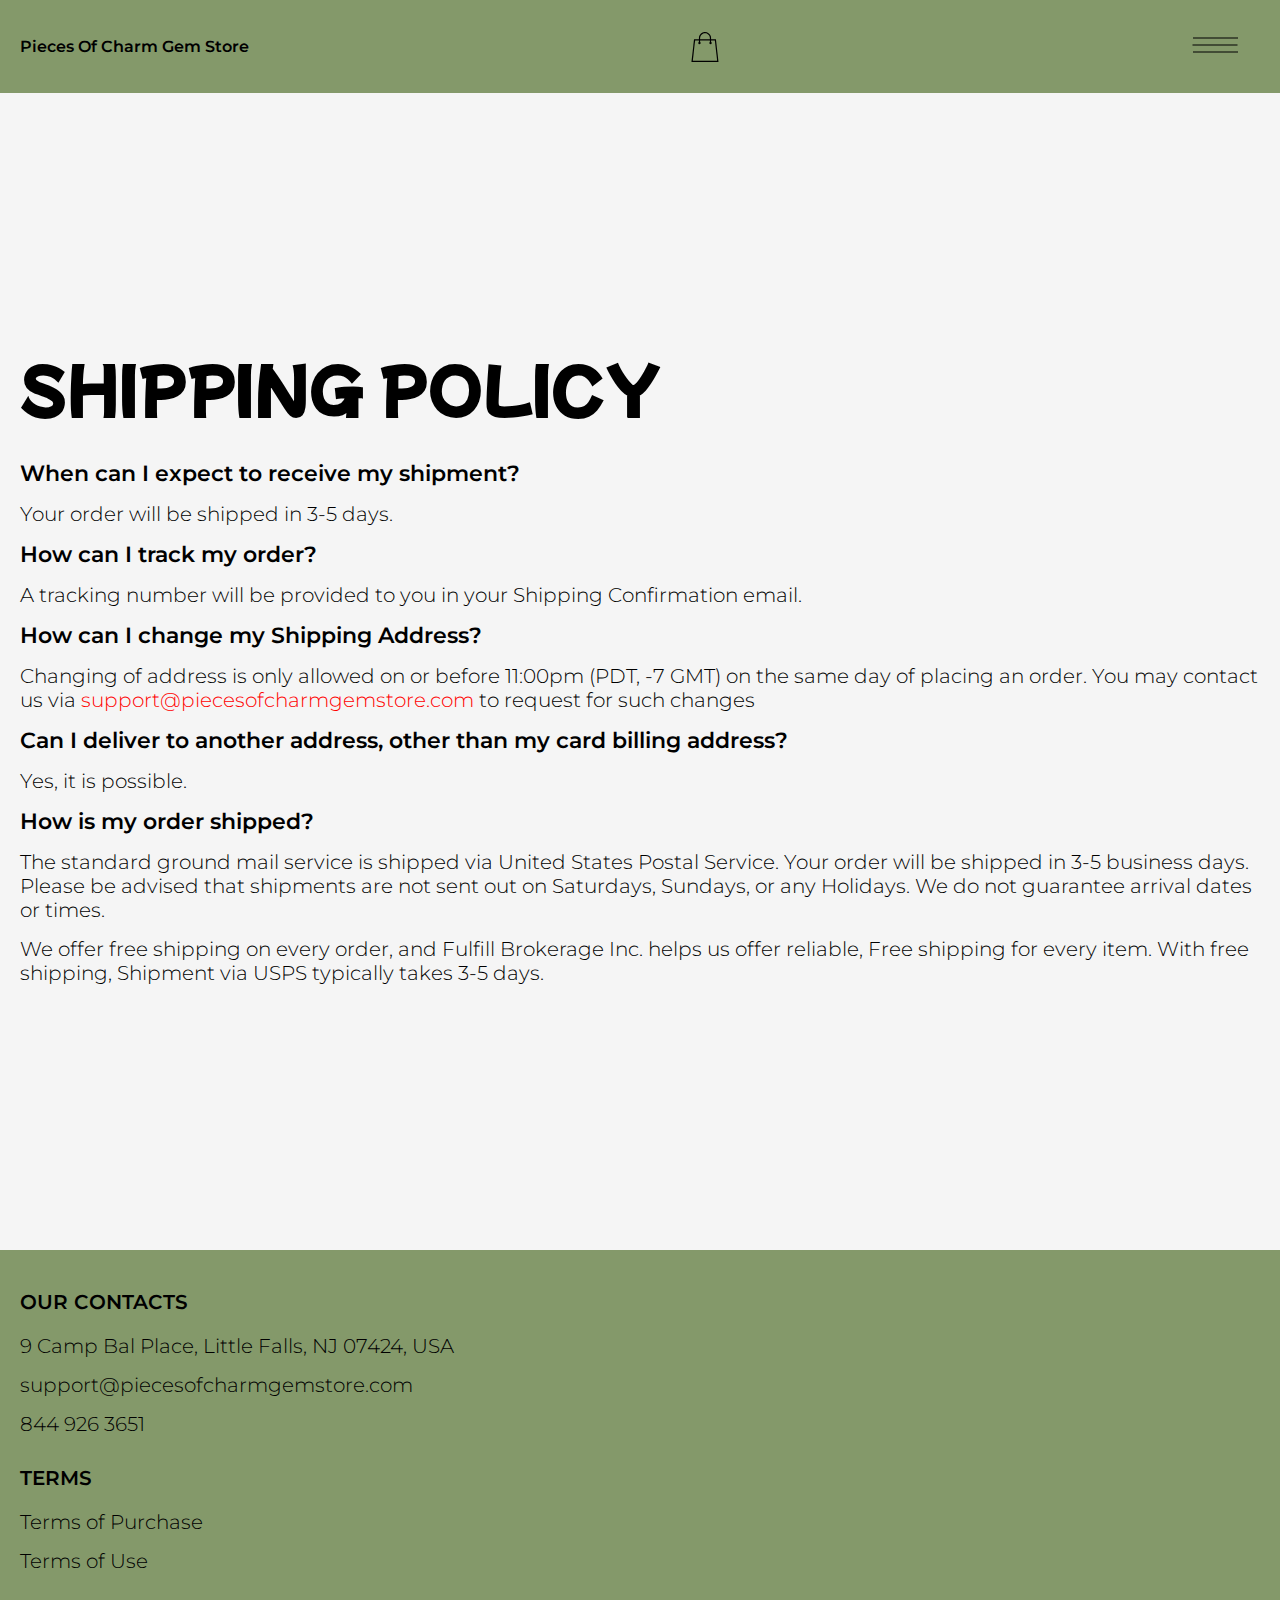
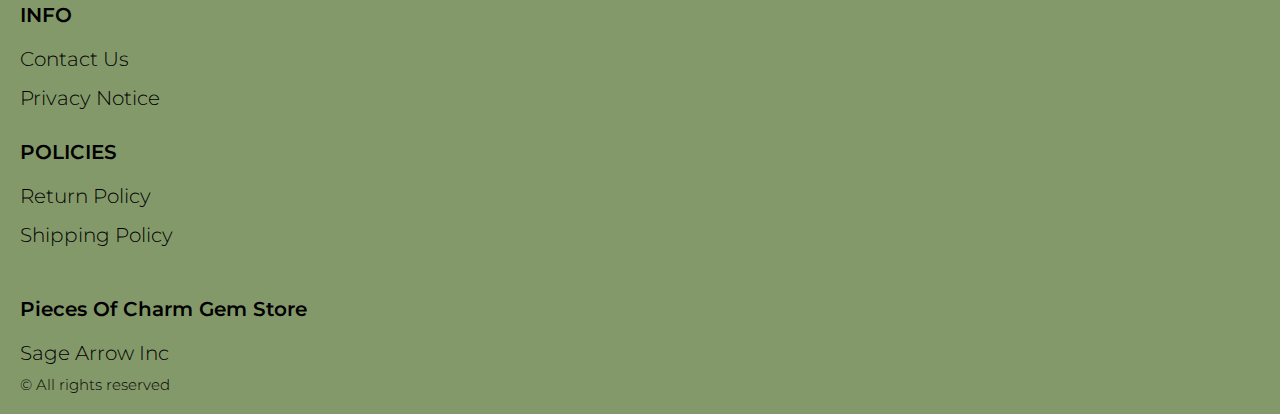
<file: shipping.html>
<!DOCTYPE html>
<html lang="en">

<head>
  <meta charset="UTF-8" />
  <meta http-equiv="X-UA-Compatible" content="IE=edge" />
  <meta name="viewport" content="width=device-width, initial-scale=1.0" />
  <link rel="stylesheet" href="./css/style.css" />
  <title>Shop</title>
</head>

<body>




  <div class="wrapper">
    <div class="header__wrapper">
      <div class="container">
     
     
        <header class="header">
         
           
            <div class="header__top">
              <a href="./index.html" class="header__logo logo js_website-name"></a>
              <a href="./shop.html" class="cart__span-box">
                   
                <svg version="1.0" xmlns="http://www.w3.org/2000/svg"
                width="884.000000pt" height="980.000000pt" viewBox="0 0 884.000000 980.000000"
                preserveAspectRatio="xMidYMid meet">
               
               <g transform="translate(0.000000,980.000000) scale(0.100000,-0.100000)"
                stroke="none">
               <path d="M4190 9785 c-397 -49 -766 -214 -1078 -479 -198 -169 -378 -403 -492
               -640 -142 -295 -175 -460 -186 -931 -2 -126 -7 -254 -10 -282 l-5 -53 -784 0
               c-431 0 -786 -4 -789 -8 -7 -11 -57 -438 -256 -2182 -403 -3524 -580 -5101
               -580 -5162 l0 -48 4410 0 4410 0 0 46 c0 53 -25 278 -250 2264 -404 3559 -578
               5068 -586 5082 -3 4 -358 8 -789 8 l-784 0 -5 53 c-3 28 -8 164 -11 301 -8
               366 -25 491 -96 700 -298 870 -1211 1443 -2119 1331z m555 -419 c203 -46 435
               -147 597 -262 109 -78 297 -267 375 -377 70 -100 168 -287 207 -395 71 -198
               96 -386 96 -709 l0 -223 -1600 0 -1600 0 0 219 c0 228 11 374 36 501 39 191
               146 435 267 607 77 109 266 299 372 375 197 139 461 247 680 278 97 14 489 4
               570 -14z m-2315 -2595 l0 -219 -54 -40 c-105 -80 -151 -185 -144 -331 6 -113
               44 -197 122 -269 90 -81 132 -97 261 -97 98 0 116 3 167 27 76 35 153 109 192
               183 30 57 31 65 31 175 0 106 -2 119 -28 170 -16 30 -57 84 -93 120 l-64 66 0
               217 0 217 1600 0 1600 0 0 -217 0 -217 -64 -66 c-36 -36 -77 -90 -93 -120 -26
               -51 -28 -64 -28 -170 0 -110 1 -118 31 -175 39 -74 116 -148 192 -183 51 -24
               69 -27 167 -27 129 0 171 16 261 97 78 72 116 156 122 269 7 145 -38 248 -144
               332 l-54 42 0 217 0 218 615 0 c338 0 615 -3 615 -7 0 -5 5 -37 10 -73 18
               -125 261 -2247 520 -4540 197 -1744 221 -1961 215 -1971 -8 -12 -7922 -12
               -7929 0 -7 10 30 344 224 2061 291 2568 505 4432 516 4498 l6 32 614 0 614 0
               0 -219z"/>
               </g>
               </svg>
                  <span class="cart__span js_cart__span"></span>
              </a>
              <div class="header-block">
                <div class="header__top-box">
                  <button class="header__btn js_menu-btn">
                    <span></span>
                  </button>
               
              
                 </div>
    
                  <nav class="nav js_menu">
                  
                  
                    <ul class="nav__list">
                      <li class="nav__item">
                        <p class="nav__title">
                          Terms
                          <ul class="nav__sub-list">
                            <li class="nav__sub-item">
                              <a href="./purchase.html" class="nav__link">Terms of Purchase</a>
                            </li>
                            <li class="nav__sub-item">
                              <a href="./use.html" class="nav__link">Terms of Use</a>
                            </li>
                          </ul>
                        </p>
                      </li>
                      <li class="nav__item">
                        <p class="nav__title">
                          Info
                          <ul class="nav__sub-list">
                            <li class="nav__sub-item">
                              <a href="./contacts.html" class="nav__link">Contact Us</a>
                            </li>
                            <li class="nav__sub-item">
                              <a href="./privacy.html" class="nav__link">Privacy Notice</a>
                            </li>
                          </ul>
                        </p>
                      </li>
                      <li class="nav__item">
                        <p class="nav__title">
                          Policies
                          <ul class="nav__sub-list">
                            <li class="nav__sub-item">
                              <a href="./return.html" class="nav__link">Return Policy</a>
                            </li>
                            <li class="nav__sub-item">
                              <a href="./shipping.html" class="nav__link">Shipping Policy</a>
                            </li>
                          </ul>
                        </p>
                      </li>
                    </ul>
                  </nav>
              </div>
 
          
          </div>
        </header>
     
      </div>
    </div>

    <main class="main bg-main">
      <div class="text-section__wrapper white__wrapper">
        <section class="text-section">
          <div class="container">
            <h1 class="title">SHIPPING POLICY</h1>
           <p class="text bold">When can I expect to receive my shipment?</p>
           <p class="text">Your order will be shipped in 3-5 days.</p>
           <p class="text bold">How can I track my order?</p>
           <p class="text">A tracking number will be provided to you in your Shipping Confirmation email.</p>
           <p class="text bold">How can I change my Shipping Address?</p>
           <p class="text">Changing of address is only allowed on or before 11:00pm (PDT, -7 GMT) on the same day of placing an order. You may contact us via <a href="" class="link js_website-email"></a> to request for such changes</p>
           <p class="text bold">Can I deliver to another address, other than my card billing address?</p>
           <p class="text">Yes, it is possible.</p>
           <p class="text bold">How is my order shipped?</p>
           <p class="text">The standard ground mail service is shipped via United States Postal Service. Your order will be shipped in 3-5 business days. Please be advised that shipments are not sent out on Saturdays, Sundays, or any Holidays. We do not guarantee arrival dates or times.</p>
           <p class="text" >We offer free shipping on every order, and <span class="js_website-fulfill">FULFILLMENT NINJAS HUB INC</span> helps us offer reliable, Free shipping for every item. With free shipping, Shipment via USPS typically takes 3-5 days.</p>
          </div>
        </section>
    </div>
     </main>

     <div class="footer__wrapper">
 
      <div class="container">
        <footer class="footer">
    
          <div class="footer__top">
            <div class="footer__top-block">
              <div class="footer__block">
                <p class="footer__title">Our Contacts</p>
                <ul class="footer__list">
                  <li class="footer__item">
                    <span class="text text--mb js_website-address"></span>
                   </li>
                   <li class="footer__item">
                    <a href="" class="footer__link js_website-email"></a>
                    </li>
                    <li class="footer__item">
                      <a href="" class="footer__link js_website-phone"></a>
                    </li>
                </ul>
              </div>
              <div class="footer__block">
                <p class="footer__title">Terms</p>
                <ul class="footer__list">
                  <li class="footer__item">
                    <a href="./purchase.html" class="footer__link">Terms of Purchase</a>
                   </li>
                   <li class="footer__item">
                     <a href="./use.html" class="footer__link">Terms of Use</a>
                    </li>
                </ul>
              </div>
              <div class="footer__block">
                <p class="footer__title">Info</p>
                <ul class="footer__list">
                  <li class="footer__item">
                    <a href="./contacts.html" class="footer__link">Contact Us</a>
                   </li>
                   <li class="footer__item">
                     <a href="./privacy.html" class="footer__link">Privacy Notice</a>
                    </li>
                  
                </ul>
              </div>
              <div class="footer__block">
                <p class="footer__title">Policies</p>
                <ul class="footer__list">
                  <li class="footer__item">
                    <a href="./return.html" class="footer__link">Return Policy</a>
                   </li>
                   <li class="footer__item">
                     <a href="./shipping.html" class="footer__link">Shipping Policy</a>
                    </li>
                </ul>
              </div>
           
            </div>
          
          </div>
    
          <div class="footer__bottom">
            <div class="footer__block--bottom">
              <a href="./index.html" class="footer__logo logo js_website-name"></a>
              <p class="text text--mb js_website-corp"></p>
              <span class="footer__span">© All rights reserved</span>
            </div>
          </div>
        </footer>
      </div>
    </div>
  </div>
 <script src="./js/jquery-3.7.1.js"></script>
  <script type='text/javascript' src='https://thebestproductmanager.com/products/prices-nxg-object'></script>
  <script type="module" src="./js/on-load.js"></script>
  <script type="module" src="./js/website-data.js"></script>
  <script>
    const menuBtn = document.querySelector('.js_menu-btn');
    const menu = document.querySelector('.js_menu');
    menuBtn.addEventListener('click', () => {
      menuBtn.classList.toggle('active');
      menu.classList.toggle('open-menu');
      document.body.classList.toggle('open-menu');
    })
  </script>
</body>

</html>
</file>
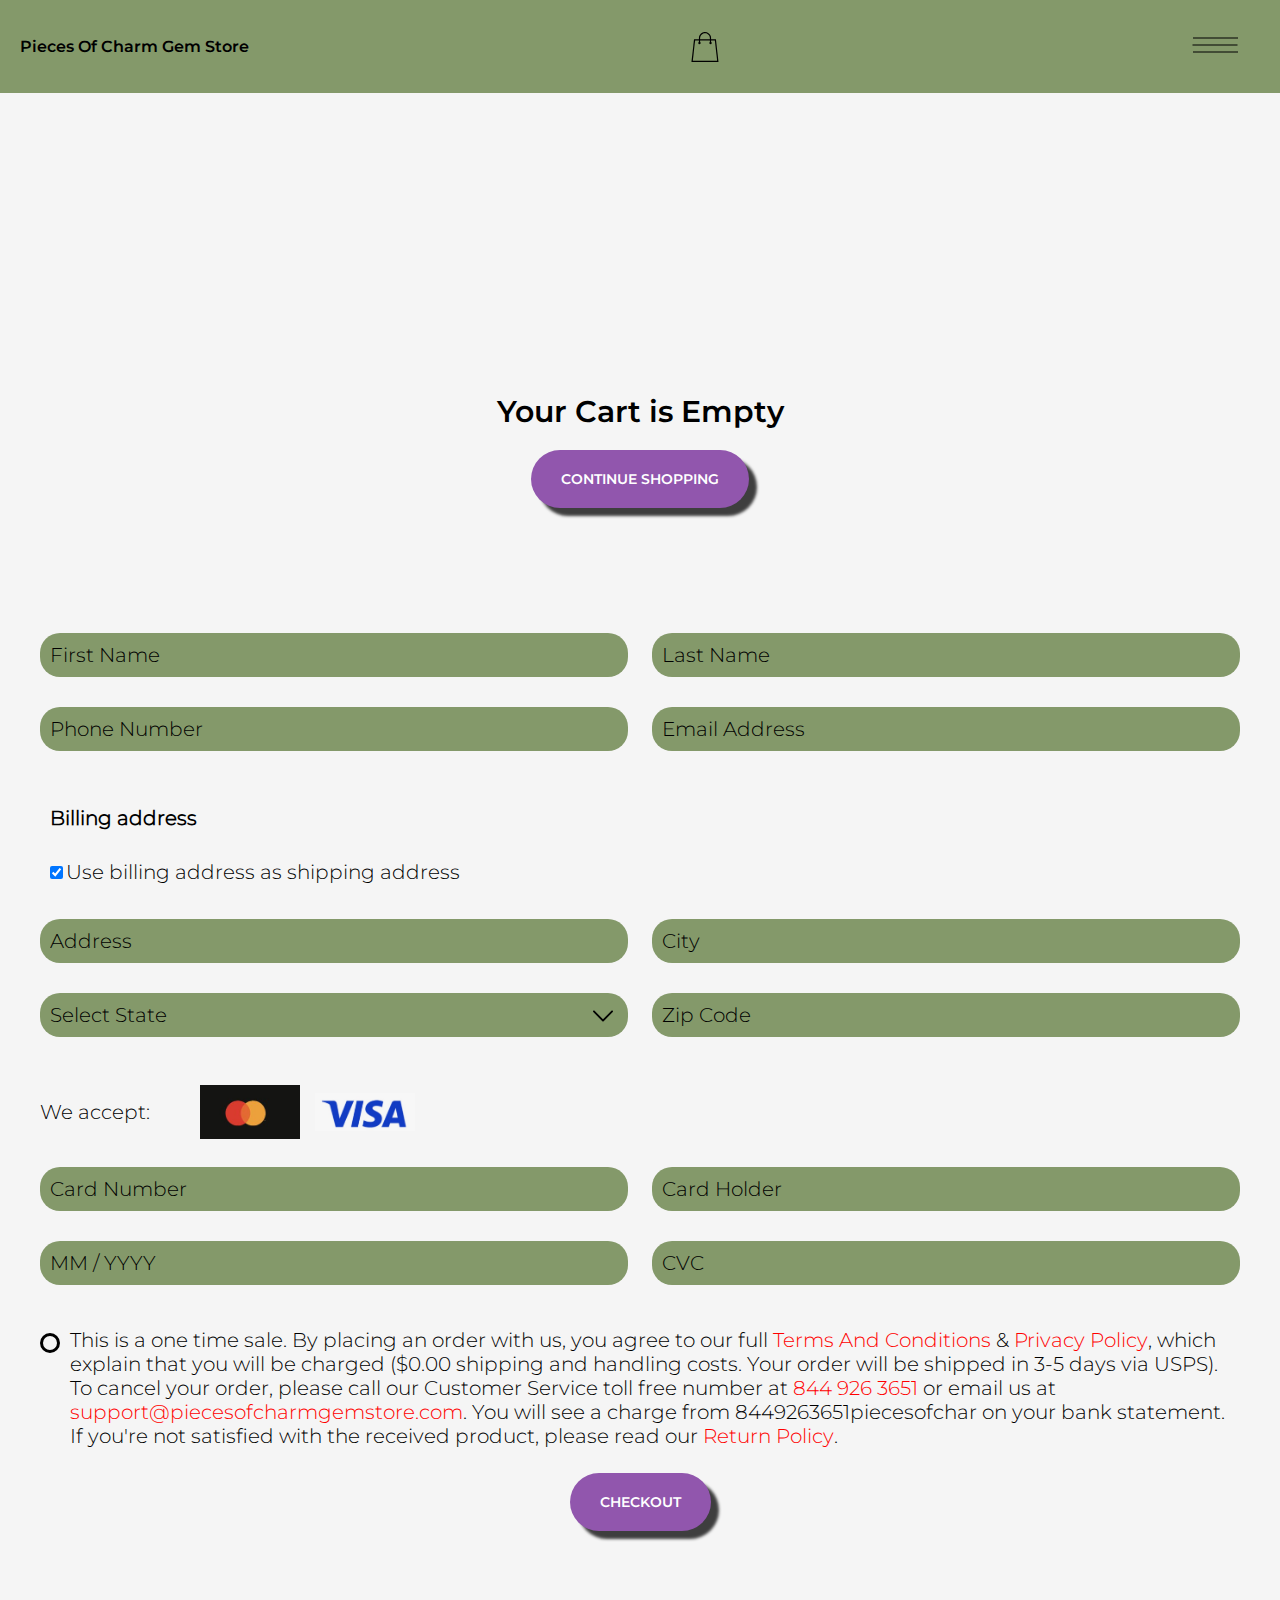
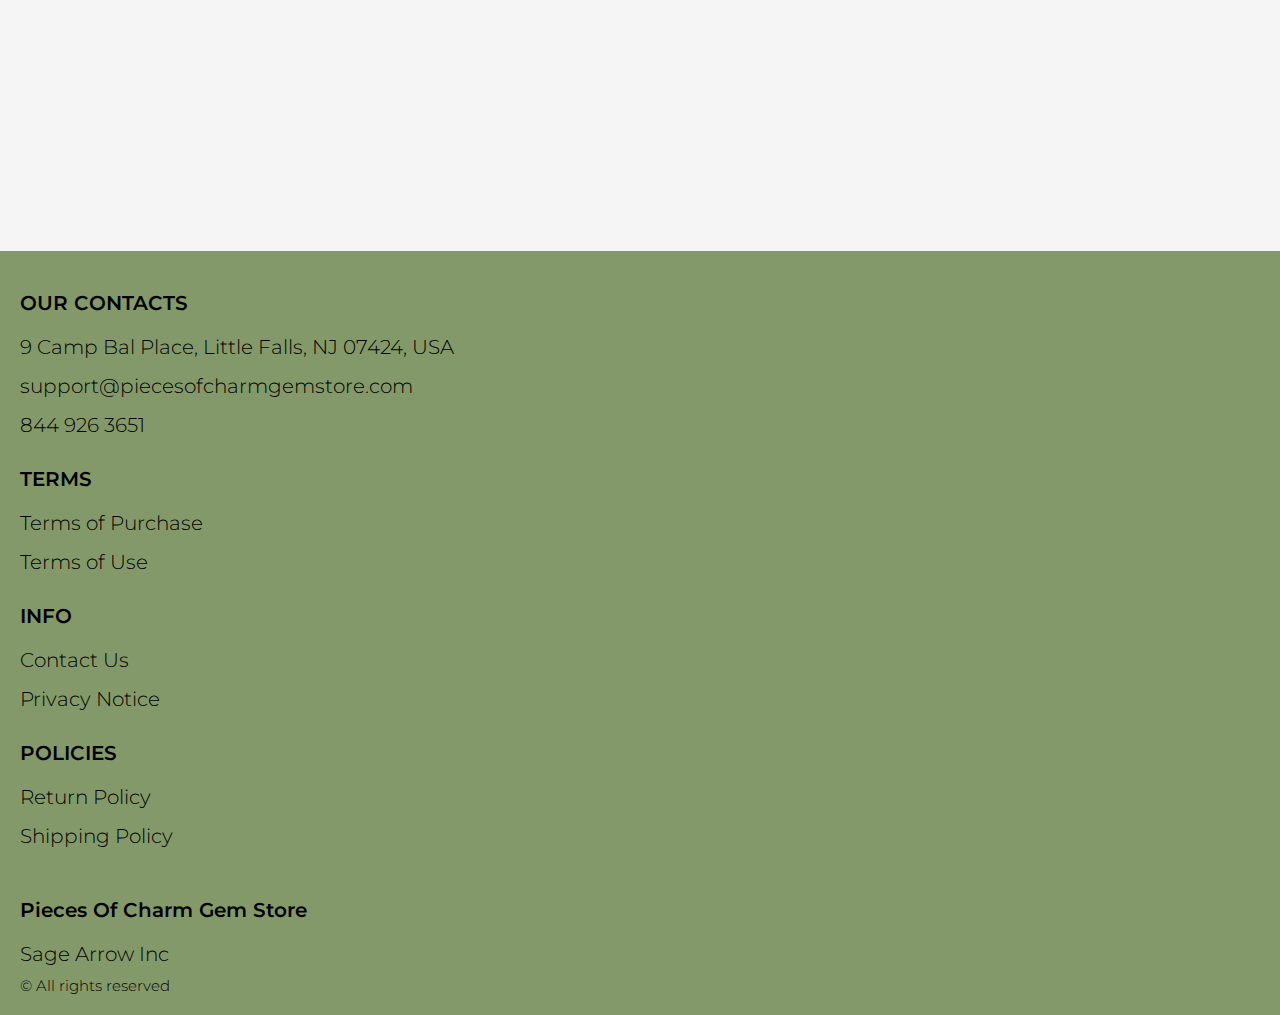
<file: shop.html>
<!DOCTYPE html>
<html lang="en">

<head>
  <meta charset="UTF-8" />
  <meta http-equiv="X-UA-Compatible" content="IE=edge" />
  <meta name="viewport" content="width=device-width, initial-scale=1.0" />
  <link rel="stylesheet" href="./css/style.css" />
  <title>Shop</title>
</head>

<body>




  <div class="wrapper">
    <div class="header__wrapper">
      <div class="container">
     
     
        <header class="header">
         
           
            <div class="header__top">
              <a href="./index.html" class="header__logo logo js_website-name"></a>
              <a href="./shop.html" class="cart__span-box">
                   
                <svg version="1.0" xmlns="http://www.w3.org/2000/svg"
                width="884.000000pt" height="980.000000pt" viewBox="0 0 884.000000 980.000000"
                preserveAspectRatio="xMidYMid meet">
               
               <g transform="translate(0.000000,980.000000) scale(0.100000,-0.100000)"
                stroke="none">
               <path d="M4190 9785 c-397 -49 -766 -214 -1078 -479 -198 -169 -378 -403 -492
               -640 -142 -295 -175 -460 -186 -931 -2 -126 -7 -254 -10 -282 l-5 -53 -784 0
               c-431 0 -786 -4 -789 -8 -7 -11 -57 -438 -256 -2182 -403 -3524 -580 -5101
               -580 -5162 l0 -48 4410 0 4410 0 0 46 c0 53 -25 278 -250 2264 -404 3559 -578
               5068 -586 5082 -3 4 -358 8 -789 8 l-784 0 -5 53 c-3 28 -8 164 -11 301 -8
               366 -25 491 -96 700 -298 870 -1211 1443 -2119 1331z m555 -419 c203 -46 435
               -147 597 -262 109 -78 297 -267 375 -377 70 -100 168 -287 207 -395 71 -198
               96 -386 96 -709 l0 -223 -1600 0 -1600 0 0 219 c0 228 11 374 36 501 39 191
               146 435 267 607 77 109 266 299 372 375 197 139 461 247 680 278 97 14 489 4
               570 -14z m-2315 -2595 l0 -219 -54 -40 c-105 -80 -151 -185 -144 -331 6 -113
               44 -197 122 -269 90 -81 132 -97 261 -97 98 0 116 3 167 27 76 35 153 109 192
               183 30 57 31 65 31 175 0 106 -2 119 -28 170 -16 30 -57 84 -93 120 l-64 66 0
               217 0 217 1600 0 1600 0 0 -217 0 -217 -64 -66 c-36 -36 -77 -90 -93 -120 -26
               -51 -28 -64 -28 -170 0 -110 1 -118 31 -175 39 -74 116 -148 192 -183 51 -24
               69 -27 167 -27 129 0 171 16 261 97 78 72 116 156 122 269 7 145 -38 248 -144
               332 l-54 42 0 217 0 218 615 0 c338 0 615 -3 615 -7 0 -5 5 -37 10 -73 18
               -125 261 -2247 520 -4540 197 -1744 221 -1961 215 -1971 -8 -12 -7922 -12
               -7929 0 -7 10 30 344 224 2061 291 2568 505 4432 516 4498 l6 32 614 0 614 0
               0 -219z"/>
               </g>
               </svg>
                  <span class="cart__span js_cart__span"></span>
              </a>
              <div class="header-block">
                <div class="header__top-box">
                  <button class="header__btn js_menu-btn">
                    <span></span>
                  </button>
               
              
                 </div>
    
                  <nav class="nav js_menu">
                  
                  
                    <ul class="nav__list">
                      <li class="nav__item">
                        <p class="nav__title">
                          Terms
                          <ul class="nav__sub-list">
                            <li class="nav__sub-item">
                              <a href="./purchase.html" class="nav__link">Terms of Purchase</a>
                            </li>
                            <li class="nav__sub-item">
                              <a href="./use.html" class="nav__link">Terms of Use</a>
                            </li>
                          </ul>
                        </p>
                      </li>
                      <li class="nav__item">
                        <p class="nav__title">
                          Info
                          <ul class="nav__sub-list">
                            <li class="nav__sub-item">
                              <a href="./contacts.html" class="nav__link">Contact Us</a>
                            </li>
                            <li class="nav__sub-item">
                              <a href="./privacy.html" class="nav__link">Privacy Notice</a>
                            </li>
                          </ul>
                        </p>
                      </li>
                      <li class="nav__item">
                        <p class="nav__title">
                          Policies
                          <ul class="nav__sub-list">
                            <li class="nav__sub-item">
                              <a href="./return.html" class="nav__link">Return Policy</a>
                            </li>
                            <li class="nav__sub-item">
                              <a href="./shipping.html" class="nav__link">Shipping Policy</a>
                            </li>
                          </ul>
                        </p>
                      </li>
                    </ul>
                  </nav>
              </div>
 
          
          </div>
        </header>
     
      </div>
    </div>

    <main class="main bg-main">
     

      <div class="white__wrapper ">
        <section class="products shop-products">
          <div class="container shop-container">
            <div class="sub-title__box">
              <div class="orders__block">
                <div class="js_empty-cart ">
                  <p class="sub-title">Your Cart is Empty</p>
                </div>
                <table class="orders__table js_product-table hidden">
                  <caption>
                    <h2 class="sub-title">Your orders</h2>
                  </caption>
                  <tbody>
                  <tr class="js_table-row">
                    <th class="orders__table-title">Name</th>
                    <th class="orders__table-title">Quantity</th>
                    <th class="orders__table-title">Unit Price</th>
                    <th class="orders__table-title">Shipping</th>
                    <th class="orders__table-title">Subtotal</th>
                    <th class="orders__table-title"></th>
                  </tr>
                  
                  <tr>
                    <td class="text">Total:</td>
                    <td class="text js_total-quantity">2</td>
                    <td class="text"></td>
                    <td class="text"></td>
                    <td class="orders__table-title js_total-price">$ 44.98</td>
                    <td></td>
                  </tr>
                  </tbody>
              </table>
                <a href="./index.html" class="btn orders__btn">Continue Shopping</a>
              </div>
            </div>
              <form action="php/handler.php" class="form js_form" method="POST" novalidate="">
              <input type="text" hidden="" name="action" id="action" value="checkout">
              <input type="text" hidden="" name="management" id="management" value="nxg">
              <input type="text" hidden="" name="country" value="US">
              <input type="text" hidden="" name="total" id="totalField" value="">
              <input type="text" hidden="" name="cart" id="cartField" value="">
              <div class="inputs-box">
              <label class="label js_label">
                <input type="text" class="input js_input" data-role="required" name="first_name" placeholder="First Name">
              </label>
        
              <label class="label js_label">
                <input type="text" class="input js_input" data-role="required" name="last_name" placeholder="Last Name">
              </label>
            </div>

            <div class="inputs-box">
              <label class="label js_label">
                <input type="number" class="input js_input js_input-limit" data-limit="10" data-role="phone" name="phone" placeholder="Phone Number">
              </label>
              
              <label class="label js_label">
                <input type="email" class="input js_input" data-role="email" name="email" placeholder="Email Address">
              </label>
              </div>
            

            <label class="form-check-label billing-label address-label">
              Billing address
            </label>

            <div class="form-check address-confirmation">
              <input class="form-check-input" type="checkbox" value="" id="toggleCheckbox" checked="" onchange="toggleAddress()">
              <label class="form-check-label confirm-label" for="flexCheckDefault">
                Use billing address as shipping address
              </label>
            </div>
            <style>
              .address-confirmation {
                margin: 3rem;
                margin-left: 1rem;
                text-align: left;
              }

              .confirm-label {
                font-size: 2rem;
              }

              .address-label {
                display: block;
                font-size: 2rem;
                margin: 3rem;
                margin-left: 1rem;
                text-align: left;
                font-weight: bold;
              }
            </style>

            <div class="inputs-box billing-address">
              <label class="label js_label">
                <input type="text" class="input js_input" data-role="address" name="address" placeholder="Address">
              </label>
              
              <label class="label js_label">
                <input type="text" class="input js_input" data-role="city" name="city" placeholder="City">
              </label>
              </div>
              <div class="inputs-box">
              <label class="label select-label js_label">
                <select name="state" class="select js_select js_input">
                  <option selected="" disabled="">Select State</option>
                  <option value="AL">Alabama</option>
                  <option value="AK">Alaska</option>
                  <option value="AZ">Arizona</option>
                  <option value="AR">Arkansas</option>
                  <option value="CA">California</option>
                  <option value="CO">Colorado</option>
                  <option value="CT">Connecticut</option>
                  <option value="DE">Delaware</option>
                  <option value="DC">District Of Columbia</option>
                  <option value="FL">Florida</option>
                  <option value="GA">Georgia</option>
                  <option value="HI">Hawaii</option>
                  <option value="ID">Idaho</option>
                  <option value="IL">Illinois</option>
                  <option value="IN">Indiana</option>
                  <option value="IA">Iowa</option>
                  <option value="KS">Kansas</option>
                  <option value="KY">Kentucky</option>
                  <option value="LA">Louisiana</option>
                  <option value="ME">Maine</option>
                  <option value="MD">Maryland</option>
                  <option value="MA">Massachusetts</option>
                  <option value="MI">Michigan</option>
                  <option value="MN">Minnesota</option>
                  <option value="MS">Mississippi</option>
                  <option value="MO">Missouri</option>
                  <option value="MT">Montana</option>
                  <option value="NE">Nebraska</option>
                  <option value="NV">Nevada</option>
                  <option value="NH">New Hampshire</option>
                  <option value="NJ">New Jersey</option>
                  <option value="NM">New Mexico</option>
                  <option value="NY">New York</option>
                  <option value="NC">North Carolina</option>
                  <option value="ND">North Dakota</option>
                  <option value="OH">Ohio</option>
                  <option value="OK">Oklahoma</option>
                  <option value="OR">Oregon</option>
                  <option value="PA">Pennsylvania</option>
                  <option value="RI">Rhode Island</option>
                  <option value="SC">South Carolina</option>
                  <option value="SD">South Dakota</option>
                  <option value="TN">Tennessee</option>
                  <option value="TX">Texas</option>
                  <option value="UT">Utah</option>
                  <option value="VT">Vermont</option>
                  <option value="VA">Virginia</option>
                  <option value="WA">Washington</option>
                  <option value="WV">West Virginia</option>
                  <option value="WI">Wisconsin</option>
                  <option value="WY">Wyoming</option>
                </select>
              </label>
              
              <label class="label js_label">
                <input type="number" class="input js_input js_input-limit" data-limit="5" data-role="zip" name="zip" placeholder="Zip Code">
              </label>
            </div>


            <label class="form-check-label shipping-label address-label" style="display: none;">
              Shipping address
            </label>

            <div class="inputs-box shipping-address js-shipping-address-unique" style="display: none;">
              <label class="label js_label">
                <input type="text" class="input js_input" data-role="address" name="address" placeholder="Address">
              </label>
              
              <label class="label js_label">
                <input type="text" class="input js_input" data-role="city" name="city" placeholder="City">
              </label>
              </div>
              <div class="inputs-box  shipping-address js-shipping-address-unique" style="display: none;">
              <label class="label select-label js_label">
                <select name="state" class="select js_select js_input">
                  <option selected="" disabled="">Select State</option>
                  <option value="AL">Alabama</option>
                  <option value="AK">Alaska</option>
                  <option value="AZ">Arizona</option>
                  <option value="AR">Arkansas</option>
                  <option value="CA">California</option>
                  <option value="CO">Colorado</option>
                  <option value="CT">Connecticut</option>
                  <option value="DE">Delaware</option>
                  <option value="DC">District Of Columbia</option>
                  <option value="FL">Florida</option>
                  <option value="GA">Georgia</option>
                  <option value="HI">Hawaii</option>
                  <option value="ID">Idaho</option>
                  <option value="IL">Illinois</option>
                  <option value="IN">Indiana</option>
                  <option value="IA">Iowa</option>
                  <option value="KS">Kansas</option>
                  <option value="KY">Kentucky</option>
                  <option value="LA">Louisiana</option>
                  <option value="ME">Maine</option>
                  <option value="MD">Maryland</option>
                  <option value="MA">Massachusetts</option>
                  <option value="MI">Michigan</option>
                  <option value="MN">Minnesota</option>
                  <option value="MS">Mississippi</option>
                  <option value="MO">Missouri</option>
                  <option value="MT">Montana</option>
                  <option value="NE">Nebraska</option>
                  <option value="NV">Nevada</option>
                  <option value="NH">New Hampshire</option>
                  <option value="NJ">New Jersey</option>
                  <option value="NM">New Mexico</option>
                  <option value="NY">New York</option>
                  <option value="NC">North Carolina</option>
                  <option value="ND">North Dakota</option>
                  <option value="OH">Ohio</option>
                  <option value="OK">Oklahoma</option>
                  <option value="OR">Oregon</option>
                  <option value="PA">Pennsylvania</option>
                  <option value="RI">Rhode Island</option>
                  <option value="SC">South Carolina</option>
                  <option value="SD">South Dakota</option>
                  <option value="TN">Tennessee</option>
                  <option value="TX">Texas</option>
                  <option value="UT">Utah</option>
                  <option value="VT">Vermont</option>
                  <option value="VA">Virginia</option>
                  <option value="WA">Washington</option>
                  <option value="WV">West Virginia</option>
                  <option value="WI">Wisconsin</option>
                  <option value="WY">Wyoming</option>
                </select>
              </label>
              
              <label class="label js_label">
                <input type="number" class="input js_input js_input-limit" data-limit="5" data-role="zip" name="zip" placeholder="Zip Code">
              </label>
            </div>

              <!-- <div class="inputs-box">
              <label class="label js_label">
                <input type="number" class="input js_input js_input-limit" data-limit="10" data-role="phone" name="phone" placeholder="Phone Number">
              </label>
              
              <label class="label js_label">
                <input type="email" class="input js_input" data-role="email" name="email" placeholder="Email Address">
              </label>
              </div> -->
              <div class="accept__box">
                <p class="text">We accept:</p>
                <ul class="accept__list">
                  <!-- <li class="accept__item">
                    <img src="./img/icons/discover.png" alt="" class="accept__img">
                  </li> -->
                  <li class="accept__item">
                    <img src="./img/icons/mastercard.png" alt="" class="accept__img">
                  </li>
                  <li class="accept__item">
                    <img src="./img/icons/visa.png" alt="" class="accept__img">
                  </li>
                </ul>
              </div>
              <div class="inputs-box">
              <label class="label js_label input__card-number js_card-number-input">
                <input type="number" class="input js_input js_input-limit" data-limit="16" data-role="card_number" name="card_number" placeholder="Card Number">
              </label>
              
              <label class="label js_label">
                <input type="text" class="input js_input" data-role="required" name="cc_name" placeholder="Card Holder">
              </label>
            </div>
            <div class="inputs-box">
              <label class="label js_label">
                <input type="text" class="input js_input js_input-limit" data-limit="7" data-role="expiration_dt" name="expiration_dt" placeholder="MM / YYYY">
              </label>


              <label class="label js_label">
                <input type="number" class="input js_input js_input-limit" data-limit="3" data-role="cvv" name="cvv" placeholder="CVC">
              </label>
            </div>

            <div>
              <input type="checkbox" class="input checkbox-input" id="checkbox">
              <label for="checkbox" class="label checkbox-label">
                This is a one time sale. By placing an order with us, you agree to our full <a href="./purchase.html" class="link">Terms And Conditions</a> &amp; 
                <a href="./privacy.html" class="link">Privacy Policy</a>, which explain that you will be charged  <span class="js_total-price"></span> 
                ($0.00 shipping and handling costs. Your order will be shipped in 3-5 days via USPS). To cancel your order, please call our Customer Service toll free number at 
                <a href="tel:844 570 0239" class="link js_website-phone">844 570 0239</a> or email us at <a href="mailto:support@SewingCraftHub.com" class="link js_website-email">support@SewingCraftHub.com</a>. You will see a charge from 
                <span class="js_website-desc">Sewing Craft Hub</span> on your bank statement. If you're not satisfied with the received product, please read our <a href="return.html" class="link">Return Policy</a>.
              </label>
            </div>
            
           
              <button type="submit" class="btn js_form-submit-btn">Checkout</button>
             
          </form>
        </section>
      </div>
    </main>

    <div class="footer__wrapper">
 
      <div class="container">
        <footer class="footer">
    
          <div class="footer__top">
            <div class="footer__top-block">
              <div class="footer__block">
                <p class="footer__title">Our Contacts</p>
                <ul class="footer__list">
                  <li class="footer__item">
                    <span class="text text--mb js_website-address"></span>
                   </li>
                   <li class="footer__item">
                    <a href="" class="footer__link js_website-email"></a>
                    </li>
                    <li class="footer__item">
                      <a href="" class="footer__link js_website-phone"></a>
                    </li>
                </ul>
              </div>
              <div class="footer__block">
                <p class="footer__title">Terms</p>
                <ul class="footer__list">
                  <li class="footer__item">
                    <a href="./purchase.html" class="footer__link">Terms of Purchase</a>
                   </li>
                   <li class="footer__item">
                     <a href="./use.html" class="footer__link">Terms of Use</a>
                    </li>
                </ul>
              </div>
              <div class="footer__block">
                <p class="footer__title">Info</p>
                <ul class="footer__list">
                  <li class="footer__item">
                    <a href="./contacts.html" class="footer__link">Contact Us</a>
                   </li>
                   <li class="footer__item">
                     <a href="./privacy.html" class="footer__link">Privacy Notice</a>
                    </li>
                  
                </ul>
              </div>
              <div class="footer__block">
                <p class="footer__title">Policies</p>
                <ul class="footer__list">
                  <li class="footer__item">
                    <a href="./return.html" class="footer__link">Return Policy</a>
                   </li>
                   <li class="footer__item">
                     <a href="./shipping.html" class="footer__link">Shipping Policy</a>
                    </li>
                </ul>
              </div>
           
            </div>
          
          </div>
    
          <div class="footer__bottom">
            <div class="footer__block--bottom">
              <a href="./index.html" class="footer__logo logo js_website-name"></a>
              <p class="text text--mb js_website-corp"></p>
              <span class="footer__span">© All rights reserved</span>
            </div>
          </div>
        </footer>
      </div>
    </div>
  </div>
 <script src="./js/jquery-3.7.1.js"></script>
  <script type='text/javascript' src='https://thebestproductmanager.com/products/prices-nxg-object'></script>
  <script type="module" src="./js/on-load.js"></script>
  <script type="module" src="./js/website-data.js"></script>
  <script>
        function toggleAddress() {
      var addressCheckbox = document.querySelector("#toggleCheckbox:checked")
    
      if(addressCheckbox == null){
          $(".shipping-label").css("display", "block")
          $(".shipping-address").css("display", "flex")
          $(".shipping-address .js_error-span").css("display", "none")
          $(".shipping-address").removeClass("js-invisible-shipping-address");
      } else {
        $(".shipping-label").css("display", "none")
        $(".shipping-address").css("display", "none")
        $(".shipping-address").addClass("js-invisible-shipping-address");
      }
    }

    toggleAddress()
    const menuBtn = document.querySelector('.js_menu-btn');
    const menu = document.querySelector('.js_menu');
    menuBtn.addEventListener('click', () => {
      menuBtn.classList.toggle('active');
      menu.classList.toggle('open-menu');
      document.body.classList.toggle('open-menu');
    })
  </script>
  <script type="module" src="./js/validation/cards.js"></script>
  <script type="module" src="./js/validation/creditcard.js"></script>
  <script type="module" src="./js/validation/validation.js"></script>
</body>

</html>
</file>
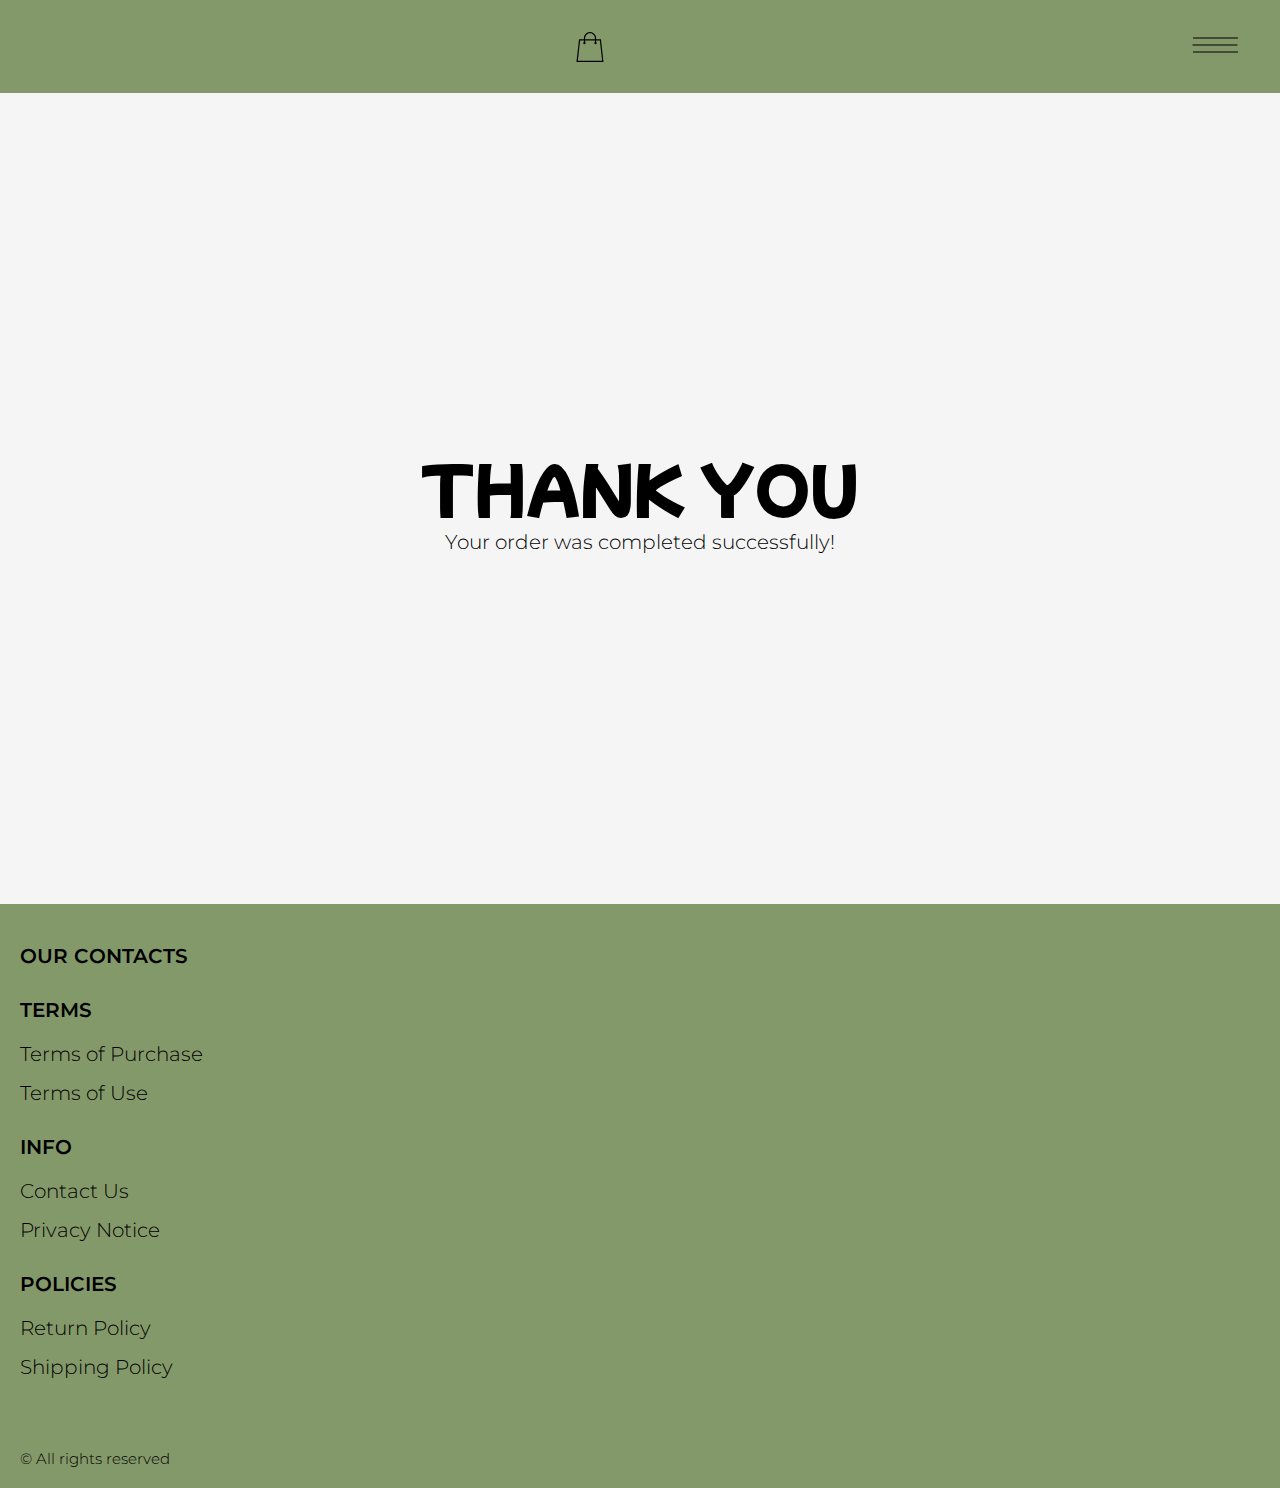
<file: thank-you.html>
<!DOCTYPE html>
<html lang="en">

<head>
  <meta charset="UTF-8" />
  <meta http-equiv="X-UA-Compatible" content="IE=edge" />
  <meta name="viewport" content="width=device-width, initial-scale=1.0" />
  <link rel="stylesheet" href="./css/style.css" />
  <title>Shop</title>
</head>

<body>



  <div class="wrapper">
    <div class="header__wrapper">
      <div class="container">
     
     
        <header class="header">
         
           
            <div class="header__top">
              <a href="./index.html" class="header__logo logo js_website-name"></a>
              <a href="./shop.html" class="cart__span-box">
                   
                <svg version="1.0" xmlns="http://www.w3.org/2000/svg"
                width="884.000000pt" height="980.000000pt" viewBox="0 0 884.000000 980.000000"
                preserveAspectRatio="xMidYMid meet">
               
               <g transform="translate(0.000000,980.000000) scale(0.100000,-0.100000)"
                stroke="none">
               <path d="M4190 9785 c-397 -49 -766 -214 -1078 -479 -198 -169 -378 -403 -492
               -640 -142 -295 -175 -460 -186 -931 -2 -126 -7 -254 -10 -282 l-5 -53 -784 0
               c-431 0 -786 -4 -789 -8 -7 -11 -57 -438 -256 -2182 -403 -3524 -580 -5101
               -580 -5162 l0 -48 4410 0 4410 0 0 46 c0 53 -25 278 -250 2264 -404 3559 -578
               5068 -586 5082 -3 4 -358 8 -789 8 l-784 0 -5 53 c-3 28 -8 164 -11 301 -8
               366 -25 491 -96 700 -298 870 -1211 1443 -2119 1331z m555 -419 c203 -46 435
               -147 597 -262 109 -78 297 -267 375 -377 70 -100 168 -287 207 -395 71 -198
               96 -386 96 -709 l0 -223 -1600 0 -1600 0 0 219 c0 228 11 374 36 501 39 191
               146 435 267 607 77 109 266 299 372 375 197 139 461 247 680 278 97 14 489 4
               570 -14z m-2315 -2595 l0 -219 -54 -40 c-105 -80 -151 -185 -144 -331 6 -113
               44 -197 122 -269 90 -81 132 -97 261 -97 98 0 116 3 167 27 76 35 153 109 192
               183 30 57 31 65 31 175 0 106 -2 119 -28 170 -16 30 -57 84 -93 120 l-64 66 0
               217 0 217 1600 0 1600 0 0 -217 0 -217 -64 -66 c-36 -36 -77 -90 -93 -120 -26
               -51 -28 -64 -28 -170 0 -110 1 -118 31 -175 39 -74 116 -148 192 -183 51 -24
               69 -27 167 -27 129 0 171 16 261 97 78 72 116 156 122 269 7 145 -38 248 -144
               332 l-54 42 0 217 0 218 615 0 c338 0 615 -3 615 -7 0 -5 5 -37 10 -73 18
               -125 261 -2247 520 -4540 197 -1744 221 -1961 215 -1971 -8 -12 -7922 -12
               -7929 0 -7 10 30 344 224 2061 291 2568 505 4432 516 4498 l6 32 614 0 614 0
               0 -219z"/>
               </g>
               </svg>
                  <span class="cart__span js_cart__span"></span>
              </a>
              <div class="header-block">
                <div class="header__top-box">
                  <button class="header__btn js_menu-btn">
                    <span></span>
                  </button>
               
              
                 </div>
    
                  <nav class="nav js_menu">
                  
                  
                    <ul class="nav__list">
                      <li class="nav__item">
                        <p class="nav__title">
                          Terms
                          <ul class="nav__sub-list">
                            <li class="nav__sub-item">
                              <a href="./purchase.html" class="nav__link">Terms of Purchase</a>
                            </li>
                            <li class="nav__sub-item">
                              <a href="./use.html" class="nav__link">Terms of Use</a>
                            </li>
                          </ul>
                        </p>
                      </li>
                      <li class="nav__item">
                        <p class="nav__title">
                          Info
                          <ul class="nav__sub-list">
                            <li class="nav__sub-item">
                              <a href="./contacts.html" class="nav__link">Contact Us</a>
                            </li>
                            <li class="nav__sub-item">
                              <a href="./privacy.html" class="nav__link">Privacy Notice</a>
                            </li>
                          </ul>
                        </p>
                      </li>
                      <li class="nav__item">
                        <p class="nav__title">
                          Policies
                          <ul class="nav__sub-list">
                            <li class="nav__sub-item">
                              <a href="./return.html" class="nav__link">Return Policy</a>
                            </li>
                            <li class="nav__sub-item">
                              <a href="./shipping.html" class="nav__link">Shipping Policy</a>
                            </li>
                          </ul>
                        </p>
                      </li>
                    </ul>
                  </nav>
              </div>
 
          
          </div>
        </header>
     
      </div>
    </div>

    <main class="main bg-main">
      <div class="thank-you__wrapper" >
        <section class="thank-you">
          <div class="container">
              <div class="block">
                <h1 class="title">Thank you</h1>
                <p class="text">Your order was completed successfully!</p>
              </div>
          </div>
        </section>
    </div>
    </main>

    <div class="footer__wrapper">
 
      <div class="container">
        <footer class="footer">
    
          <div class="footer__top">
            <div class="footer__top-block">
              <div class="footer__block">
                <p class="footer__title">Our Contacts</p>
                <ul class="footer__list">
                  <li class="footer__item">
                    <span class="text text--mb js_website-address"></span>
                   </li>
                   <li class="footer__item">
                    <a href="" class="footer__link js_website-email"></a>
                    </li>
                    <li class="footer__item">
                      <a href="" class="footer__link js_website-phone"></a>
                    </li>
                </ul>
              </div>
              <div class="footer__block">
                <p class="footer__title">Terms</p>
                <ul class="footer__list">
                  <li class="footer__item">
                    <a href="./purchase.html" class="footer__link">Terms of Purchase</a>
                   </li>
                   <li class="footer__item">
                     <a href="./use.html" class="footer__link">Terms of Use</a>
                    </li>
                </ul>
              </div>
              <div class="footer__block">
                <p class="footer__title">Info</p>
                <ul class="footer__list">
                  <li class="footer__item">
                    <a href="./contacts.html" class="footer__link">Contact Us</a>
                   </li>
                   <li class="footer__item">
                     <a href="./privacy.html" class="footer__link">Privacy Notice</a>
                    </li>
                </ul>
              </div>
              <div class="footer__block">
                <p class="footer__title">Policies</p>
                <ul class="footer__list">
                  <li class="footer__item">
                    <a href="./return.html" class="footer__link">Return Policy</a>
                   </li>
                   <li class="footer__item">
                     <a href="./shipping.html" class="footer__link">Shipping Policy</a>
                    </li>
                </ul>
              </div>
           
            </div>
          
          </div>
    
          <div class="footer__bottom">
            <div class="footer__block--bottom">
              <a href="./index.html" class="footer__logo logo js_website-name"></a>
              <p class="text text--mb js_website-corp"></p>
              <span class="footer__span">© All rights reserved</span>
            </div>
          </div>
        </footer>
      </div>
    </div>
  </div>

 
  <script type="module" src="./js/on-load.js"></script>
  <script src="./js/website-data.js"></script>
  <script>
    const menuBtn = document.querySelector('.js_menu-btn');
    const menu = document.querySelector('.js_menu');
    menuBtn.addEventListener('click', () => {
      menuBtn.classList.toggle('active');
      menu.classList.toggle('open-menu');
      document.body.classList.toggle('open-menu');
    })
  </script>
</body>

</html>
</file>
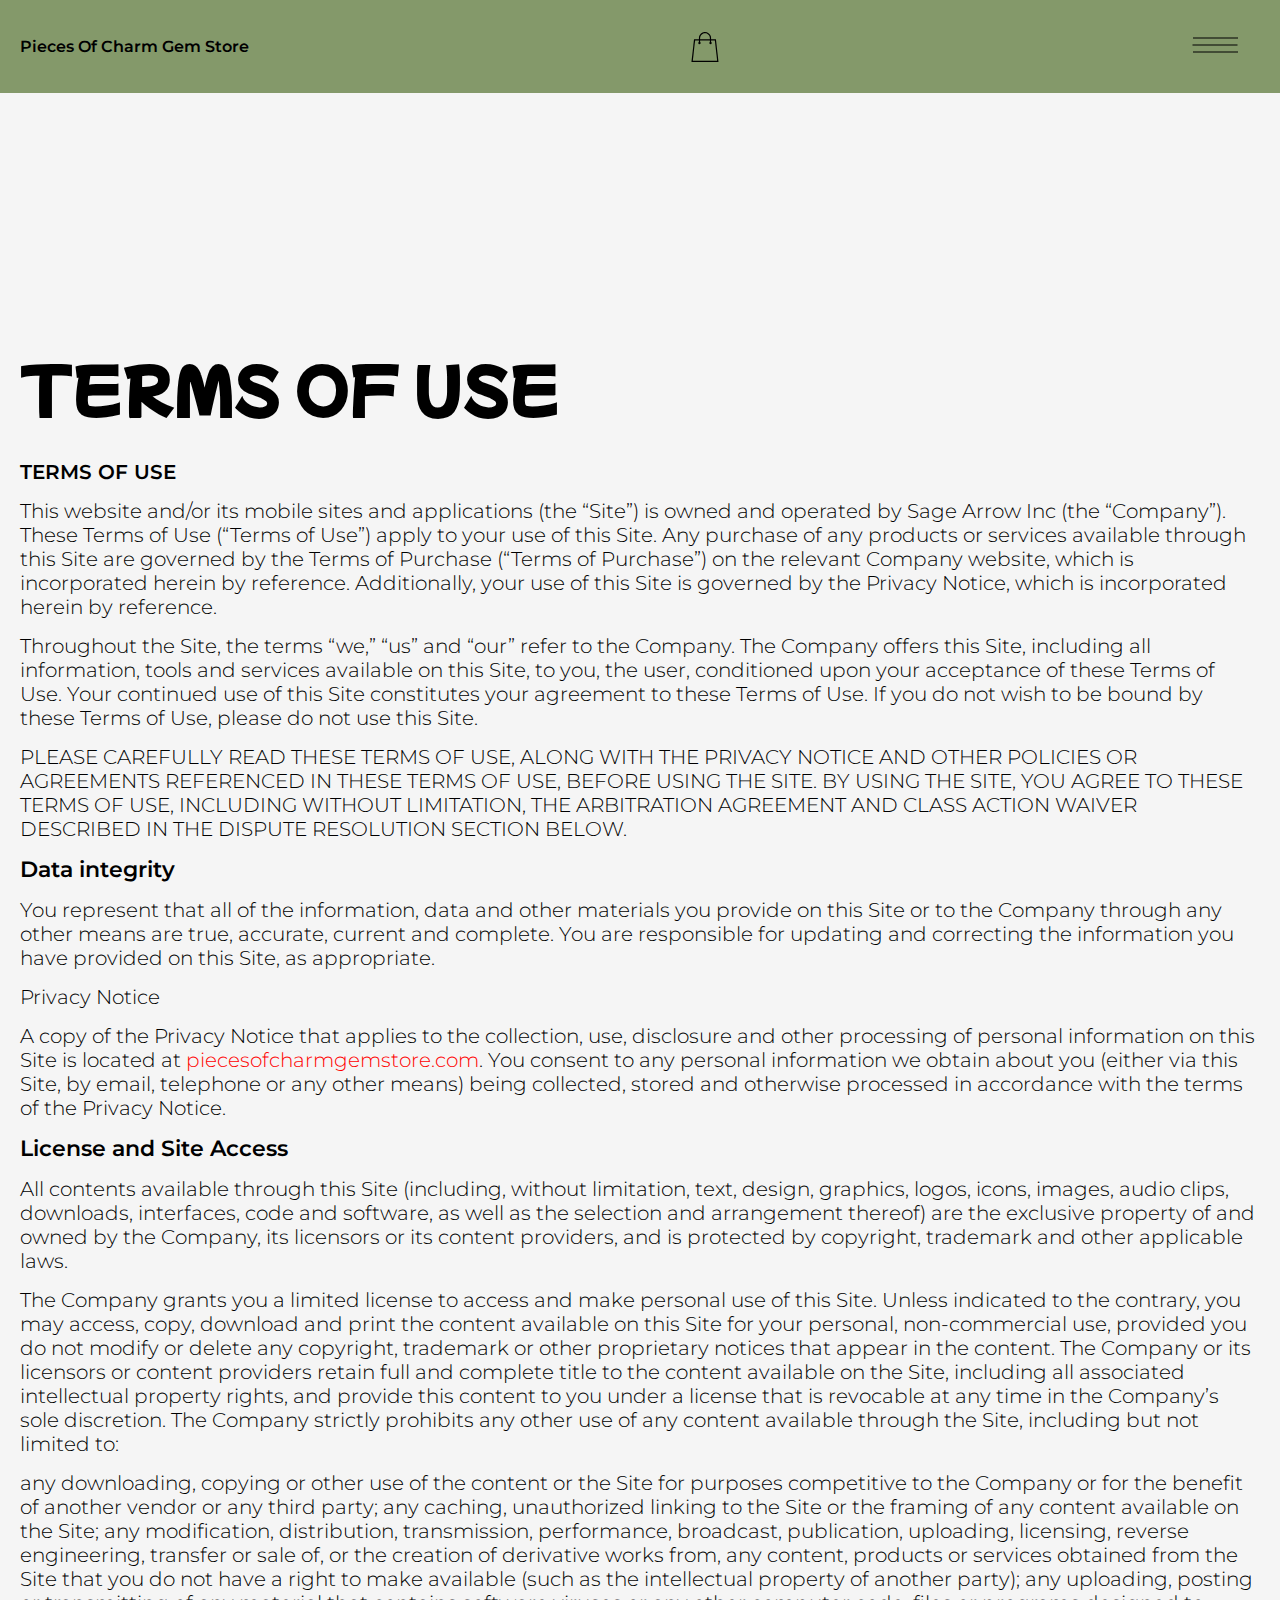
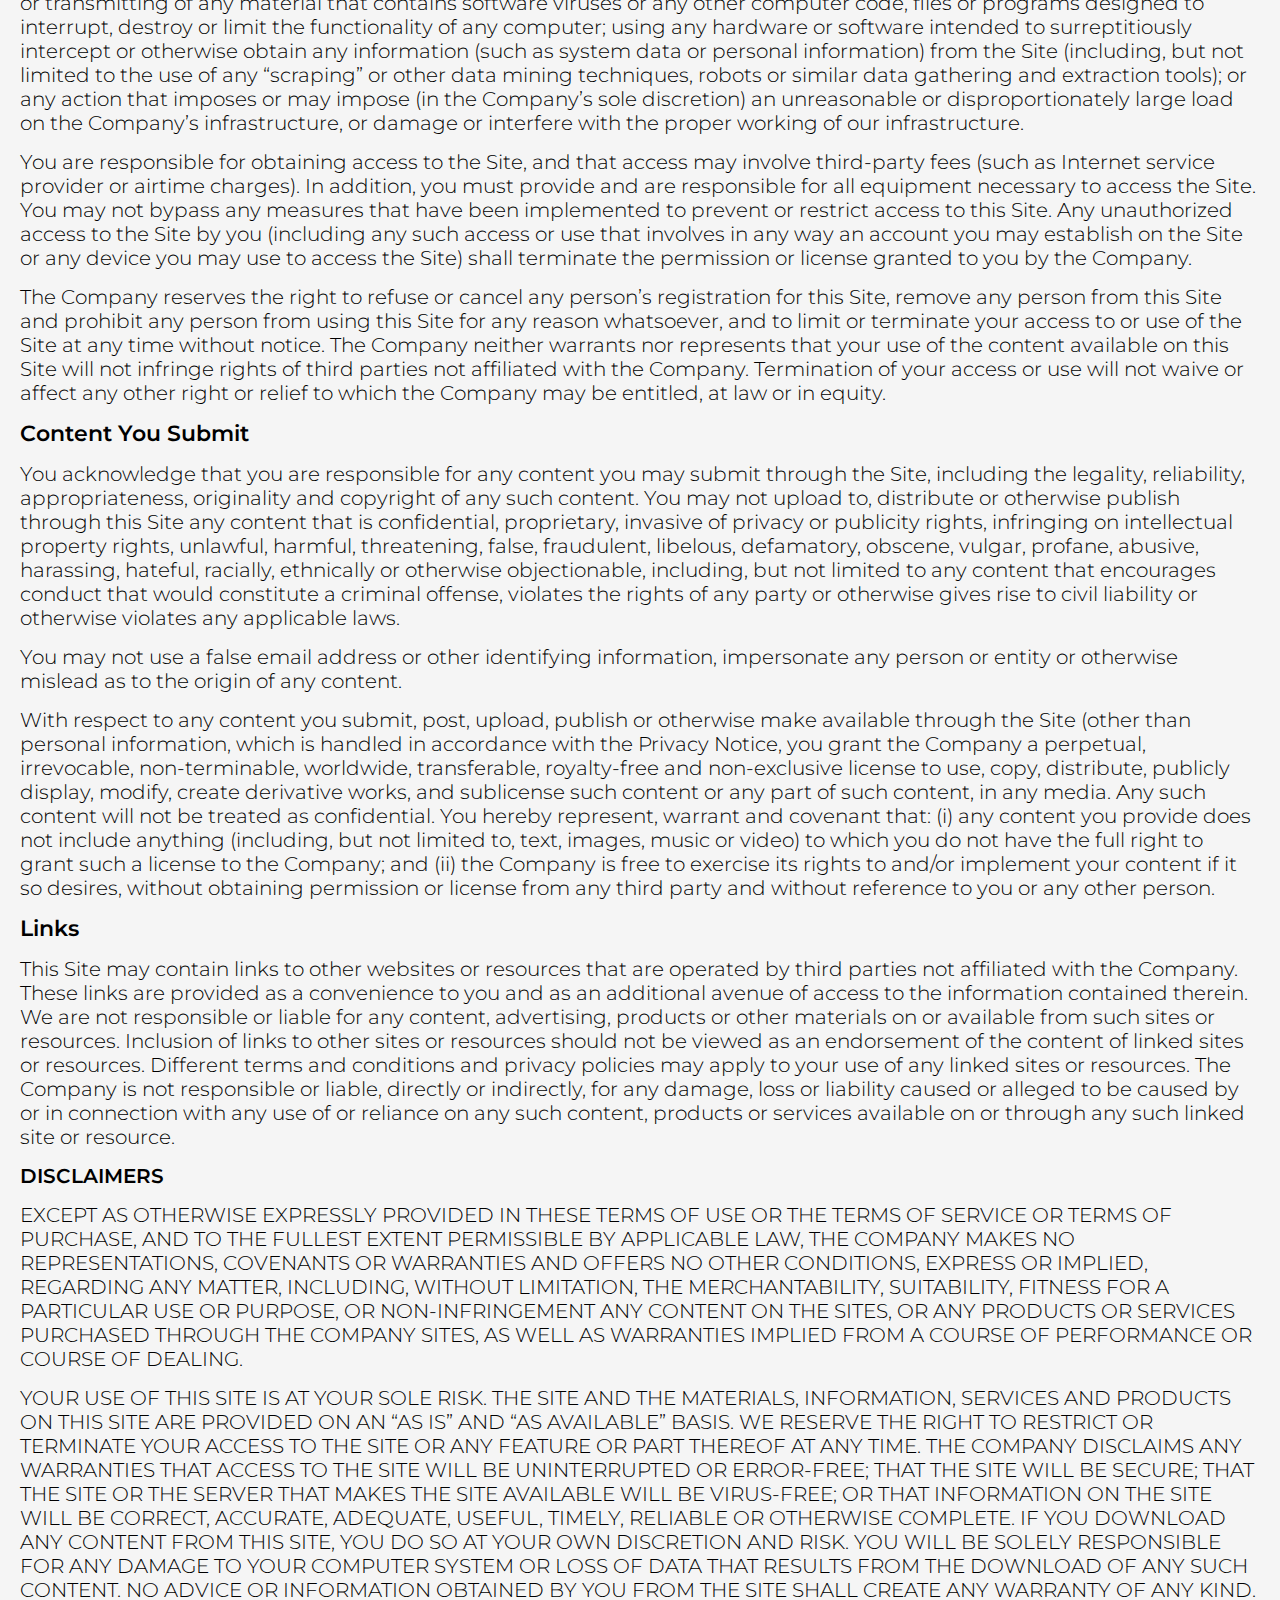
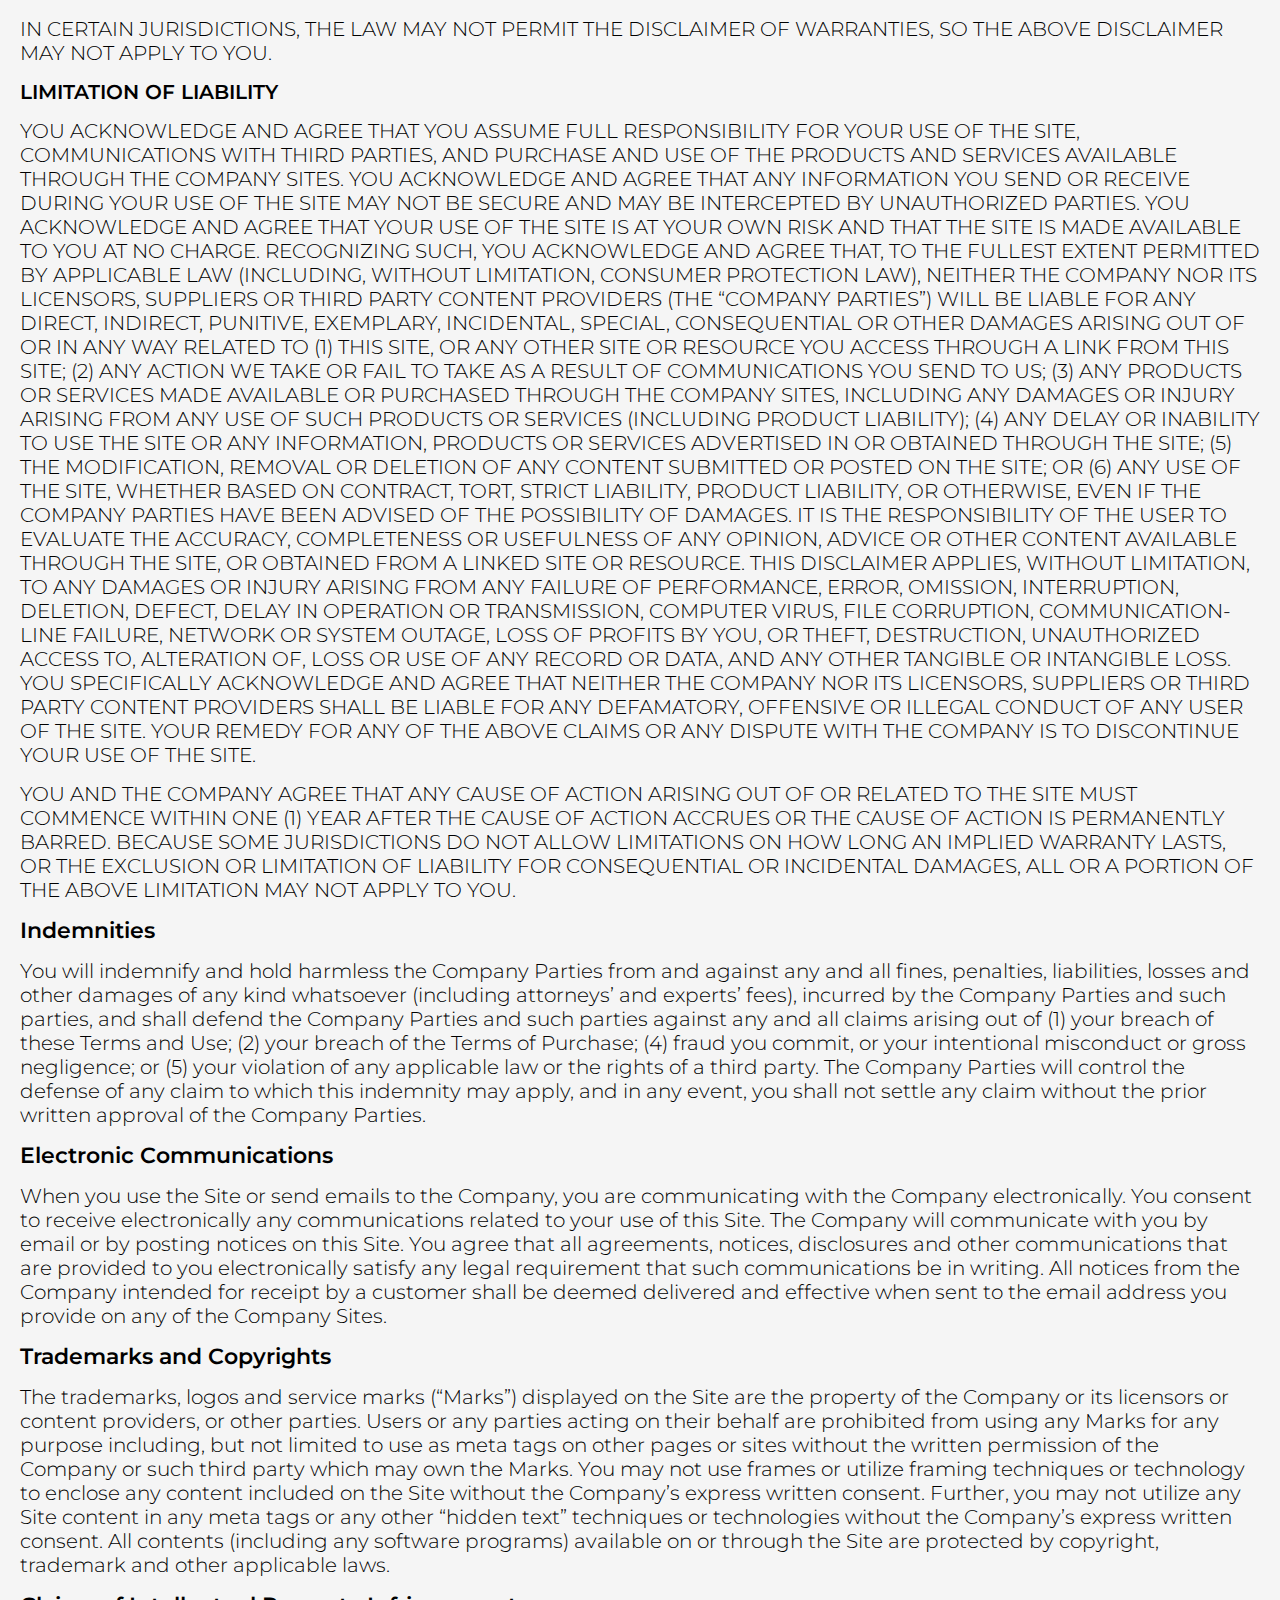
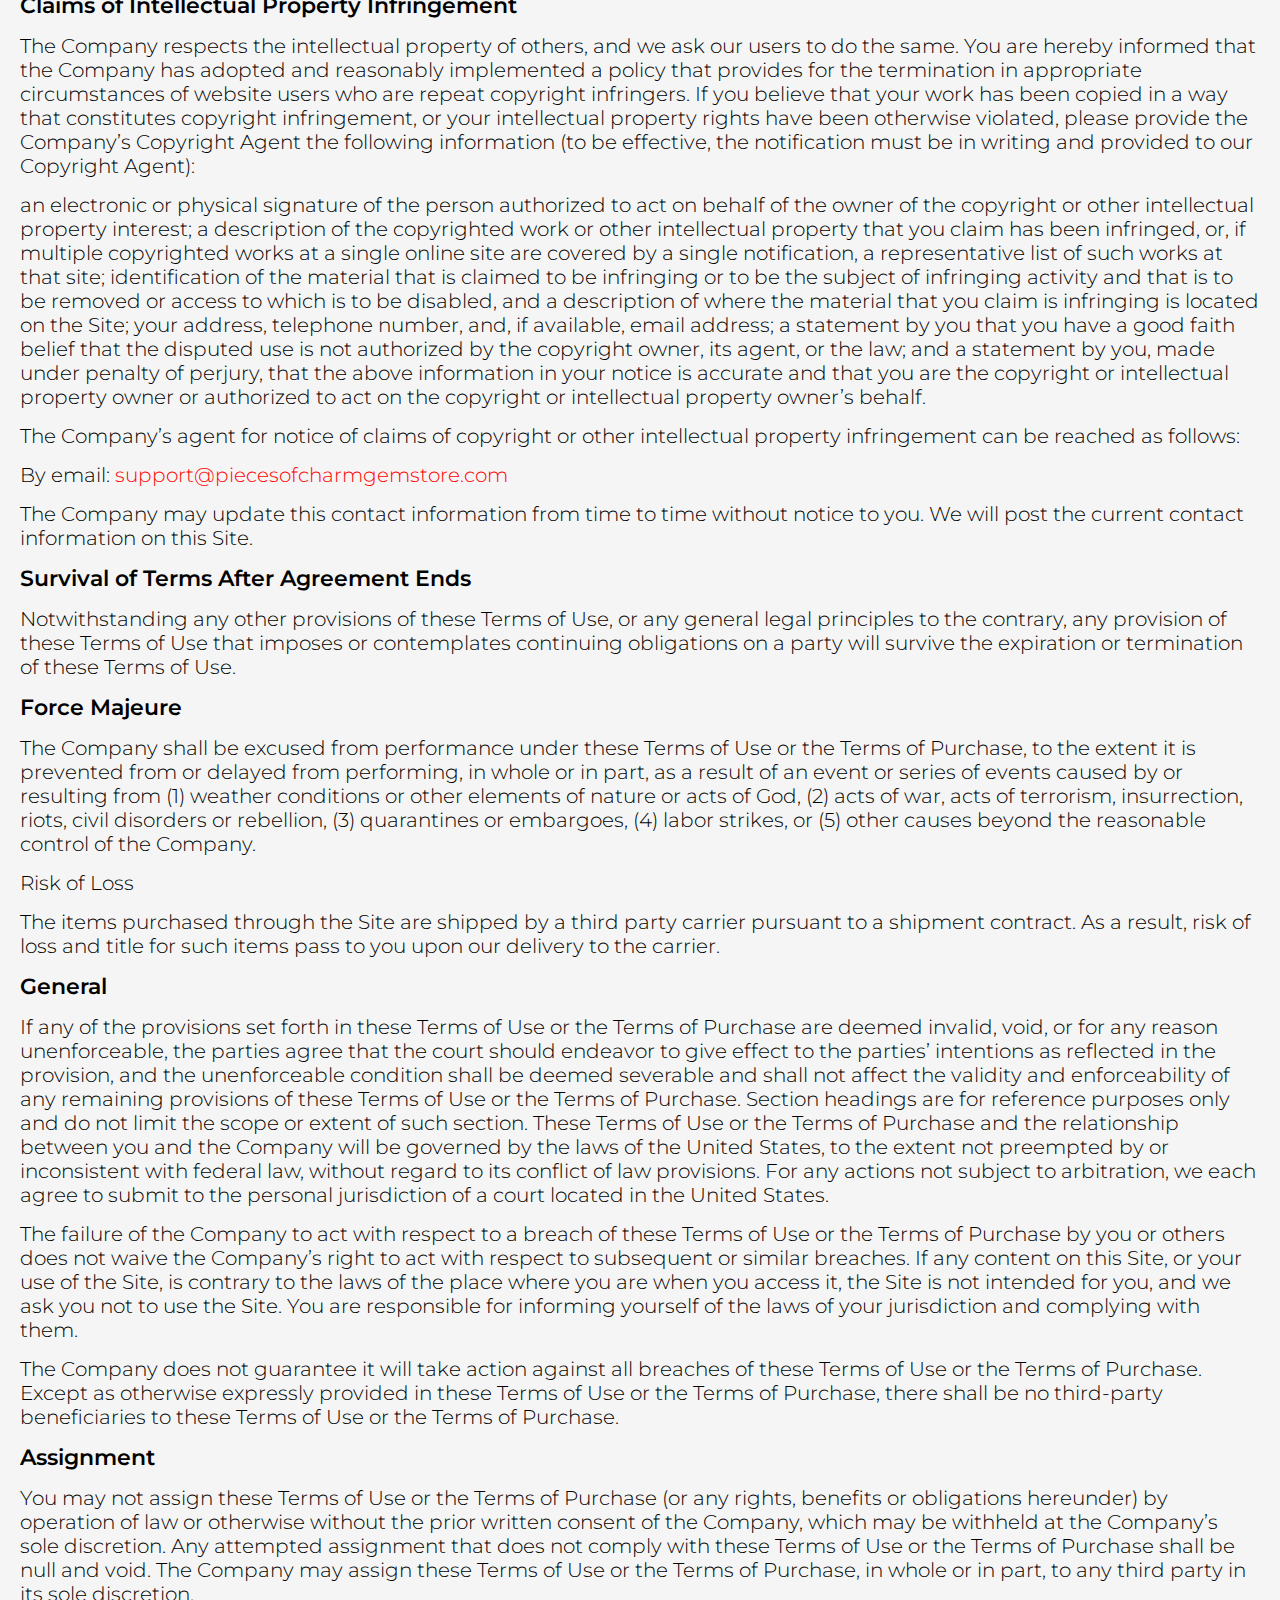
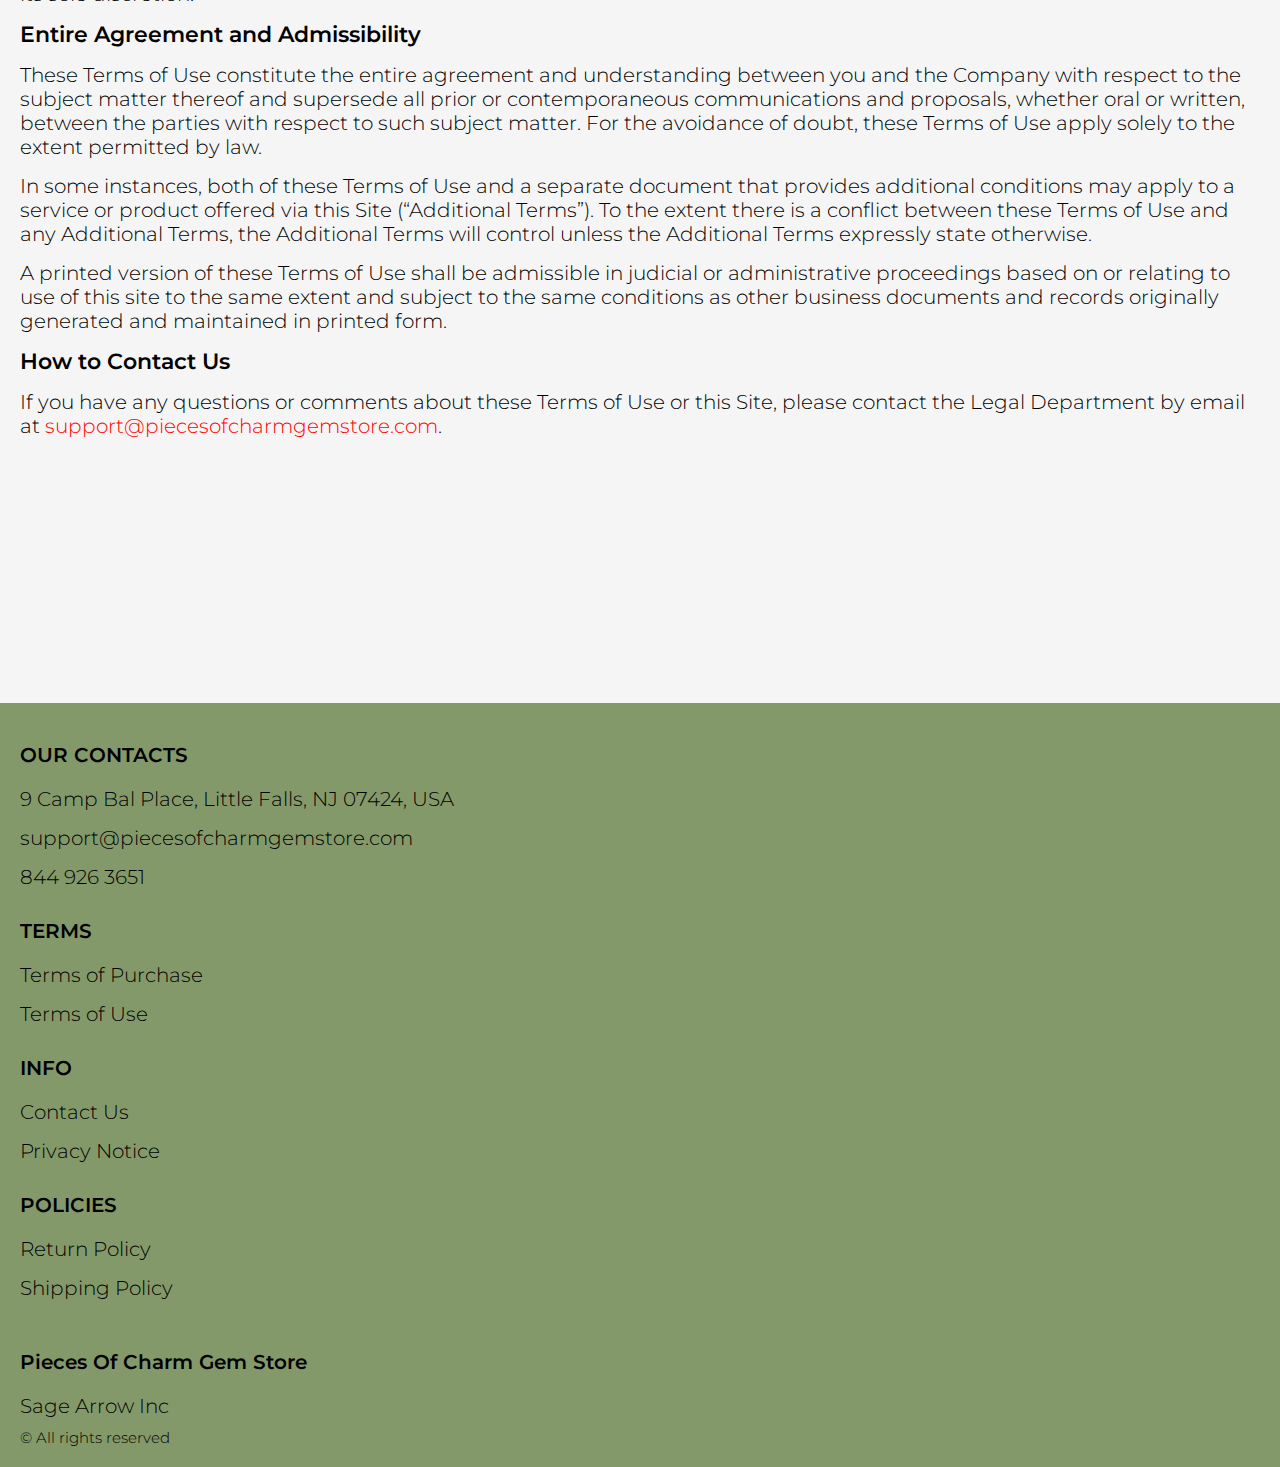
<file: use.html>
<!DOCTYPE html>
<html lang="en">

<head>
  <meta charset="UTF-8" />
  <meta http-equiv="X-UA-Compatible" content="IE=edge" />
  <meta name="viewport" content="width=device-width, initial-scale=1.0" />
  <link rel="stylesheet" href="./css/style.css" />
  <title>Shop</title>
</head>

<body>



  <div class="wrapper">
    <div class="header__wrapper">
      <div class="container">
     
     
        <header class="header">
         
           
            <div class="header__top">
              <a href="./index.html" class="header__logo logo js_website-name"></a>
              <a href="./shop.html" class="cart__span-box">
                   
                <svg version="1.0" xmlns="http://www.w3.org/2000/svg"
                width="884.000000pt" height="980.000000pt" viewBox="0 0 884.000000 980.000000"
                preserveAspectRatio="xMidYMid meet">
               
               <g transform="translate(0.000000,980.000000) scale(0.100000,-0.100000)"
                stroke="none">
               <path d="M4190 9785 c-397 -49 -766 -214 -1078 -479 -198 -169 -378 -403 -492
               -640 -142 -295 -175 -460 -186 -931 -2 -126 -7 -254 -10 -282 l-5 -53 -784 0
               c-431 0 -786 -4 -789 -8 -7 -11 -57 -438 -256 -2182 -403 -3524 -580 -5101
               -580 -5162 l0 -48 4410 0 4410 0 0 46 c0 53 -25 278 -250 2264 -404 3559 -578
               5068 -586 5082 -3 4 -358 8 -789 8 l-784 0 -5 53 c-3 28 -8 164 -11 301 -8
               366 -25 491 -96 700 -298 870 -1211 1443 -2119 1331z m555 -419 c203 -46 435
               -147 597 -262 109 -78 297 -267 375 -377 70 -100 168 -287 207 -395 71 -198
               96 -386 96 -709 l0 -223 -1600 0 -1600 0 0 219 c0 228 11 374 36 501 39 191
               146 435 267 607 77 109 266 299 372 375 197 139 461 247 680 278 97 14 489 4
               570 -14z m-2315 -2595 l0 -219 -54 -40 c-105 -80 -151 -185 -144 -331 6 -113
               44 -197 122 -269 90 -81 132 -97 261 -97 98 0 116 3 167 27 76 35 153 109 192
               183 30 57 31 65 31 175 0 106 -2 119 -28 170 -16 30 -57 84 -93 120 l-64 66 0
               217 0 217 1600 0 1600 0 0 -217 0 -217 -64 -66 c-36 -36 -77 -90 -93 -120 -26
               -51 -28 -64 -28 -170 0 -110 1 -118 31 -175 39 -74 116 -148 192 -183 51 -24
               69 -27 167 -27 129 0 171 16 261 97 78 72 116 156 122 269 7 145 -38 248 -144
               332 l-54 42 0 217 0 218 615 0 c338 0 615 -3 615 -7 0 -5 5 -37 10 -73 18
               -125 261 -2247 520 -4540 197 -1744 221 -1961 215 -1971 -8 -12 -7922 -12
               -7929 0 -7 10 30 344 224 2061 291 2568 505 4432 516 4498 l6 32 614 0 614 0
               0 -219z"/>
               </g>
               </svg>
                  <span class="cart__span js_cart__span"></span>
              </a>
              <div class="header-block">
                <div class="header__top-box">
                  <button class="header__btn js_menu-btn">
                    <span></span>
                  </button>
               
              
                 </div>
    
                  <nav class="nav js_menu">
                  
                  
                    <ul class="nav__list">
                      <li class="nav__item">
                        <p class="nav__title">
                          Terms
                          <ul class="nav__sub-list">
                            <li class="nav__sub-item">
                              <a href="./purchase.html" class="nav__link">Terms of Purchase</a>
                            </li>
                            <li class="nav__sub-item">
                              <a href="./use.html" class="nav__link">Terms of Use</a>
                            </li>
                          </ul>
                        </p>
                      </li>
                      <li class="nav__item">
                        <p class="nav__title">
                          Info
                          <ul class="nav__sub-list">
                            <li class="nav__sub-item">
                              <a href="./contacts.html" class="nav__link">Contact Us</a>
                            </li>
                            <li class="nav__sub-item">
                              <a href="./privacy.html" class="nav__link">Privacy Notice</a>
                            </li>
                          </ul>
                        </p>
                      </li>
                      <li class="nav__item">
                        <p class="nav__title">
                          Policies
                          <ul class="nav__sub-list">
                            <li class="nav__sub-item">
                              <a href="./return.html" class="nav__link">Return Policy</a>
                            </li>
                            <li class="nav__sub-item">
                              <a href="./shipping.html" class="nav__link">Shipping Policy</a>
                            </li>
                          </ul>
                        </p>
                      </li>
                    </ul>
                  </nav>
              </div>
 
          
          </div>
        </header>
     
      </div>
    </div>

    <main class="main bg-main">
      <div class="text-section__wrapper white__wrapper">
        <section class="text-section">
          <div class="container">
            <h1 class="title">TERMS OF USE</h1>
            <p class="text"><span class="bold up">TERMS OF USE </span> </p>
            <p class="text">This website and/or its mobile sites and applications (the “Site”) is owned and operated by <span class="js_website-corp"></span> (the “Company”). These Terms of Use (“Terms of Use”) apply to your use of this Site. Any purchase of any products or services available through this Site are governed by the Terms of Purchase (“Terms of Purchase”) on the relevant Company website, which is incorporated herein by reference. Additionally, your use of this Site is governed by the Privacy Notice, which is incorporated herein by reference.</p>
            <p class="text">Throughout the Site, the terms “we,” “us” and “our” refer to the Company. The Company offers this Site, including all information, tools and services available on this Site, to you, the user, conditioned upon your acceptance of these Terms of Use. Your continued use of this Site constitutes your agreement to these Terms of Use. If you do not wish to be bound by these Terms of Use, please do not use this Site.</p>
            <p class="text up">PLEASE CAREFULLY READ THESE TERMS OF USE, ALONG WITH THE PRIVACY NOTICE AND OTHER POLICIES OR AGREEMENTS REFERENCED IN THESE TERMS OF USE, BEFORE USING THE SITE. BY USING THE SITE, YOU AGREE TO THESE TERMS OF USE, INCLUDING WITHOUT LIMITATION, THE ARBITRATION AGREEMENT AND CLASS ACTION WAIVER DESCRIBED IN THE DISPUTE RESOLUTION SECTION BELOW.</p>
            <p class="text bold">Data integrity</p>
            <p class="text">You represent that all of the information, data and other materials you provide on this Site or to the Company through any other means are true, accurate, current and complete. You are responsible for updating and correcting the information you have provided on this Site, as appropriate.</p>
            <p class="text">Privacy Notice</p>
            <p class="text">A copy of the Privacy Notice that applies to the collection, use, disclosure and other processing of personal information on this Site is located at <a href="" class="link js_website-url"></a>. You consent to any personal information we obtain about you (either via this Site, by email, telephone or any other means) being collected, stored and otherwise processed in accordance with the terms of the Privacy Notice.</p>
            <p class="text bold">License and Site Access</p>
            <p class="text">All contents available through this Site (including, without limitation, text, design, graphics, logos, icons, images, audio clips, downloads, interfaces, code and software, as well as the selection and arrangement thereof) are the exclusive property of and owned by the Company, its licensors or its content providers, and is protected by copyright, trademark and other applicable laws.</p>
            <p class="text">The Company grants you a limited license to access and make personal use of this Site. Unless indicated to the contrary, you may access, copy, download and print the content available on this Site for your personal, non-commercial use, provided you do not modify or delete any copyright, trademark or other proprietary notices that appear in the content. The Company or its licensors or content providers retain full and complete title to the content available on the Site, including all associated intellectual property rights, and provide this content to you under a license that is revocable at any time in the Company’s sole discretion. The Company strictly prohibits any other use of any content available through the Site, including but not limited to:</p>
            <p class="text">any downloading, copying or other use of the content or the Site for purposes competitive to the Company or for the benefit of another vendor or any third party;
               any caching, unauthorized linking to the Site or the framing of any content available on the Site;
               any modification, distribution, transmission, performance, broadcast, publication, uploading, licensing, reverse engineering, transfer or sale of, or the creation of derivative works from, any content, products or services obtained from the Site that you do not have a right to make available (such as the intellectual property of another party);
               any uploading, posting or transmitting of any material that contains software viruses or any other computer code, files or programs designed to interrupt, destroy or limit the functionality of any computer;
               using any hardware or software intended to surreptitiously intercept or otherwise obtain any information (such as system data or personal information) from the Site (including, but not limited to the use of any “scraping” or other data mining techniques, robots or similar data gathering and extraction tools); or
               any action that imposes or may impose (in the Company’s sole discretion) an unreasonable or disproportionately large load on the Company’s infrastructure, or damage or interfere with the proper working of our infrastructure.</p>
            <p class="text">You are responsible for obtaining access to the Site, and that access may involve third-party fees (such as Internet service provider or airtime charges). In addition, you must provide and are responsible for all equipment necessary to access the Site. You may not bypass any measures that have been implemented to prevent or restrict access to this Site. Any unauthorized access to the Site by you (including any such access or use that involves in any way an account you may establish on the Site or any device you may use to access the Site) shall terminate the permission or license granted to you by the Company.</p>
            <p class="text">The Company reserves the right to refuse or cancel any person’s registration for this Site, remove any person from this Site and prohibit any person from using this Site for any reason whatsoever, and to limit or terminate your access to or use of the Site at any time without notice. The Company neither warrants nor represents that your use of the content available on this Site will not infringe rights of third parties not affiliated with the Company. Termination of your access or use will not waive or affect any other right or relief to which the Company may be entitled, at law or in equity.</p>
            <p class="text bold">Content You Submit</p>
            <p class="text">You acknowledge that you are responsible for any content you may submit through the Site, including the legality, reliability, appropriateness, originality and copyright of any such content. You may not upload to, distribute or otherwise publish through this Site any content that is confidential, proprietary, invasive of privacy or publicity rights, infringing on intellectual property rights, unlawful, harmful, threatening, false, fraudulent, libelous, defamatory, obscene, vulgar, profane, abusive, harassing, hateful, racially, ethnically or otherwise objectionable, including, but not limited to any content that encourages conduct that would constitute a criminal offense, violates the rights of any party or otherwise gives rise to civil liability or otherwise violates any applicable laws.</p>
            <p class="text">You may not use a false email address or other identifying information, impersonate any person or entity or otherwise mislead as to the origin of any content.</p>
            <p class="text">With respect to any content you submit, post, upload, publish or otherwise make available through the Site (other than personal information, which is handled in accordance with the Privacy Notice, you grant the Company a perpetual, irrevocable, non-terminable, worldwide, transferable, royalty-free and non-exclusive license to use, copy, distribute, publicly display, modify, create derivative works, and sublicense such content or any part of such content, in any media. Any such content will not be treated as confidential. You hereby represent, warrant and covenant that: (i) any content you provide does not include anything (including, but not limited to, text, images, music or video) to which you do not have the full right to grant such a license to the Company; and (ii) the Company is free to exercise its rights to and/or implement your content if it so desires, without obtaining permission or license from any third party and without reference to you or any other person.</p>
            <p class="text bold">Links</p>
            <p class="text">This Site may contain links to other websites or resources that are operated by third parties not affiliated with the Company. These links are provided as a convenience to you and as an additional avenue of access to the information contained therein. We are not responsible or liable for any content, advertising, products or other materials on or available from such sites or resources. Inclusion of links to other sites or resources should not be viewed as an endorsement of the content of linked sites or resources. Different terms and conditions and privacy policies may apply to your use of any linked sites or resources. The Company is not responsible or liable, directly or indirectly, for any damage, loss or liability caused or alleged to be caused by or in connection with any use of or reliance on any such content, products or services available on or through any such linked site or resource.</p>
            <p class="text bold up">DISCLAIMERS</p>
            <p class="text up">EXCEPT AS OTHERWISE EXPRESSLY PROVIDED IN THESE TERMS OF USE OR THE TERMS OF SERVICE OR TERMS OF PURCHASE, AND TO THE FULLEST EXTENT PERMISSIBLE BY APPLICABLE LAW, THE COMPANY MAKES NO REPRESENTATIONS, COVENANTS OR WARRANTIES AND OFFERS NO OTHER CONDITIONS, EXPRESS OR IMPLIED, REGARDING ANY MATTER, INCLUDING, WITHOUT LIMITATION, THE MERCHANTABILITY, SUITABILITY, FITNESS FOR A PARTICULAR USE OR PURPOSE, OR NON-INFRINGEMENT ANY CONTENT ON THE SITES, OR ANY PRODUCTS OR SERVICES PURCHASED THROUGH THE COMPANY SITES, AS WELL AS WARRANTIES IMPLIED FROM A COURSE OF PERFORMANCE OR COURSE OF DEALING.</p>
            <p class="text up">YOUR USE OF THIS SITE IS AT YOUR SOLE RISK. THE SITE AND THE MATERIALS, INFORMATION, SERVICES AND PRODUCTS ON THIS SITE ARE PROVIDED ON AN “AS IS” AND “AS AVAILABLE” BASIS. WE RESERVE THE RIGHT TO RESTRICT OR TERMINATE YOUR ACCESS TO THE SITE OR ANY FEATURE OR PART THEREOF AT ANY TIME. THE COMPANY DISCLAIMS ANY WARRANTIES THAT ACCESS TO THE SITE WILL BE UNINTERRUPTED OR ERROR-FREE; THAT THE SITE WILL BE SECURE; THAT THE SITE OR THE SERVER THAT MAKES THE SITE AVAILABLE WILL BE VIRUS-FREE; OR THAT INFORMATION ON THE SITE WILL BE CORRECT, ACCURATE, ADEQUATE, USEFUL, TIMELY, RELIABLE OR OTHERWISE COMPLETE. IF YOU DOWNLOAD ANY CONTENT FROM THIS SITE, YOU DO SO AT YOUR OWN DISCRETION AND RISK. YOU WILL BE SOLELY RESPONSIBLE FOR ANY DAMAGE TO YOUR COMPUTER SYSTEM OR LOSS OF DATA THAT RESULTS FROM THE DOWNLOAD OF ANY SUCH CONTENT. NO ADVICE OR INFORMATION OBTAINED BY YOU FROM THE SITE SHALL CREATE ANY WARRANTY OF ANY KIND.</p>
            <p class="text up">IN CERTAIN JURISDICTIONS, THE LAW MAY NOT PERMIT THE DISCLAIMER OF WARRANTIES, SO THE ABOVE DISCLAIMER MAY NOT APPLY TO YOU.</p>
            <p class="text up bold">LIMITATION OF LIABILITY</p>
            <p class="text up">YOU ACKNOWLEDGE AND AGREE THAT YOU ASSUME FULL RESPONSIBILITY FOR YOUR USE OF THE SITE, COMMUNICATIONS WITH THIRD PARTIES, AND PURCHASE AND USE OF THE PRODUCTS AND SERVICES AVAILABLE THROUGH THE COMPANY SITES. YOU ACKNOWLEDGE AND AGREE THAT ANY INFORMATION YOU SEND OR RECEIVE DURING YOUR USE OF THE SITE MAY NOT BE SECURE AND MAY BE INTERCEPTED BY UNAUTHORIZED PARTIES. YOU ACKNOWLEDGE AND AGREE THAT YOUR USE OF THE SITE IS AT YOUR OWN RISK AND THAT THE SITE IS MADE AVAILABLE TO YOU AT NO CHARGE. RECOGNIZING SUCH, YOU ACKNOWLEDGE AND AGREE THAT, TO THE FULLEST EXTENT PERMITTED BY APPLICABLE LAW (INCLUDING, WITHOUT LIMITATION, CONSUMER PROTECTION LAW), NEITHER THE COMPANY NOR ITS LICENSORS, SUPPLIERS OR THIRD PARTY CONTENT PROVIDERS (THE “COMPANY PARTIES”) WILL BE LIABLE FOR ANY DIRECT, INDIRECT, PUNITIVE, EXEMPLARY, INCIDENTAL, SPECIAL, CONSEQUENTIAL OR OTHER DAMAGES ARISING OUT OF OR IN ANY WAY RELATED TO (1) THIS SITE, OR ANY OTHER SITE OR RESOURCE YOU ACCESS THROUGH A LINK FROM THIS SITE; (2) ANY ACTION WE TAKE OR FAIL TO TAKE AS A RESULT OF COMMUNICATIONS YOU SEND TO US; (3) ANY PRODUCTS OR SERVICES MADE AVAILABLE OR PURCHASED THROUGH THE COMPANY SITES, INCLUDING ANY DAMAGES OR INJURY ARISING FROM ANY USE OF SUCH PRODUCTS OR SERVICES (INCLUDING PRODUCT LIABILITY); (4) ANY DELAY OR INABILITY TO USE THE SITE OR ANY INFORMATION, PRODUCTS OR SERVICES ADVERTISED IN OR OBTAINED THROUGH THE SITE; (5) THE MODIFICATION, REMOVAL OR DELETION OF ANY CONTENT SUBMITTED OR POSTED ON THE SITE; OR (6) ANY USE OF THE SITE, WHETHER BASED ON CONTRACT, TORT, STRICT LIABILITY, PRODUCT LIABILITY, OR OTHERWISE, EVEN IF THE COMPANY PARTIES HAVE BEEN ADVISED OF THE POSSIBILITY OF DAMAGES. IT IS THE RESPONSIBILITY OF THE USER TO EVALUATE THE ACCURACY, COMPLETENESS OR USEFULNESS OF ANY OPINION, ADVICE OR OTHER CONTENT AVAILABLE THROUGH THE SITE, OR OBTAINED FROM A LINKED SITE OR RESOURCE. THIS DISCLAIMER APPLIES, WITHOUT LIMITATION, TO ANY DAMAGES OR INJURY ARISING FROM ANY FAILURE OF PERFORMANCE, ERROR, OMISSION, INTERRUPTION, DELETION, DEFECT, DELAY IN OPERATION OR TRANSMISSION, COMPUTER VIRUS, FILE CORRUPTION, COMMUNICATION-LINE FAILURE, NETWORK OR SYSTEM OUTAGE, LOSS OF PROFITS BY YOU, OR THEFT, DESTRUCTION, UNAUTHORIZED ACCESS TO, ALTERATION OF, LOSS OR USE OF ANY RECORD OR DATA, AND ANY OTHER TANGIBLE OR INTANGIBLE LOSS. YOU SPECIFICALLY ACKNOWLEDGE AND AGREE THAT NEITHER THE COMPANY NOR ITS LICENSORS, SUPPLIERS OR THIRD PARTY CONTENT PROVIDERS SHALL BE LIABLE FOR ANY DEFAMATORY, OFFENSIVE OR ILLEGAL CONDUCT OF ANY USER OF THE SITE. YOUR REMEDY FOR ANY OF THE ABOVE CLAIMS OR ANY DISPUTE WITH THE COMPANY IS TO DISCONTINUE YOUR USE OF THE SITE.</p>
            <p class="text up">YOU AND THE COMPANY AGREE THAT ANY CAUSE OF ACTION ARISING OUT OF OR RELATED TO THE SITE MUST COMMENCE WITHIN ONE (1) YEAR AFTER THE CAUSE OF ACTION ACCRUES OR THE CAUSE OF ACTION IS PERMANENTLY BARRED. BECAUSE SOME JURISDICTIONS DO NOT ALLOW LIMITATIONS ON HOW LONG AN IMPLIED WARRANTY LASTS, OR THE EXCLUSION OR LIMITATION OF LIABILITY FOR CONSEQUENTIAL OR INCIDENTAL DAMAGES, ALL OR A PORTION OF THE ABOVE LIMITATION MAY NOT APPLY TO YOU.</p>
            <p class="text bold">Indemnities</p>
            <p class="text">You will indemnify and hold harmless the Company Parties from and against any and all fines, penalties, liabilities, losses and other damages of any kind whatsoever (including attorneys’ and experts’ fees), incurred by the Company Parties and such parties, and shall defend the Company Parties and such parties against any and all claims arising out of (1) your breach of these Terms and Use; (2) your breach of the Terms of Purchase; (4) fraud you commit, or your intentional misconduct or gross negligence; or (5) your violation of any applicable law or the rights of a third party. The Company Parties will control the defense of any claim to which this indemnity may apply, and in any event, you shall not settle any claim without the prior written approval of the Company Parties.</p>
            <p class="text bold">Electronic Communications</p>
            <p class="text">When you use the Site or send emails to the Company, you are communicating with the Company electronically. You consent to receive electronically any communications related to your use of this Site. The Company will communicate with you by email or by posting notices on this Site. You agree that all agreements, notices, disclosures and other communications that are provided to you electronically satisfy any legal requirement that such communications be in writing. All notices from the Company intended for receipt by a customer shall be deemed delivered and effective when sent to the email address you provide on any of the Company Sites.</p>
            <p class="text bold">Trademarks and Copyrights</p>
            <p class="text">The trademarks, logos and service marks (“Marks”) displayed on the Site are the property of the Company or its licensors or content providers, or other parties. Users or any parties acting on their behalf are prohibited from using any Marks for any purpose including, but not limited to use as meta tags on other pages or sites without the written permission of the Company or such third party which may own the Marks. You may not use frames or utilize framing techniques or technology to enclose any content included on the Site without the Company’s express written consent. Further, you may not utilize any Site content in any meta tags or any other “hidden text” techniques or technologies without the Company’s express written consent. All contents (including any software programs) available on or through the Site are protected by copyright, trademark and other applicable laws.</p>
            <p class="text bold">Claims of Intellectual Property Infringement</p>
            <p class="text">The Company respects the intellectual property of others, and we ask our users to do the same. You are hereby informed that the Company has adopted and reasonably implemented a policy that provides for the termination in appropriate circumstances of website users who are repeat copyright infringers. If you believe that your work has been copied in a way that constitutes copyright infringement, or your intellectual property rights have been otherwise violated, please provide the Company’s Copyright Agent the following information (to be effective, the notification must be in writing and provided to our Copyright Agent):</p>
            <p class="text">an electronic or physical signature of the person authorized to act on behalf of the owner of the copyright or other intellectual property interest;
               a description of the copyrighted work or other intellectual property that you claim has been infringed, or, if multiple copyrighted works at a single online site are covered by a single notification, a representative list of such works at that site;
               identification of the material that is claimed to be infringing or to be the subject of infringing activity and that is to be removed or access to which is to be disabled, and a description of where the material that you claim is infringing is located on the Site;
               your address, telephone number, and, if available, email address;
               a statement by you that you have a good faith belief that the disputed use is not authorized by the copyright owner, its agent, or the law; and
               a statement by you, made under penalty of perjury, that the above information in your notice is accurate and that you are the copyright or intellectual property owner or authorized to act on the copyright or intellectual property owner’s behalf.</p>
            <p class="text">The Company’s agent for notice of claims of copyright or other intellectual property infringement can be reached as follows:</p>
            <p class="text">By email: <a href="" class="link js_website-email"></a></p>
            <p class="text">The Company may update this contact information from time to time without notice to you. We will post the current contact information on this Site.</p>
            <p class="text bold">Survival of Terms After Agreement Ends</p>
            <p class="text">Notwithstanding any other provisions of these Terms of Use, or any general legal principles to the contrary, any provision of these Terms of Use that imposes or contemplates continuing obligations on a party will survive the expiration or termination of these Terms of Use.</p>
            <p class="text bold">Force Majeure</p>
            <p class="text">The Company shall be excused from performance under these Terms of Use or the Terms of Purchase, to the extent it is prevented from or delayed from performing, in whole or in part, as a result of an event or series of events caused by or resulting from (1) weather conditions or other elements of nature or acts of God, (2) acts of war, acts of terrorism, insurrection, riots, civil disorders or rebellion, (3) quarantines or embargoes, (4) labor strikes, or (5) other causes beyond the reasonable control of the Company.</p>
            <p class="text">Risk of Loss</p>
            <p class="text">The items purchased through the Site are shipped by a third party carrier pursuant to a shipment contract. As a result, risk of loss and title for such items pass to you upon our delivery to the carrier.</p>
            <p class="text bold">General</p>
            <p class="text">If any of the provisions set forth in these Terms of Use or the Terms of Purchase are deemed invalid, void, or for any reason unenforceable, the parties agree that the court should endeavor to give effect to the parties’ intentions as reflected in the provision, and the unenforceable condition shall be deemed severable and shall not affect the validity and enforceability of any remaining provisions of these Terms of Use or the Terms of Purchase. Section headings are for reference purposes only and do not limit the scope or extent of such section. These Terms of Use or the Terms of Purchase and the relationship between you and the Company will be governed by the laws of the United States, to the extent not preempted by or inconsistent with federal law, without regard to its conflict of law provisions. For any actions not subject to arbitration, we each agree to submit to the personal jurisdiction of a court located in the United States.</p>
            <p class="text">The failure of the Company to act with respect to a breach of these Terms of Use or the Terms of Purchase by you or others does not waive the Company’s right to act with respect to subsequent or similar breaches. If any content on this Site, or your use of the Site, is contrary to the laws of the place where you are when you access it, the Site is not intended for you, and we ask you not to use the Site. You are responsible for informing yourself of the laws of your jurisdiction and complying with them.</p>
            <p class="text">The Company does not guarantee it will take action against all breaches of these Terms of Use or the Terms of Purchase. Except as otherwise expressly provided in these Terms of Use or the Terms of Purchase, there shall be no third-party beneficiaries to these Terms of Use or the Terms of Purchase.</p>
          <p class="text bold">Assignment</p>
            <p class="text">You may not assign these Terms of Use or the Terms of Purchase (or any rights, benefits or obligations hereunder) by operation of law or otherwise without the prior written consent of the Company, which may be withheld at the Company’s sole discretion. Any attempted assignment that does not comply with these Terms of Use or the Terms of Purchase shall be null and void. The Company may assign these Terms of Use or the Terms of Purchase, in whole or in part, to any third party in its sole discretion.</p>
            <p class="text bold">Entire Agreement and Admissibility</p>
            <p class="text">These Terms of Use constitute the entire agreement and understanding between you and the Company with respect to the subject matter thereof and supersede all prior or contemporaneous communications and proposals, whether oral or written, between the parties with respect to such subject matter. For the avoidance of doubt, these Terms of Use apply solely to the extent permitted by law.</p>
            <p class="text">In some instances, both of these Terms of Use and a separate document that provides additional conditions may apply to a service or product offered via this Site (“Additional Terms”). To the extent there is a conflict between these Terms of Use and any Additional Terms, the Additional Terms will control unless the Additional Terms expressly state otherwise.</p>
            <p class="text">A printed version of these Terms of Use shall be admissible in judicial or administrative proceedings based on or relating to use of this site to the same extent and subject to the same conditions as other business documents and records originally generated and maintained in printed form.</p>
            <p class="text bold">How to Contact Us</p>
            <p class="text">If you have any questions or comments about these Terms of Use or this Site, please contact the Legal Department by email at <a href="" class="text link js_website-email"></a>.</p>
        </div>
        </section>
    </div>
    </main>

    <div class="footer__wrapper">
 
      <div class="container">
        <footer class="footer">
    
          <div class="footer__top">
            <div class="footer__top-block">
              <div class="footer__block">
                <p class="footer__title">Our Contacts</p>
                <ul class="footer__list">
                  <li class="footer__item">
                    <span class="text text--mb js_website-address"></span>
                   </li>
                   <li class="footer__item">
                    <a href="" class="footer__link js_website-email"></a>
                    </li>
                    <li class="footer__item">
                      <a href="" class="footer__link js_website-phone"></a>
                    </li>
                </ul>
              </div>
              <div class="footer__block">
                <p class="footer__title">Terms</p>
                <ul class="footer__list">
                  <li class="footer__item">
                    <a href="./purchase.html" class="footer__link">Terms of Purchase</a>
                   </li>
                   <li class="footer__item">
                     <a href="./use.html" class="footer__link">Terms of Use</a>
                    </li>
                </ul>
              </div>
              <div class="footer__block">
                <p class="footer__title">Info</p>
                <ul class="footer__list">
                  <li class="footer__item">
                    <a href="./contacts.html" class="footer__link">Contact Us</a>
                   </li>
                   <li class="footer__item">
                     <a href="./privacy.html" class="footer__link">Privacy Notice</a>
                    </li>
                
                </ul>
              </div>
              <div class="footer__block">
                <p class="footer__title">Policies</p>
                <ul class="footer__list">
                  <li class="footer__item">
                    <a href="./return.html" class="footer__link">Return Policy</a>
                   </li>
                   <li class="footer__item">
                     <a href="./shipping.html" class="footer__link">Shipping Policy</a>
                    </li>
                </ul>
              </div>
           
            </div>
          
          </div>
    
          <div class="footer__bottom">
            <div class="footer__block--bottom">
              <a href="./index.html" class="footer__logo logo js_website-name"></a>
              <p class="text text--mb js_website-corp"></p>
              <span class="footer__span">© All rights reserved</span>
            </div>
          </div>
        </footer>
      </div>
    </div>
  </div>
   <script src="./js/jquery-3.7.1.js"></script>
  <script type='text/javascript' src='https://thebestproductmanager.com/products/prices-nxg-object'></script>
 
  <script type="module" src="./js/on-load.js"></script>
  <script type="module" src="./js/website-data.js"></script>
  <script>
    const menuBtn = document.querySelector('.js_menu-btn');
    const menu = document.querySelector('.js_menu');
    menuBtn.addEventListener('click', () => {
      menuBtn.classList.toggle('active');
      menu.classList.toggle('open-menu');
      document.body.classList.toggle('open-menu');
    })
  </script>
</body>

</html>
</file>
<file: css/style.css>
@import './swiper-bundle.min.css';
@import './fonts.css';
@import './vars.css';
@import './utils.css';
@import './header.css';
@import './footer.css';
@import './hero.css';
@import './products.css';
@import './product.css';
@import './text-section.css';
@import './order.css';
@import './thank-you.css';
</file>
